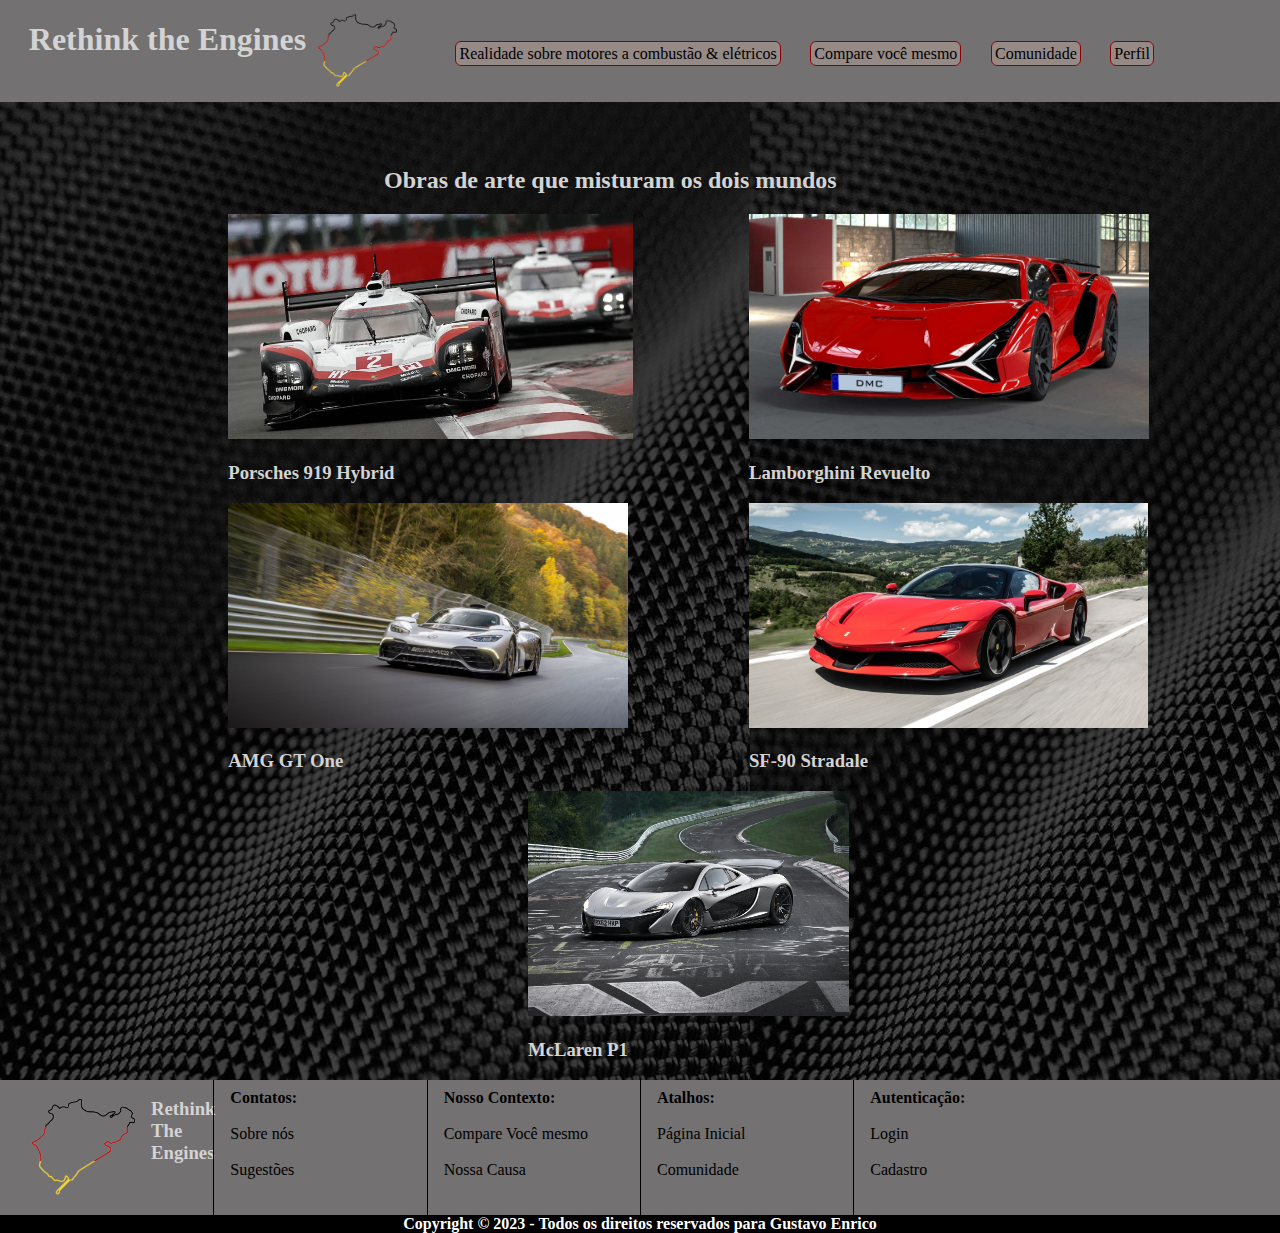
<file: web-data-viz/site/public/index.html>
<!DOCTYPE html>
<html lang="pt-BR">

<head>
    <meta charset="UTF-8">
    <meta http-equiv="X-UA-Compatible" content="IE=edge">
    <meta name="viewport" content="width=device-width, initial-scale=1.0">
    <link rel="stylesheet" href="Rethink/flexboxgrid-6.3.1/css/flexboxgrid.min.css">
    <link rel="stylesheet" href="Rethink/CSS/style.css">
    <title>Rethink the engines</title>
</head>

<body>
    <div class=" main container-fluid">
        <div class="row justify-content-sm-center">
            <div class="Header col-md-12">
                <div class="interaction col-md-4">
                    <a class="logoLink" href="index.html">
                        <h1>Rethink the Engines</h1>
                    </a>
                    <img class="logotipo" src="Rethink/images/logo.png" alt="logotipo">
                </div>
                <div class="menu col-md-8">
                    <a class="option" href="HTML/realidade.html">Realidade sobre motores a combustão & elétricos</a>
                    <a class="option" href="dashboard/comparacao.html">Compare você mesmo</a>
                    <a class="option" href="dashboard/comunidade.html">Comunidade</a>
                    <a class="option" href="perfil.html">Perfil</a>
                </div>
            </div>
            <!--Fim Header-->
            <!-- Inicio main-->
            <div class="carShow row col-md-12 col-lg-12">
                <h2 class="plainText">Obras de arte que misturam os dois mundos</h2>
                <div class="column col-md-10 col-lg-10">
                    <div class="content col-md-5">
                        <a href="HTML/infos.html">
                            <img src="Rethink/images/porsches.webp" alt="porsches">
                            <h3>Porsches 919 Hybrid</h3>
                        </a>
                    </div>
                    <div class="content col-md-5 col-lg-5">
                        <a href="HTML/infos.html">
                            <img src="Rethink/images/lamborghini_revuelto.jpg" alt="lamborghini revuelto">
                            <h3>Lamborghini Revuelto</h3>
                        </a>
                    </div>
                </div>
                <div class="column col-md-10 -col-lg-10">
                    <div class="content col-md-5 col-lg-5">
                        <a href="HTML/infos.html">
                            <img src="Rethink/images/AMG-One.jpg" alt="AMG GT One">
                            <h3>AMG GT One</h3>
                        </a>
                    </div>
                    <div class="content col-md-5 col-lg-5">
                        <a href="HTML/infos.html">
                            <img src="Rethink/images/Ferrari SF90.jpg" alt="SF-90 Stradale">
                            <h3>SF-90 Stradale</h3>
                        </a>
                    </div>
                </div>
                <div class="content single col-md-2 col-lg-2">
                    <a href="HTML/infos.html">
                        <img src="Rethink/images/mclarenP1.jpg" alt="McLaren P1">
                        <h3>McLaren P1</h3>
                    </a>
                </div>
            </div>
            <!--Início Footer-->
            <div class="footer col-md-12 col-lg-12">
                <div class="logoHome col-md-2">
                    <a href="index.html">
                        <img class="homeBtn" src="Rethink/images/logo.png" alt="Logotipo / Botão home">
                    </a>
                    <h3>Rethink The Engines</h3>
                </div>
                <div class="footerColumn col-md-2">
                    <h4>Contatos:</h4>
                    <a href="">Sobre nós</a>
                    <a href="">Sugestões</a>
                </div>
                <div class="footerColumn col-md-2">
                    <h4>Nosso Contexto:</h4>
                    <a href="dashboard/comparacao.html">Compare Você mesmo</a>
                    <a href="HTML/realidade.html">Nossa Causa</a>
                </div>
                <div class="footerColumn col-md-2">
                    <h4>Atalhos:</h4>
                    <a href="index.html">Página Inicial</a>
                    <a href="dashboard/comunidade.html">Comunidade</a>
                </div>
                <div class="footerColumn col-md-2">
                    <h4>Autenticação:</h4>
                    <a href="login.html">Login</a>
                    <a href="cadastro.html">Cadastro</a>
                </div>
            </div>
            <b class="copyright">Copyright © 2023 - Todos os direitos reservados para Gustavo Enrico</b>

        </div>
    </div>
</body>

</html>
</file>
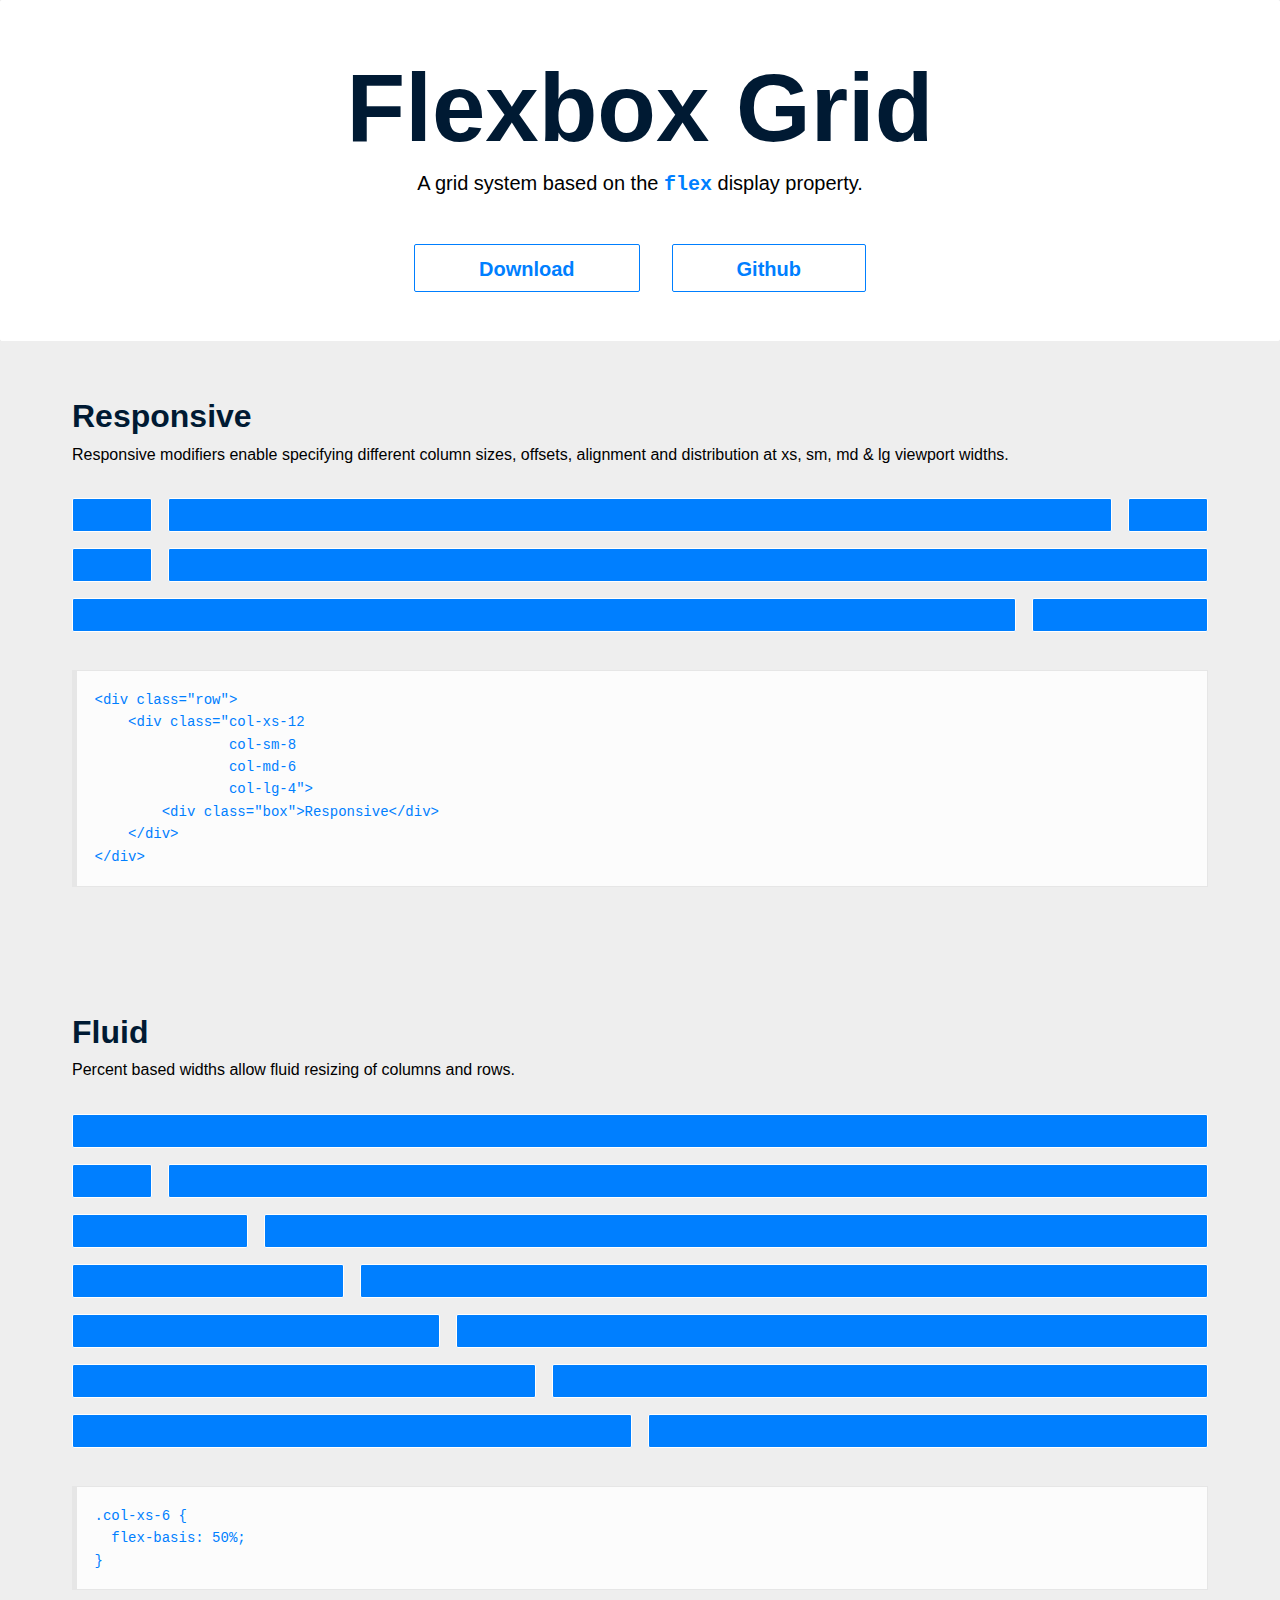
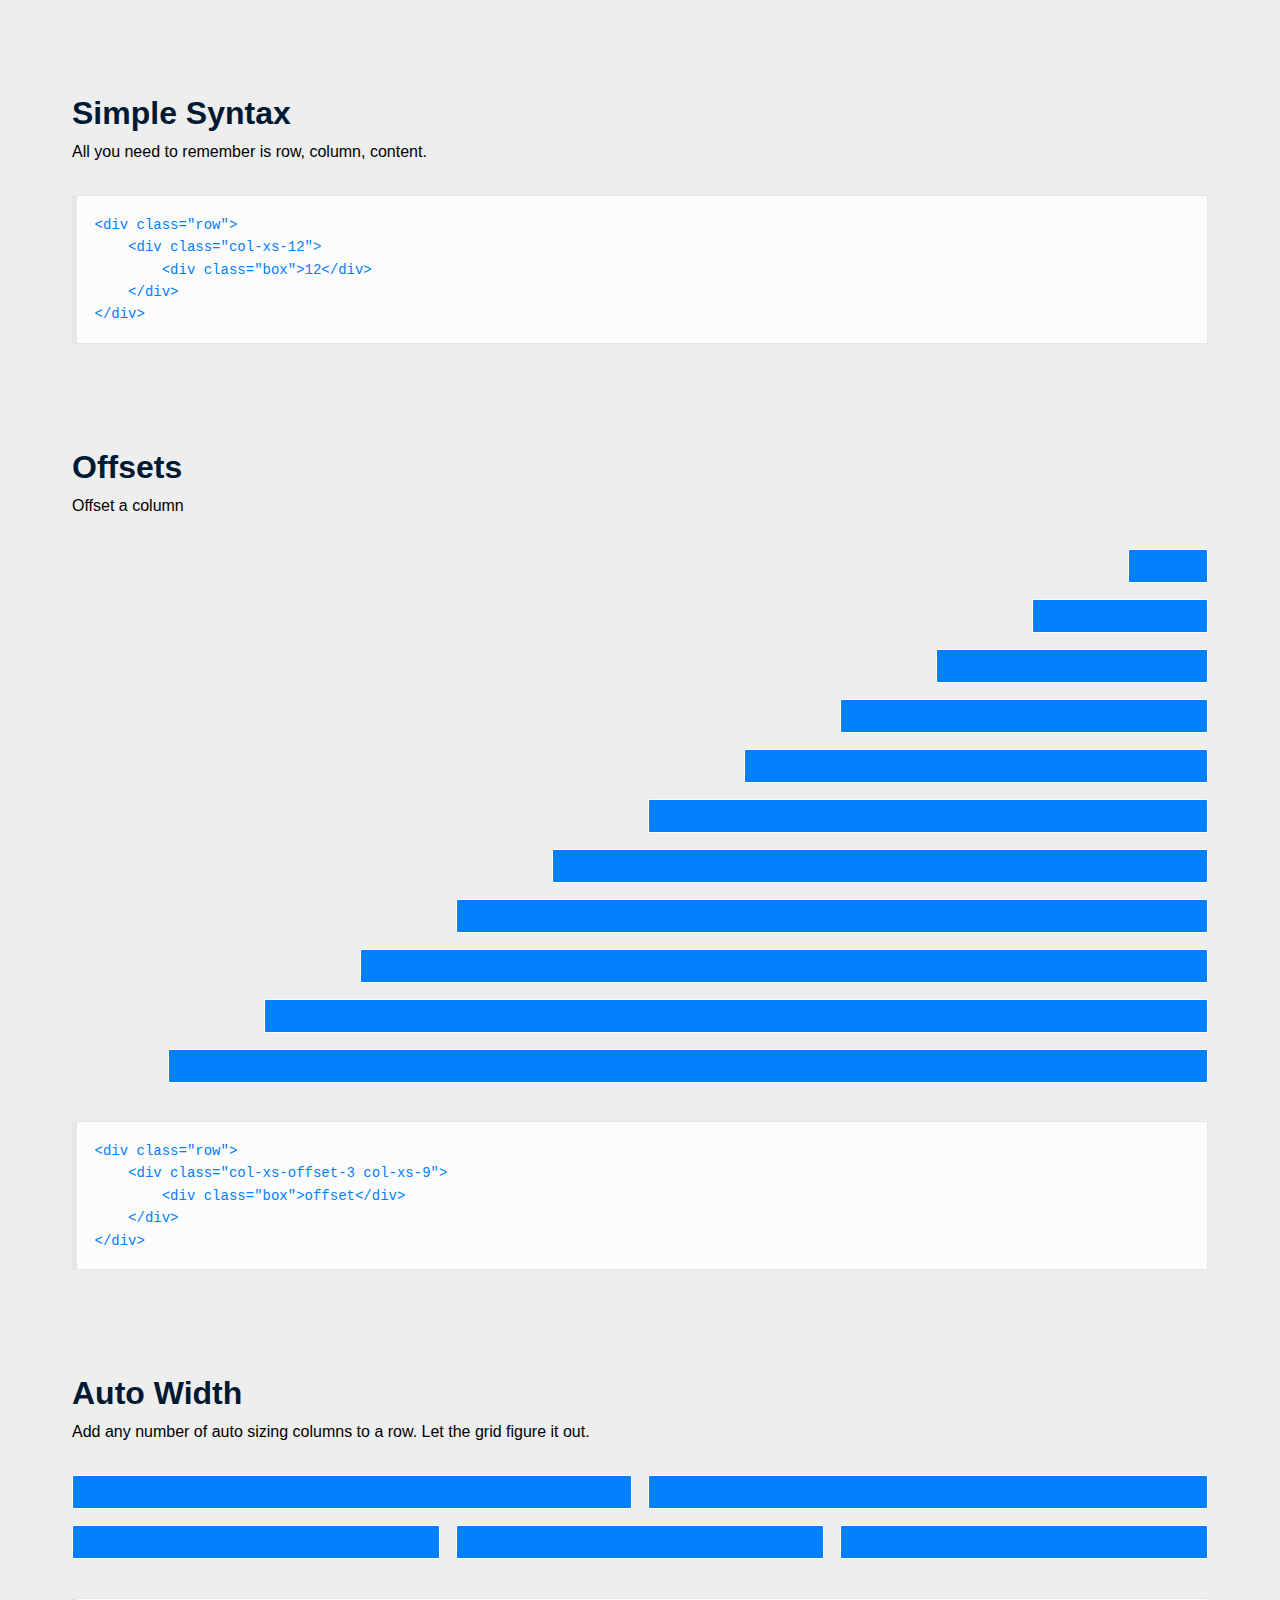
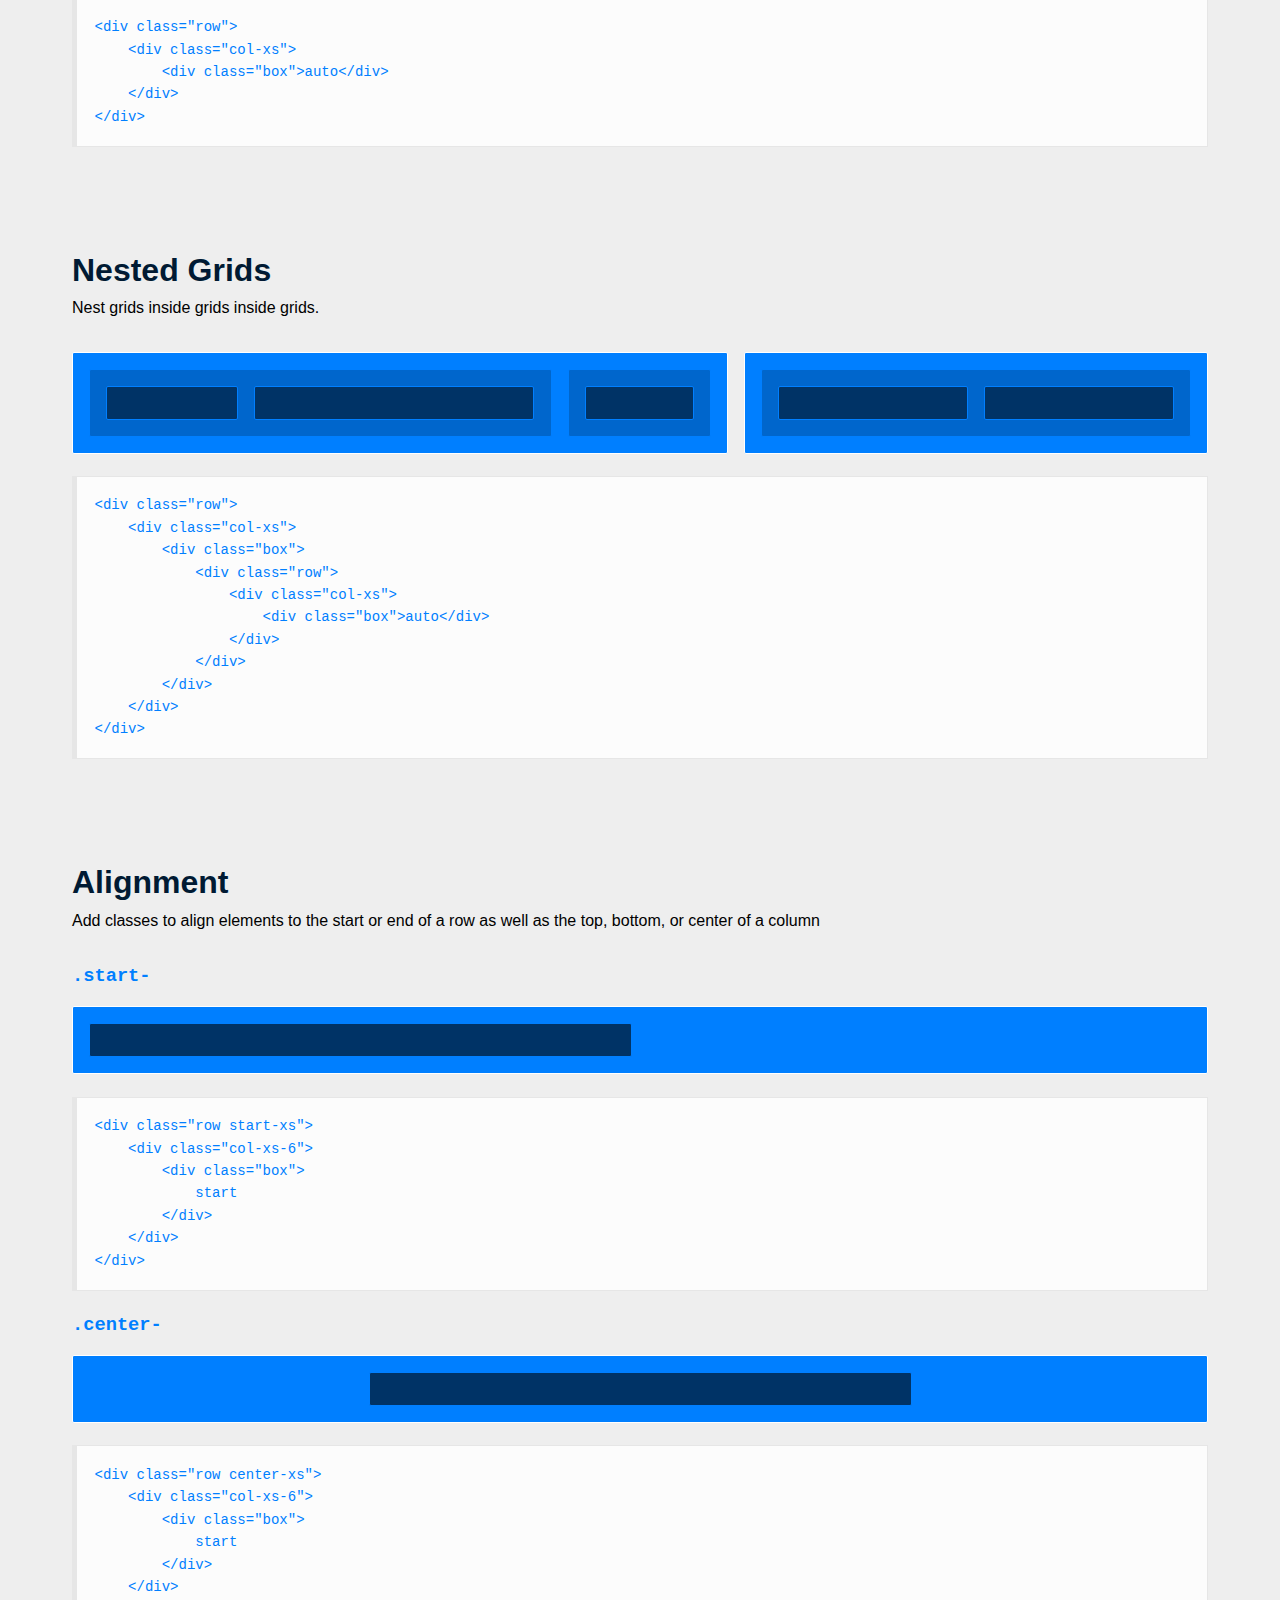
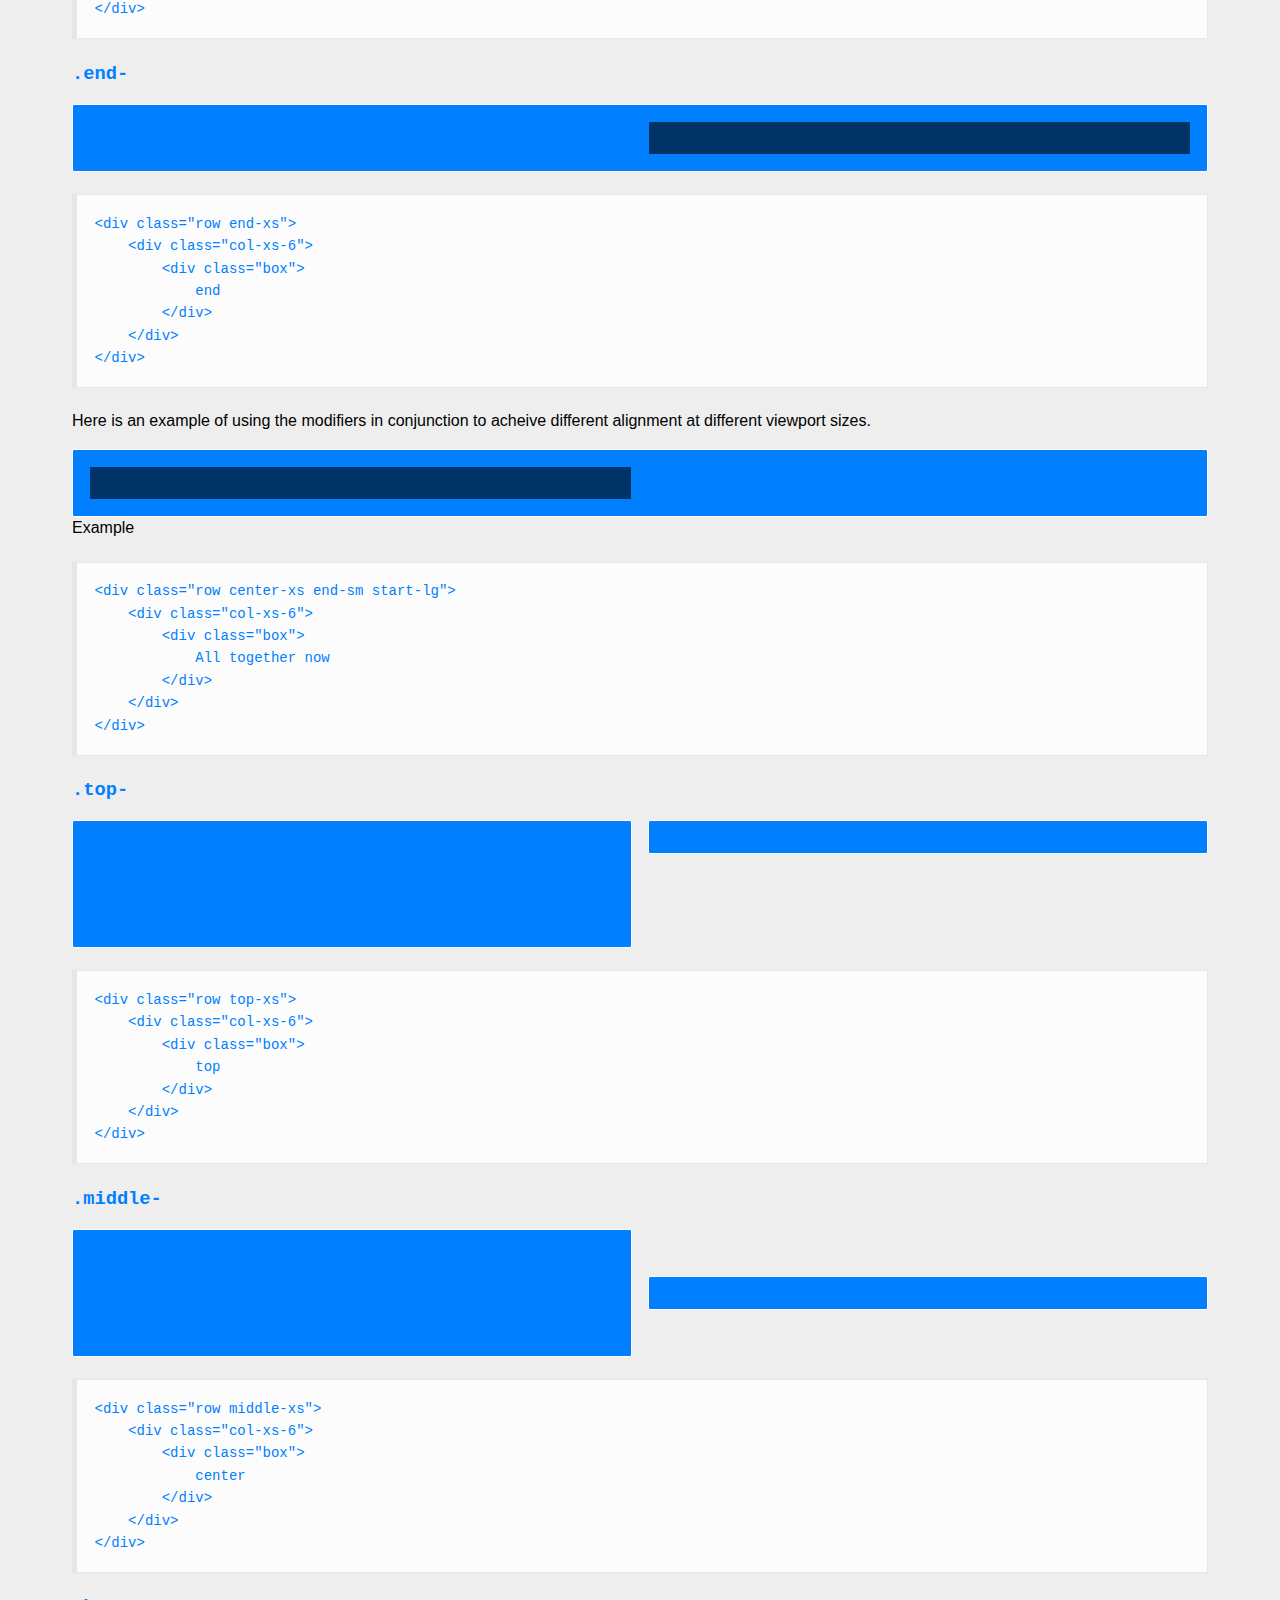
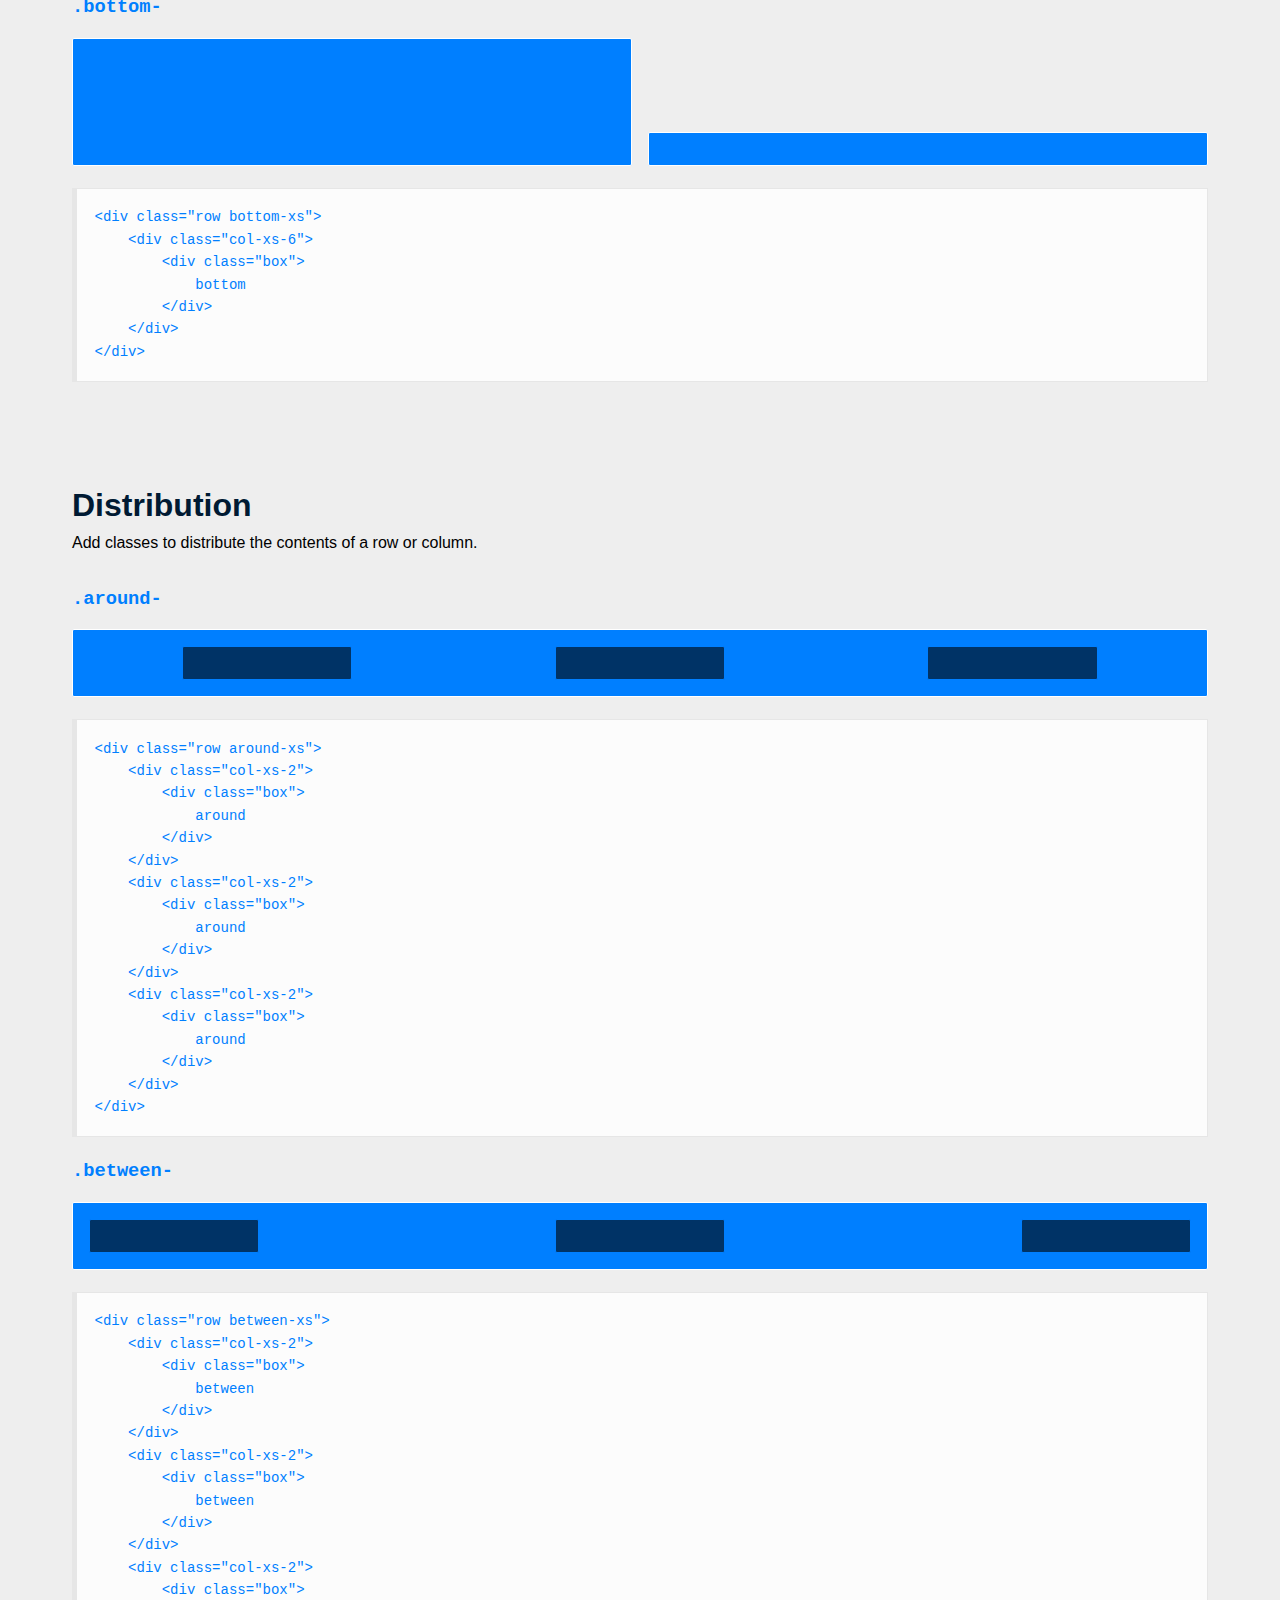
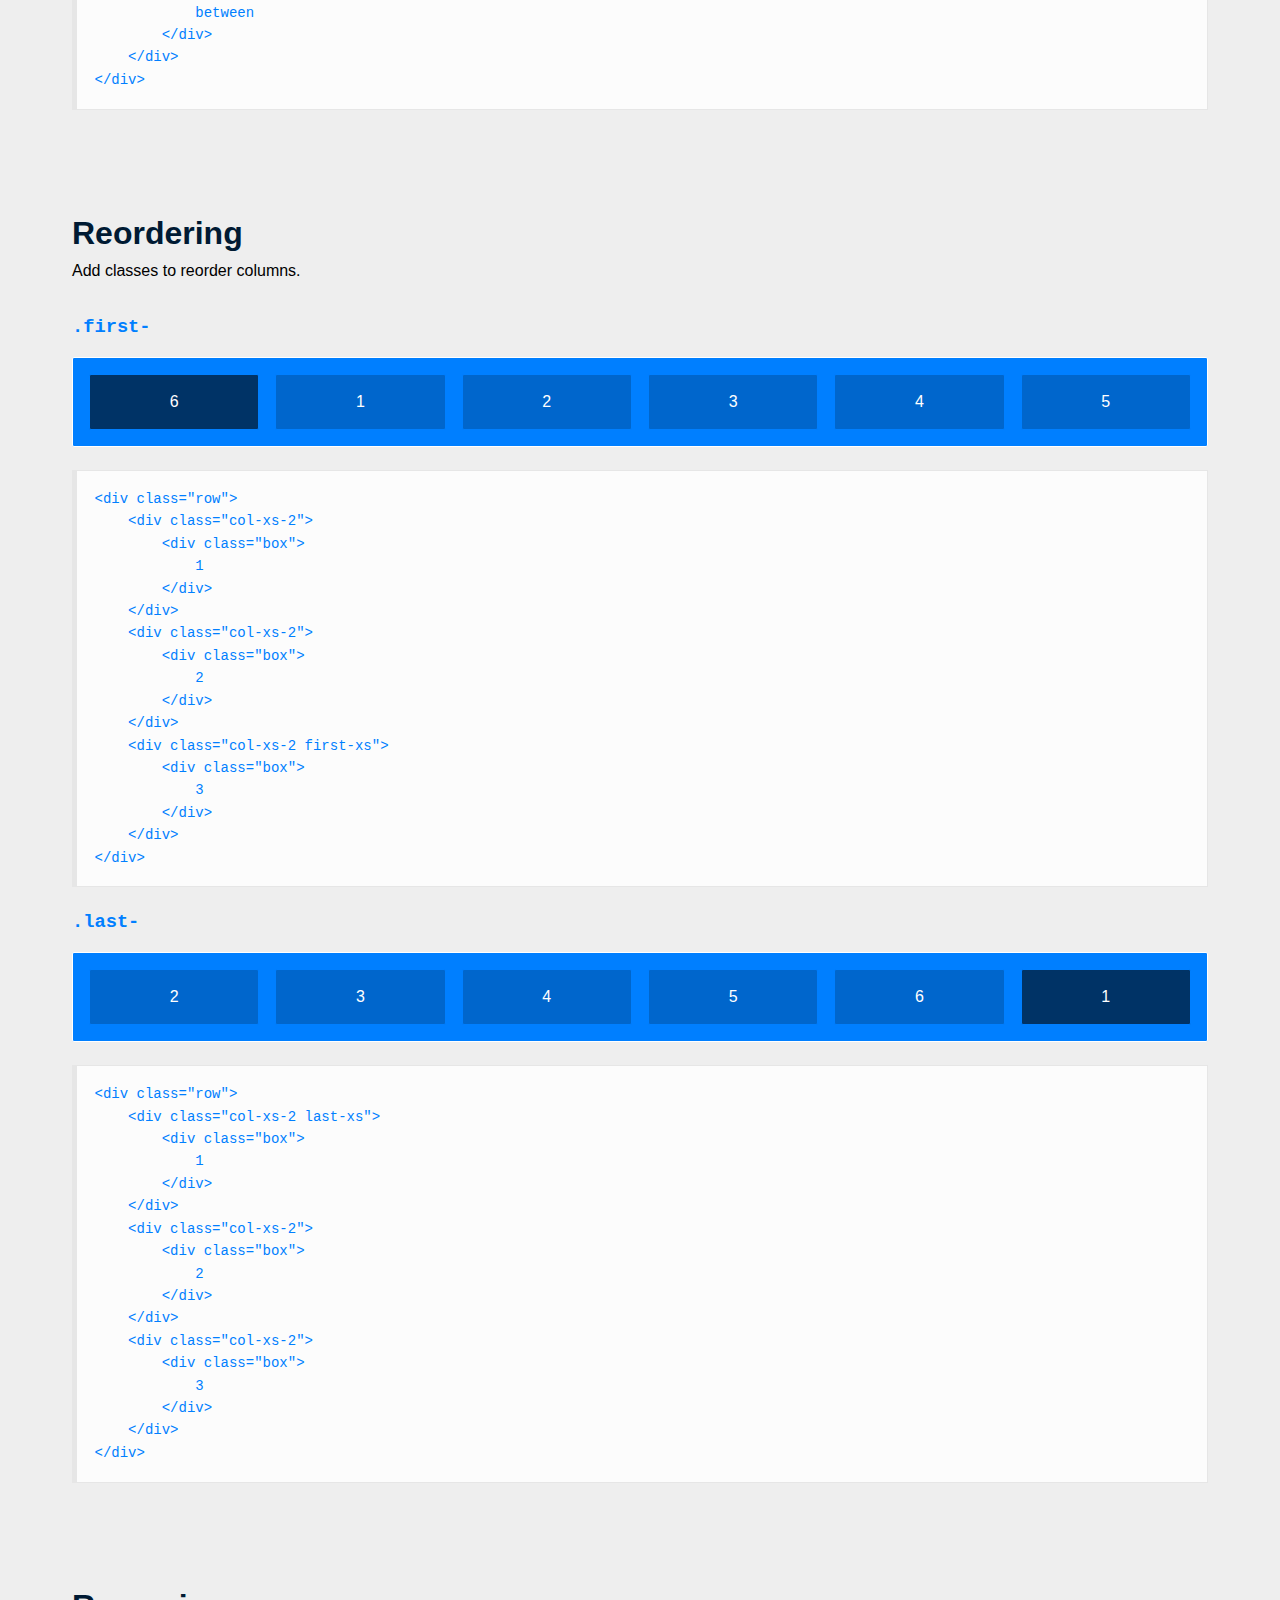
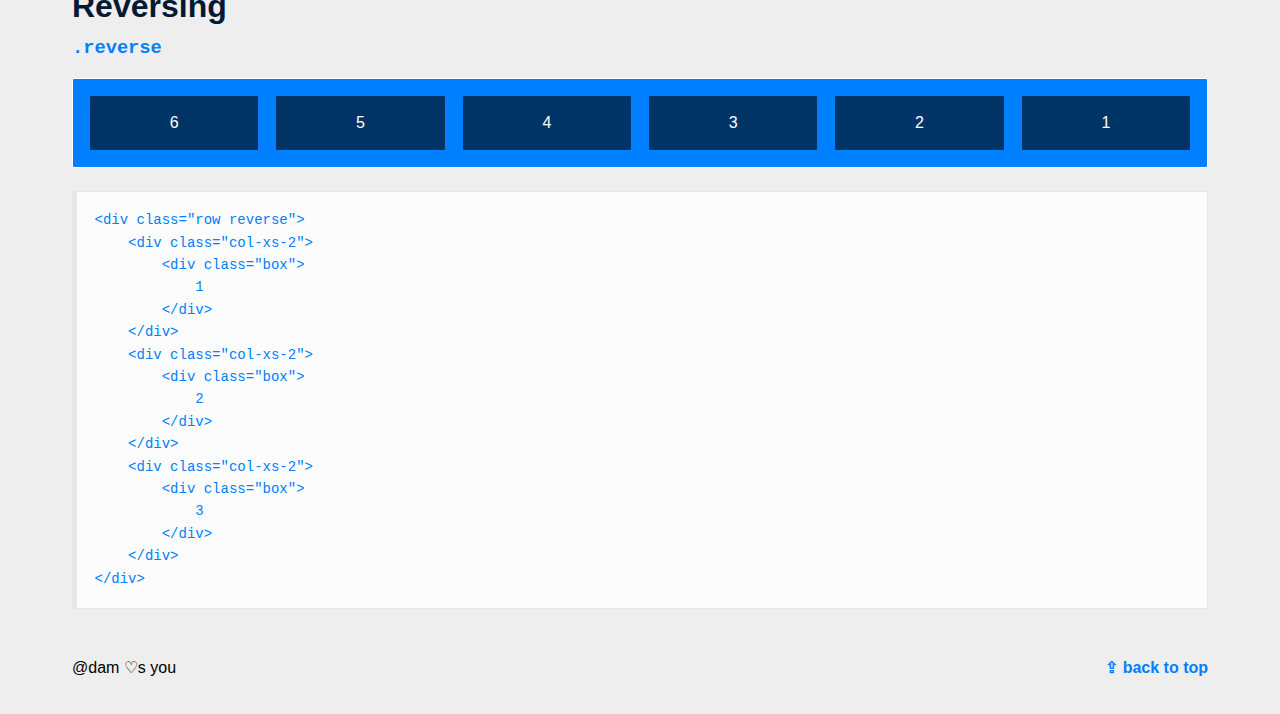
<file: web-data-viz/site/public/Rethink/flexboxgrid-6.3.1/index.html>
<!DOCTYPE HTML><html><head><meta charset="utf-8"><meta http-equiv="X-UA-Compatible" content="IE=edge"><title>Flexbox Grid</title><meta name="viewport" content="width=device-width, initial-scale=1"><style>/*! normalize.css v2.1.3 | MIT License | git.io/normalize */article,aside,details,figcaption,figure,footer,header,hgroup,main,nav,section,summary{display:block}audio,canvas,video{display:inline-block}audio:not([controls]){display:none;height:0}[hidden],template{display:none}html{font-family:sans-serif;-ms-text-size-adjust:100%;-webkit-text-size-adjust:100%}a{background:0 0}a:focus{outline:thin dotted}a:active,a:hover{outline:0}h1{font-size:2em;margin:.67em 0}abbr[title]{border-bottom:1px dotted}b,strong{font-weight:700}dfn{font-style:italic}hr{-moz-box-sizing:content-box;box-sizing:content-box;height:0}mark{background:#ff0;color:#000}code,kbd,pre,samp{font-family:monospace,serif;font-size:1em}q{quotes:"\201C" "\201D" "\2018" "\2019"}small{font-size:80%}sub,sup{font-size:75%;line-height:0;position:relative;vertical-align:baseline}sup{top:-.5em}sub{bottom:-.25em}img{border:0}svg:not(:root){overflow:hidden}figure{margin:0}fieldset{border:1px solid silver;margin:0 2px;padding:.35em .625em .75em}legend{border:0;padding:0}button,input,select,textarea{font-family:inherit;font-size:100%;margin:0}button,input{line-height:normal}button,select{text-transform:none}button,html input[type=button],input[type=reset],input[type=submit]{-webkit-appearance:button;cursor:pointer}button[disabled],html input[disabled]{cursor:default}input[type=checkbox],input[type=radio]{box-sizing:border-box;padding:0}input[type=search]{-webkit-appearance:textfield;-moz-box-sizing:content-box;-webkit-box-sizing:content-box;box-sizing:content-box}input[type=search]::-webkit-search-cancel-button,input[type=search]::-webkit-search-decoration{-webkit-appearance:none}button::-moz-focus-inner,input::-moz-focus-inner{border:0;padding:0}textarea{overflow:auto;vertical-align:top}table{border-collapse:collapse;border-spacing:0}body{box-sizing:border-box;padding:0;margin:0;font-size:18px;font-family:HelveticaNeue-Light,"Helvetica Neue Light","Helvetica Neue",Helvetica,Arial,"Lucida Grande",sans-serif;font-weight:400;background:#EEE;line-height:1.4rem}h1,h2,h3,h4,h5,h6{font-family:Gibson,HelveticaNeue-Light,"Helvetica Neue Light","Helvetica Neue",Helvetica,Arial,"Lucida Grande",sans-serif;color:#001A33}h2{font-size:2rem;margin:1rem 0}:focus{outline-color:transparent;outline-style:none}h2+p{margin:0 0 2rem}a{text-decoration:none;color:#007FFF;padding:0 0 .2rem;font-weight:700}a:hover{color:#007FFF}pre{overflow-x:auto;padding:1.25em;border:1px solid #e6e6e6;border-left-width:5px;margin:1.6em 0;font-size:.875em;background:#fcfcfc;white-space:pre;word-wrap:normal}code{color:#007FFF}.layout{display:flex;min-height:100vh;flex-direction:column}.page-nav{box-sizing:border-box;position:fixed;padding:.5rem;width:100%;background:0 0}.page{z-index:0;background:#EEE}.wrap{box-sizing:border-box;max-width:1200px;margin:0 auto}.page-section{padding-top:3rem;margin-bottom:3rem}.page-features{width:100%;background:#001a33;overflow:scroll}.menu-button{position:fixed;top:.75rem;right:.75rem;z-index:1;box-sizing:border-box;padding:.45rem;height:3rem;width:3rem;background:#FFF;border:1px solid transparent;user-select:none}.menu-button:hover{border:1px solid #007FFF;border-radius:2px}.menu-button:active{background:#EEE;border:1px solid transparent}.open{transform:translate3d(-15rem,0,0)}.menu-button-icon{width:2rem;height:2rem}.hero{box-sizing:border-box;padding:2rem;background:#FFF;border:1px solid #FFF;border-radius:2px}.hero-headline{font-size:3rem;white-space:nowrap;margin-bottom:0}.hero-copy{font-size:1rem;margin-bottom:0;padding:0 2rem;text-align:center}.slide-menu{display:block;position:fixed;overflow:auto;top:0;right:0;bottom:0;height:100%;width:250px}.menu{box-sizing:border-box;padding-bottom:5rem;background:#001a33}.menu-header{box-sizing:border-box;padding:3rem 3rem 0;color:#eee}.menu-list{margin:0;padding:0;list-style:none}.menu-list-item{height:3rem;line-height:3rem;font-size:1rem;color:#007FFF;background:0 0;transition:all .2s ease-in}.menu-link{box-sizing:border-box;padding-left:3rem;display:block;color:#007FFF;transition:color .2s ease-in}.menu-link:hover{color:#3298ff;border-bottom:0}.link-top{align-self:flex-end}.button{position:relative;display:inline-block;box-sizing:border-box;min-width:11rem;padding:0 4rem;margin:1rem;height:3rem;line-height:3rem;border:1px solid #007FFF;border-radius:2px;color:#007FFF;font-size:1.25rem;transition:background-color,.15s}.button:hover{background:#39F;border-color:#39F;color:#FFF;text-shadow:0 1px #007FFF}.button:active{background:#007FFF;color:#FFF;border-top:2px solid #06C}.box,.box-first,.box-large,.box-nested,.box-row{position:relative;box-sizing:border-box;min-height:1rem;margin-bottom:0;background:#007FFF;border:1px solid #FFF;border-radius:2px;overflow:hidden;text-align:center;color:#fff}.box-row{margin-bottom:1rem}.box-first{background:#06C;border-color:#007FFF}.box-nested{background:#036;border-color:#007FFF}.box-large{height:8rem}.box-container{box-sizing:border-box;padding:.5rem}.page-footer{box-sizing:border-box;padding-bottom:3rem}.tag{color:#000;font-weight:400}.end{text-align:end}.invisible-xs{display:none;visibility:hidden}.visible-xs{display:block;visibility:visible}@media only screen and (min-width:48rem){body{font-size:16px}.slide-menu{width:25%}.open{transform:translate3d(0,0,0)}.hero-headline{font-size:6rem;margin-bottom:2rem}.hero-copy{font-size:1.25rem;margin-bottom:2rem}.box,.box-first,.box-large,.box-nested,.box-row{padding:1rem}.invisible-md{display:none;visibility:hidden}.visible-md{display:block;visibility:visible}}.container,.container-fluid{margin-right:auto;margin-left:auto}.container-fluid{padding-right:2rem;padding-left:2rem}.row{box-sizing:border-box;display:-webkit-box;display:-ms-flexbox;display:flex;-webkit-box-flex:0;-ms-flex:0 1 auto;flex:0 1 auto;-webkit-box-orient:horizontal;-webkit-box-direction:normal;-ms-flex-direction:row;flex-direction:row;-ms-flex-wrap:wrap;flex-wrap:wrap;margin-right:-.5rem;margin-left:-.5rem}.row.reverse{-webkit-box-orient:horizontal;-webkit-box-direction:reverse;-ms-flex-direction:row-reverse;flex-direction:row-reverse}.col.reverse{-webkit-box-orient:vertical;-webkit-box-direction:reverse;-ms-flex-direction:column-reverse;flex-direction:column-reverse}.col-xs,.col-xs-1,.col-xs-10,.col-xs-11,.col-xs-12,.col-xs-2,.col-xs-3,.col-xs-4,.col-xs-5,.col-xs-6,.col-xs-7,.col-xs-8,.col-xs-9,.col-xs-offset-0,.col-xs-offset-1,.col-xs-offset-10,.col-xs-offset-11,.col-xs-offset-12,.col-xs-offset-2,.col-xs-offset-3,.col-xs-offset-4,.col-xs-offset-5,.col-xs-offset-6,.col-xs-offset-7,.col-xs-offset-8,.col-xs-offset-9{box-sizing:border-box;-webkit-box-flex:0;-ms-flex:0 0 auto;flex:0 0 auto;padding-right:.5rem;padding-left:.5rem}.col-xs{-webkit-box-flex:1;-ms-flex-positive:1;flex-grow:1;-ms-flex-preferred-size:0;flex-basis:0;max-width:100%}.col-xs-1{-ms-flex-preferred-size:8.33333333%;flex-basis:8.33333333%;max-width:8.33333333%}.col-xs-2{-ms-flex-preferred-size:16.66666667%;flex-basis:16.66666667%;max-width:16.66666667%}.col-xs-3{-ms-flex-preferred-size:25%;flex-basis:25%;max-width:25%}.col-xs-4{-ms-flex-preferred-size:33.33333333%;flex-basis:33.33333333%;max-width:33.33333333%}.col-xs-5{-ms-flex-preferred-size:41.66666667%;flex-basis:41.66666667%;max-width:41.66666667%}.col-xs-6{-ms-flex-preferred-size:50%;flex-basis:50%;max-width:50%}.col-xs-7{-ms-flex-preferred-size:58.33333333%;flex-basis:58.33333333%;max-width:58.33333333%}.col-xs-8{-ms-flex-preferred-size:66.66666667%;flex-basis:66.66666667%;max-width:66.66666667%}.col-xs-9{-ms-flex-preferred-size:75%;flex-basis:75%;max-width:75%}.col-xs-10{-ms-flex-preferred-size:83.33333333%;flex-basis:83.33333333%;max-width:83.33333333%}.col-xs-11{-ms-flex-preferred-size:91.66666667%;flex-basis:91.66666667%;max-width:91.66666667%}.col-xs-12{-ms-flex-preferred-size:100%;flex-basis:100%;max-width:100%}.col-xs-offset-0{margin-left:0}.col-xs-offset-1{margin-left:8.33333333%}.col-xs-offset-2{margin-left:16.66666667%}.col-xs-offset-3{margin-left:25%}.col-xs-offset-4{margin-left:33.33333333%}.col-xs-offset-5{margin-left:41.66666667%}.col-xs-offset-6{margin-left:50%}.col-xs-offset-7{margin-left:58.33333333%}.col-xs-offset-8{margin-left:66.66666667%}.col-xs-offset-9{margin-left:75%}.col-xs-offset-10{margin-left:83.33333333%}.col-xs-offset-11{margin-left:91.66666667%}.start-xs{-webkit-box-pack:start;-ms-flex-pack:start;justify-content:flex-start;text-align:start}.center-xs{-webkit-box-pack:center;-ms-flex-pack:center;justify-content:center;text-align:center}.end-xs{-webkit-box-pack:end;-ms-flex-pack:end;justify-content:flex-end;text-align:end}.top-xs{-webkit-box-align:start;-ms-flex-align:start;align-items:flex-start}.middle-xs{-webkit-box-align:center;-ms-flex-align:center;align-items:center}.bottom-xs{-webkit-box-align:end;-ms-flex-align:end;align-items:flex-end}.around-xs{-ms-flex-pack:distribute;justify-content:space-around}.between-xs{-webkit-box-pack:justify;-ms-flex-pack:justify;justify-content:space-between}.first-xs{-webkit-box-ordinal-group:0;-ms-flex-order:-1;order:-1}.last-xs{-webkit-box-ordinal-group:2;-ms-flex-order:1;order:1}@media only screen and (min-width:48em){.container{width:49rem}.col-sm,.col-sm-1,.col-sm-10,.col-sm-11,.col-sm-12,.col-sm-2,.col-sm-3,.col-sm-4,.col-sm-5,.col-sm-6,.col-sm-7,.col-sm-8,.col-sm-9,.col-sm-offset-0,.col-sm-offset-1,.col-sm-offset-10,.col-sm-offset-11,.col-sm-offset-12,.col-sm-offset-2,.col-sm-offset-3,.col-sm-offset-4,.col-sm-offset-5,.col-sm-offset-6,.col-sm-offset-7,.col-sm-offset-8,.col-sm-offset-9{box-sizing:border-box;-webkit-box-flex:0;-ms-flex:0 0 auto;flex:0 0 auto;padding-right:.5rem;padding-left:.5rem}.col-sm{-webkit-box-flex:1;-ms-flex-positive:1;flex-grow:1;-ms-flex-preferred-size:0;flex-basis:0;max-width:100%}.col-sm-1{-ms-flex-preferred-size:8.33333333%;flex-basis:8.33333333%;max-width:8.33333333%}.col-sm-2{-ms-flex-preferred-size:16.66666667%;flex-basis:16.66666667%;max-width:16.66666667%}.col-sm-3{-ms-flex-preferred-size:25%;flex-basis:25%;max-width:25%}.col-sm-4{-ms-flex-preferred-size:33.33333333%;flex-basis:33.33333333%;max-width:33.33333333%}.col-sm-5{-ms-flex-preferred-size:41.66666667%;flex-basis:41.66666667%;max-width:41.66666667%}.col-sm-6{-ms-flex-preferred-size:50%;flex-basis:50%;max-width:50%}.col-sm-7{-ms-flex-preferred-size:58.33333333%;flex-basis:58.33333333%;max-width:58.33333333%}.col-sm-8{-ms-flex-preferred-size:66.66666667%;flex-basis:66.66666667%;max-width:66.66666667%}.col-sm-9{-ms-flex-preferred-size:75%;flex-basis:75%;max-width:75%}.col-sm-10{-ms-flex-preferred-size:83.33333333%;flex-basis:83.33333333%;max-width:83.33333333%}.col-sm-11{-ms-flex-preferred-size:91.66666667%;flex-basis:91.66666667%;max-width:91.66666667%}.col-sm-12{-ms-flex-preferred-size:100%;flex-basis:100%;max-width:100%}.col-sm-offset-0{margin-left:0}.col-sm-offset-1{margin-left:8.33333333%}.col-sm-offset-2{margin-left:16.66666667%}.col-sm-offset-3{margin-left:25%}.col-sm-offset-4{margin-left:33.33333333%}.col-sm-offset-5{margin-left:41.66666667%}.col-sm-offset-6{margin-left:50%}.col-sm-offset-7{margin-left:58.33333333%}.col-sm-offset-8{margin-left:66.66666667%}.col-sm-offset-9{margin-left:75%}.col-sm-offset-10{margin-left:83.33333333%}.col-sm-offset-11{margin-left:91.66666667%}.start-sm{-webkit-box-pack:start;-ms-flex-pack:start;justify-content:flex-start;text-align:start}.center-sm{-webkit-box-pack:center;-ms-flex-pack:center;justify-content:center;text-align:center}.end-sm{-webkit-box-pack:end;-ms-flex-pack:end;justify-content:flex-end;text-align:end}.top-sm{-webkit-box-align:start;-ms-flex-align:start;align-items:flex-start}.middle-sm{-webkit-box-align:center;-ms-flex-align:center;align-items:center}.bottom-sm{-webkit-box-align:end;-ms-flex-align:end;align-items:flex-end}.around-sm{-ms-flex-pack:distribute;justify-content:space-around}.between-sm{-webkit-box-pack:justify;-ms-flex-pack:justify;justify-content:space-between}.first-sm{-webkit-box-ordinal-group:0;-ms-flex-order:-1;order:-1}.last-sm{-webkit-box-ordinal-group:2;-ms-flex-order:1;order:1}}@media only screen and (min-width:64em){.container{width:65rem}.col-md,.col-md-1,.col-md-10,.col-md-11,.col-md-12,.col-md-2,.col-md-3,.col-md-4,.col-md-5,.col-md-6,.col-md-7,.col-md-8,.col-md-9,.col-md-offset-0,.col-md-offset-1,.col-md-offset-10,.col-md-offset-11,.col-md-offset-12,.col-md-offset-2,.col-md-offset-3,.col-md-offset-4,.col-md-offset-5,.col-md-offset-6,.col-md-offset-7,.col-md-offset-8,.col-md-offset-9{box-sizing:border-box;-webkit-box-flex:0;-ms-flex:0 0 auto;flex:0 0 auto;padding-right:.5rem;padding-left:.5rem}.col-md{-webkit-box-flex:1;-ms-flex-positive:1;flex-grow:1;-ms-flex-preferred-size:0;flex-basis:0;max-width:100%}.col-md-1{-ms-flex-preferred-size:8.33333333%;flex-basis:8.33333333%;max-width:8.33333333%}.col-md-2{-ms-flex-preferred-size:16.66666667%;flex-basis:16.66666667%;max-width:16.66666667%}.col-md-3{-ms-flex-preferred-size:25%;flex-basis:25%;max-width:25%}.col-md-4{-ms-flex-preferred-size:33.33333333%;flex-basis:33.33333333%;max-width:33.33333333%}.col-md-5{-ms-flex-preferred-size:41.66666667%;flex-basis:41.66666667%;max-width:41.66666667%}.col-md-6{-ms-flex-preferred-size:50%;flex-basis:50%;max-width:50%}.col-md-7{-ms-flex-preferred-size:58.33333333%;flex-basis:58.33333333%;max-width:58.33333333%}.col-md-8{-ms-flex-preferred-size:66.66666667%;flex-basis:66.66666667%;max-width:66.66666667%}.col-md-9{-ms-flex-preferred-size:75%;flex-basis:75%;max-width:75%}.col-md-10{-ms-flex-preferred-size:83.33333333%;flex-basis:83.33333333%;max-width:83.33333333%}.col-md-11{-ms-flex-preferred-size:91.66666667%;flex-basis:91.66666667%;max-width:91.66666667%}.col-md-12{-ms-flex-preferred-size:100%;flex-basis:100%;max-width:100%}.col-md-offset-0{margin-left:0}.col-md-offset-1{margin-left:8.33333333%}.col-md-offset-2{margin-left:16.66666667%}.col-md-offset-3{margin-left:25%}.col-md-offset-4{margin-left:33.33333333%}.col-md-offset-5{margin-left:41.66666667%}.col-md-offset-6{margin-left:50%}.col-md-offset-7{margin-left:58.33333333%}.col-md-offset-8{margin-left:66.66666667%}.col-md-offset-9{margin-left:75%}.col-md-offset-10{margin-left:83.33333333%}.col-md-offset-11{margin-left:91.66666667%}.start-md{-webkit-box-pack:start;-ms-flex-pack:start;justify-content:flex-start;text-align:start}.center-md{-webkit-box-pack:center;-ms-flex-pack:center;justify-content:center;text-align:center}.end-md{-webkit-box-pack:end;-ms-flex-pack:end;justify-content:flex-end;text-align:end}.top-md{-webkit-box-align:start;-ms-flex-align:start;align-items:flex-start}.middle-md{-webkit-box-align:center;-ms-flex-align:center;align-items:center}.bottom-md{-webkit-box-align:end;-ms-flex-align:end;align-items:flex-end}.around-md{-ms-flex-pack:distribute;justify-content:space-around}.between-md{-webkit-box-pack:justify;-ms-flex-pack:justify;justify-content:space-between}.first-md{-webkit-box-ordinal-group:0;-ms-flex-order:-1;order:-1}.last-md{-webkit-box-ordinal-group:2;-ms-flex-order:1;order:1}}@media only screen and (min-width:75em){.container{width:76rem}.col-lg,.col-lg-1,.col-lg-10,.col-lg-11,.col-lg-12,.col-lg-2,.col-lg-3,.col-lg-4,.col-lg-5,.col-lg-6,.col-lg-7,.col-lg-8,.col-lg-9,.col-lg-offset-0,.col-lg-offset-1,.col-lg-offset-10,.col-lg-offset-11,.col-lg-offset-12,.col-lg-offset-2,.col-lg-offset-3,.col-lg-offset-4,.col-lg-offset-5,.col-lg-offset-6,.col-lg-offset-7,.col-lg-offset-8,.col-lg-offset-9{box-sizing:border-box;-webkit-box-flex:0;-ms-flex:0 0 auto;flex:0 0 auto;padding-right:.5rem;padding-left:.5rem}.col-lg{-webkit-box-flex:1;-ms-flex-positive:1;flex-grow:1;-ms-flex-preferred-size:0;flex-basis:0;max-width:100%}.col-lg-1{-ms-flex-preferred-size:8.33333333%;flex-basis:8.33333333%;max-width:8.33333333%}.col-lg-2{-ms-flex-preferred-size:16.66666667%;flex-basis:16.66666667%;max-width:16.66666667%}.col-lg-3{-ms-flex-preferred-size:25%;flex-basis:25%;max-width:25%}.col-lg-4{-ms-flex-preferred-size:33.33333333%;flex-basis:33.33333333%;max-width:33.33333333%}.col-lg-5{-ms-flex-preferred-size:41.66666667%;flex-basis:41.66666667%;max-width:41.66666667%}.col-lg-6{-ms-flex-preferred-size:50%;flex-basis:50%;max-width:50%}.col-lg-7{-ms-flex-preferred-size:58.33333333%;flex-basis:58.33333333%;max-width:58.33333333%}.col-lg-8{-ms-flex-preferred-size:66.66666667%;flex-basis:66.66666667%;max-width:66.66666667%}.col-lg-9{-ms-flex-preferred-size:75%;flex-basis:75%;max-width:75%}.col-lg-10{-ms-flex-preferred-size:83.33333333%;flex-basis:83.33333333%;max-width:83.33333333%}.col-lg-11{-ms-flex-preferred-size:91.66666667%;flex-basis:91.66666667%;max-width:91.66666667%}.col-lg-12{-ms-flex-preferred-size:100%;flex-basis:100%;max-width:100%}.col-lg-offset-0{margin-left:0}.col-lg-offset-1{margin-left:8.33333333%}.col-lg-offset-2{margin-left:16.66666667%}.col-lg-offset-3{margin-left:25%}.col-lg-offset-4{margin-left:33.33333333%}.col-lg-offset-5{margin-left:41.66666667%}.col-lg-offset-6{margin-left:50%}.col-lg-offset-7{margin-left:58.33333333%}.col-lg-offset-8{margin-left:66.66666667%}.col-lg-offset-9{margin-left:75%}.col-lg-offset-10{margin-left:83.33333333%}.col-lg-offset-11{margin-left:91.66666667%}.start-lg{-webkit-box-pack:start;-ms-flex-pack:start;justify-content:flex-start;text-align:start}.center-lg{-webkit-box-pack:center;-ms-flex-pack:center;justify-content:center;text-align:center}.end-lg{-webkit-box-pack:end;-ms-flex-pack:end;justify-content:flex-end;text-align:end}.top-lg{-webkit-box-align:start;-ms-flex-align:start;align-items:flex-start}.middle-lg{-webkit-box-align:center;-ms-flex-align:center;align-items:center}.bottom-lg{-webkit-box-align:end;-ms-flex-align:end;align-items:flex-end}.around-lg{-ms-flex-pack:distribute;justify-content:space-around}.between-lg{-webkit-box-pack:justify;-ms-flex-pack:justify;justify-content:space-between}.first-lg{-webkit-box-ordinal-group:0;-ms-flex-order:-1;order:-1}.last-lg{-webkit-box-ordinal-group:2;-ms-flex-order:1;order:1}}</style><script>function loadCSS( href, before, media, callback ){
            "use strict";
            var ss = window.document.createElement( "link" );
            var ref = before || window.document.getElementsByTagName( "script" )[ 0 ];
            var sheets = window.document.styleSheets;
            ss.rel = "stylesheet";
            ss.href = href;
            ss.media = "only x";
            ref.parentNode.insertBefore( ss, ref );
            ss.onloadcssdefined = function( cb ){
              var defined;
              for( var i = 0; i < sheets.length; i++ ){
                if( sheets[ i ].href && sheets[ i ].href.indexOf( href ) > -1 ){
                  defined = true;
                }
              }
              if( defined ){
                cb();
              } else {
                setTimeout(function() {
                  ss.onloadcssdefined( cb );
                });
              }
            };
            ss.onloadcssdefined(function() {
              ss.media = media || "all";
            });
            return ss;
          }
          loadCSS( "//kristoferjoseph.com/font/bold.css" );</script><noscript><link href="//kristoferjoseph.com/font/bold.css" rel="stylesheet"></noscript></head><body class="layout"><div class="page js-page"><header class="hero"><div class="row center-xs"><h1 class="hero-headline">Flexbox Grid</h1></div><div class="row center-xs"><p class="hero-copy">A grid system based on the <a href="http://caniuse.com/#search=flexbox"><code class="inline-anchor">flex</code></a> display property.</p></div><div class="row center-xs"><a class="button invisible-xs visible-md" href="https://github.com/kristoferjoseph/flexboxgrid/archive/v6.3.1.zip">Download</a> <a class="button" href="https://github.com/kristoferjoseph/flexboxgrid">Github</a></div></header><div class="wrap container-fluid"><a name="responsive"></a><section class="page-section"><h2>Responsive</h2><p>Responsive modifiers enable specifying different column sizes, offsets, alignment and distribution at xs, sm, md &amp; lg viewport widths.</p><div class="row"><div class="col-xs-12 col-sm-3 col-md-2 col-lg-1"><div class="box-row"></div></div><div class="col-xs-6 col-sm-6 col-md-8 col-lg-10"><div class="box-row"></div></div><div class="col-xs-6 col-sm-3 col-md-2 col-lg-1"><div class="box-row"></div></div></div><div class="row"><div class="col-xs-12 col-sm-3 col-md-2 col-lg-1"><div class="box-row"></div></div><div class="col-xs-12 col-sm-9 col-md-10 col-lg-11"><div class="box-row"></div></div></div><div class="row"><div class="col-xs-10 col-sm-6 col-md-8 col-lg-10"><div class="box-row"></div></div><div class="col-xs-2 col-sm-6 col-md-4 col-lg-2"><div class="box-row"></div></div></div><pre><code>&lt;div class="row">
    &lt;div class="col-xs-12
                col-sm-8
                col-md-6
                col-lg-4">
        &lt;div class="box">Responsive&lt;/div>
    &lt;/div>
&lt;/div></code></pre></section><a name="fluid"></a><section class="page-section"><br><h2>Fluid</h2><p>Percent based widths allow fluid resizing of columns and rows.</p><div class="row"><div class="col-xs-12"><div class="box-row"></div></div></div><div class="row"><div class="col-xs-1"><div class="box-row"></div></div><div class="col-xs-11"><div class="box-row"></div></div></div><div class="row"><div class="col-xs-2"><div class="box-row"></div></div><div class="col-xs-10"><div class="box-row"></div></div></div><div class="row"><div class="col-xs-3"><div class="box-row"></div></div><div class="col-xs-9"><div class="box-row"></div></div></div><div class="row"><div class="col-xs-4"><div class="box-row"></div></div><div class="col-xs-8"><div class="box-row"></div></div></div><div class="row"><div class="col-xs-5"><div class="box-row"></div></div><div class="col-xs-7"><div class="box-row"></div></div></div><div class="row"><div class="col-xs-6"><div class="box-row"></div></div><div class="col-xs-6"><div class="box-row"></div></div></div><pre><code>.col-xs-6 {
  flex-basis: 50%;
}</code></pre></section><a name="syntax"></a><section class="page-section"><h2>Simple Syntax</h2><p>All you need to remember is row, column, content.</p><pre><code>&lt;div class="row">
    &lt;div class="col-xs-12">
        &lt;div class="box">12&lt;/div>
    &lt;/div>
&lt;/div></code></pre></section><a name="offsets"></a><section class="page-section"><h2>Offsets</h2><p>Offset a column</p><div class="row"><div class="col-xs-offset-11 col-xs-1"><div class="box-row"></div></div></div><div class="row"><div class="col-xs-offset-10 col-xs-2"><div class="box-row"></div></div></div><div class="row"><div class="col-xs-offset-9 col-xs-3"><div class="box-row"></div></div></div><div class="row"><div class="col-xs-offset-8 col-xs-4"><div class="box-row"></div></div></div><div class="row"><div class="col-xs-offset-7 col-xs-5"><div class="box-row"></div></div></div><div class="row"><div class="col-xs-offset-6 col-xs-6"><div class="box-row"></div></div></div><div class="row"><div class="col-xs-offset-5 col-xs-7"><div class="box-row"></div></div></div><div class="row"><div class="col-xs-offset-4 col-xs-8"><div class="box-row"></div></div></div><div class="row"><div class="col-xs-offset-3 col-xs-9"><div class="box-row"></div></div></div><div class="row"><div class="col-xs-offset-2 col-xs-10"><div class="box-row"></div></div></div><div class="row"><div class="col-xs-offset-1 col-xs-11"><div class="box-row"></div></div></div><pre><code>&lt;div class="row">
    &lt;div class="col-xs-offset-3 col-xs-9">
        &lt;div class="box">offset&lt;/div>
    &lt;/div>
&lt;/div></code></pre></section><a name="auto"></a><section class="page-section"><h2>Auto Width</h2><p>Add any number of auto sizing columns to a row. Let the grid figure it out.</p><div class="row"><div class="col-xs"><div class="box-row"></div></div><div class="col-xs"><div class="box-row"></div></div></div><div class="row"><div class="col-xs"><div class="box-row"></div></div><div class="col-xs"><div class="box-row"></div></div><div class="col-xs"><div class="box-row"></div></div></div><pre><code>&lt;div class="row">
    &lt;div class="col-xs">
        &lt;div class="box">auto&lt;/div>
    &lt;/div>
&lt;/div></code></pre></section><a name="nested"></a><section class="page-section"><h2>Nested Grids</h2><p>Nest grids inside grids inside grids.</p><div class="row"><div class="col-xs-7"><div class="box box-container"><div class="row"><div class="col-xs-9"><div class="box-first box-container"><div class="row"><div class="col-xs-4"><div class="box-nested"></div></div><div class="col-xs-8"><div class="box-nested"></div></div></div></div></div><div class="col-xs-3"><div class="box-first box-container"><div class="row"><div class="col-xs"><div class="box-nested"></div></div></div></div></div></div></div></div><div class="col-xs-5"><div class="box box-container"><div class="row"><div class="col-xs-12"><div class="box-first box-container"><div class="row"><div class="col-xs-6"><div class="box-nested"></div></div><div class="col-xs-6"><div class="box-nested"></div></div></div></div></div></div></div></div></div><pre><code>&lt;div class="row">
    &lt;div class="col-xs">
        &lt;div class="box">
            &lt;div class="row">
                &lt;div class="col-xs">
                    &lt;div class="box">auto&lt;/div>
                &lt;/div>
            &lt;/div>
        &lt;/div>
    &lt;/div>
&lt;/div></code></pre></section><a name="alignment"></a><section class="page-section"><h2>Alignment</h2><p>Add classes to align elements to the start or end of a row as well as the top, bottom, or center of a column</p><h3><code>.start-</code></h3><div class="row"><div class="col-xs-12"><div class="box box-container"><div class="row start-xs"><div class="col-xs-6"><div class="box-nested"></div></div></div></div></div></div><pre><code>&lt;div class="row start-xs">
    &lt;div class="col-xs-6">
        &lt;div class="box">
            start
        &lt;/div>
    &lt;/div>
&lt;/div>
</code></pre><h3><code>.center-</code></h3><div class="row"><div class="col-xs-12"><div class="box box-container"><div class="row center-xs"><div class="col-xs-6"><div class="box-nested"></div></div></div></div></div></div><pre><code>&lt;div class="row center-xs">
    &lt;div class="col-xs-6">
        &lt;div class="box">
            start
        &lt;/div>
    &lt;/div>
&lt;/div>
</code></pre><h3><code>.end-</code></h3><div class="row"><div class="col-xs-12"><div class="box box-container"><div class="row end-xs"><div class="col-xs-6"><div class="box-nested"></div></div></div></div></div></div><pre><code>&lt;div class="row end-xs">
    &lt;div class="col-xs-6">
        &lt;div class="box">
            end
        &lt;/div>
    &lt;/div>
&lt;/div>
</code></pre><p>Here is an example of using the modifiers in conjunction to acheive different alignment at different viewport sizes.</p><div class="row"><div class="col-xs-12"><div class="box box-container"><div class="row center-xs end-sm start-lg"><div class="col-xs-6"><div class="box-nested"></div></div></div></div></div></div>Example<pre><code>&lt;div class="row center-xs end-sm start-lg">
    &lt;div class="col-xs-6">
        &lt;div class="box">
            All together now
        &lt;/div>
    &lt;/div>
&lt;/div>
</code></pre><h3><code>.top-</code></h3><div class="row top-xs"><div class="col-xs-6"><div class="box-large"></div></div><div class="col-xs-6"><div class="box"></div></div></div><pre><code>&lt;div class="row top-xs">
    &lt;div class="col-xs-6">
        &lt;div class="box">
            top
        &lt;/div>
    &lt;/div>
&lt;/div>
</code></pre><h3><code>.middle-</code></h3><div class="row middle-xs"><div class="col-xs-6"><div class="box-large"></div></div><div class="col-xs-6"><div class="box"></div></div></div><pre><code>&lt;div class="row middle-xs">
    &lt;div class="col-xs-6">
        &lt;div class="box">
            center
        &lt;/div>
    &lt;/div>
&lt;/div>
</code></pre><h3><code>.bottom-</code></h3><div class="row bottom-xs"><div class="col-xs-6"><div class="box-large"></div></div><div class="col-xs-6"><div class="box"></div></div></div><pre><code>&lt;div class="row bottom-xs">
    &lt;div class="col-xs-6">
        &lt;div class="box">
            bottom
        &lt;/div>
    &lt;/div>
&lt;/div>
</code></pre></section><a name="distribution"></a><section class="page-section"><h2>Distribution</h2><p>Add classes to distribute the contents of a row or column.</p><h3><code>.around-</code></h3><div class="row"><div class="col-xs-12"><div class="box box-container"><div class="row around-xs"><div class="col-xs-2"><div class="box-nested"></div></div><div class="col-xs-2"><div class="box-nested"></div></div><div class="col-xs-2"><div class="box-nested"></div></div></div></div></div></div><pre><code>&lt;div class="row around-xs">
    &lt;div class="col-xs-2">
        &lt;div class="box">
            around
        &lt;/div>
    &lt;/div>
    &lt;div class="col-xs-2">
        &lt;div class="box">
            around
        &lt;/div>
    &lt;/div>
    &lt;div class="col-xs-2">
        &lt;div class="box">
            around
        &lt;/div>
    &lt;/div>
&lt;/div>
</code></pre><h3><code>.between-</code></h3><div class="row"><div class="col-xs-12"><div class="box box-container"><div class="row between-xs"><div class="col-xs-2"><div class="box-nested"></div></div><div class="col-xs-2"><div class="box-nested"></div></div><div class="col-xs-2"><div class="box-nested"></div></div></div></div></div></div><pre><code>&lt;div class="row between-xs">
    &lt;div class="col-xs-2">
        &lt;div class="box">
            between
        &lt;/div>
    &lt;/div>
    &lt;div class="col-xs-2">
        &lt;div class="box">
            between
        &lt;/div>
    &lt;/div>
    &lt;div class="col-xs-2">
        &lt;div class="box">
            between
        &lt;/div>
    &lt;/div>
&lt;/div>
</code></pre></section><a name="reordering"></a><section class="page-section"><h2>Reordering</h2><p>Add classes to reorder columns.</p><h3><code>.first-</code></h3><div class="row"><div class="col-xs-12"><div class="box box-container"><div class="row"><div class="col-xs-2"><div class="box-first">1</div></div><div class="col-xs-2"><div class="box-first">2</div></div><div class="col-xs-2"><div class="box-first">3</div></div><div class="col-xs-2"><div class="box-first">4</div></div><div class="col-xs-2"><div class="box-first">5</div></div><div class="col-xs-2 first-xs"><div class="box-nested">6</div></div></div></div></div></div><pre><code>&lt;div class="row">
    &lt;div class="col-xs-2">
        &lt;div class="box">
            1
        &lt;/div>
    &lt;/div>
    &lt;div class="col-xs-2">
        &lt;div class="box">
            2
        &lt;/div>
    &lt;/div>
    &lt;div class="col-xs-2 first-xs">
        &lt;div class="box">
            3
        &lt;/div>
    &lt;/div>
&lt;/div>
</code></pre><h3><code>.last-</code></h3><div class="row"><div class="col-xs-12"><div class="box box-container"><div class="row"><div class="col-xs-2 last-xs"><div class="box-nested">1</div></div><div class="col-xs-2"><div class="box-first">2</div></div><div class="col-xs-2"><div class="box-first">3</div></div><div class="col-xs-2"><div class="box-first">4</div></div><div class="col-xs-2"><div class="box-first">5</div></div><div class="col-xs-2"><div class="box-first">6</div></div></div></div></div></div><pre><code>&lt;div class="row">
    &lt;div class="col-xs-2 last-xs">
        &lt;div class="box">
            1
        &lt;/div>
    &lt;/div>
    &lt;div class="col-xs-2">
        &lt;div class="box">
            2
        &lt;/div>
    &lt;/div>
    &lt;div class="col-xs-2">
        &lt;div class="box">
            3
        &lt;/div>
    &lt;/div>
&lt;/div>
</code></pre></section><a name="reversing"></a><section class="page-section"><h2>Reversing</h2><h3><code>.reverse</code></h3><div class="row"><div class="col-xs-12"><div class="box box-container"><div class="row reverse"><div class="col-xs-2"><div class="box-nested">1</div></div><div class="col-xs-2"><div class="box-nested">2</div></div><div class="col-xs-2"><div class="box-nested">3</div></div><div class="col-xs-2"><div class="box-nested">4</div></div><div class="col-xs-2"><div class="box-nested">5</div></div><div class="col-xs-2"><div class="box-nested">6</div></div></div></div></div></div><pre><code>&lt;div class="row reverse">
    &lt;div class="col-xs-2">
        &lt;div class="box">
            1
        &lt;/div>
    &lt;/div>
    &lt;div class="col-xs-2">
        &lt;div class="box">
            2
        &lt;/div>
    &lt;/div>
    &lt;div class="col-xs-2">
        &lt;div class="box">
            3
        &lt;/div>
    &lt;/div>
&lt;/div>
</code></pre></section><footer class="page-footer"><div class="row"><div class="col-xs start"><a class="tag" href="http://twitter.com/dam">@dam ♡s you</a></div><div class="col-xs end"><a class="link-top" href="#top">⇪ back to top</a></div></div></footer></div></div><script>(function() {
            document.addEventListener('DOMContentLoaded', function(e) {
              var code = document.createElement('script');
              code.src = 'js/index.js';
              var script = document.getElementsByTagName('script')[0];
              script.parentNode.insertBefore(code, script);
            });
          }());</script></body></html>
</file>
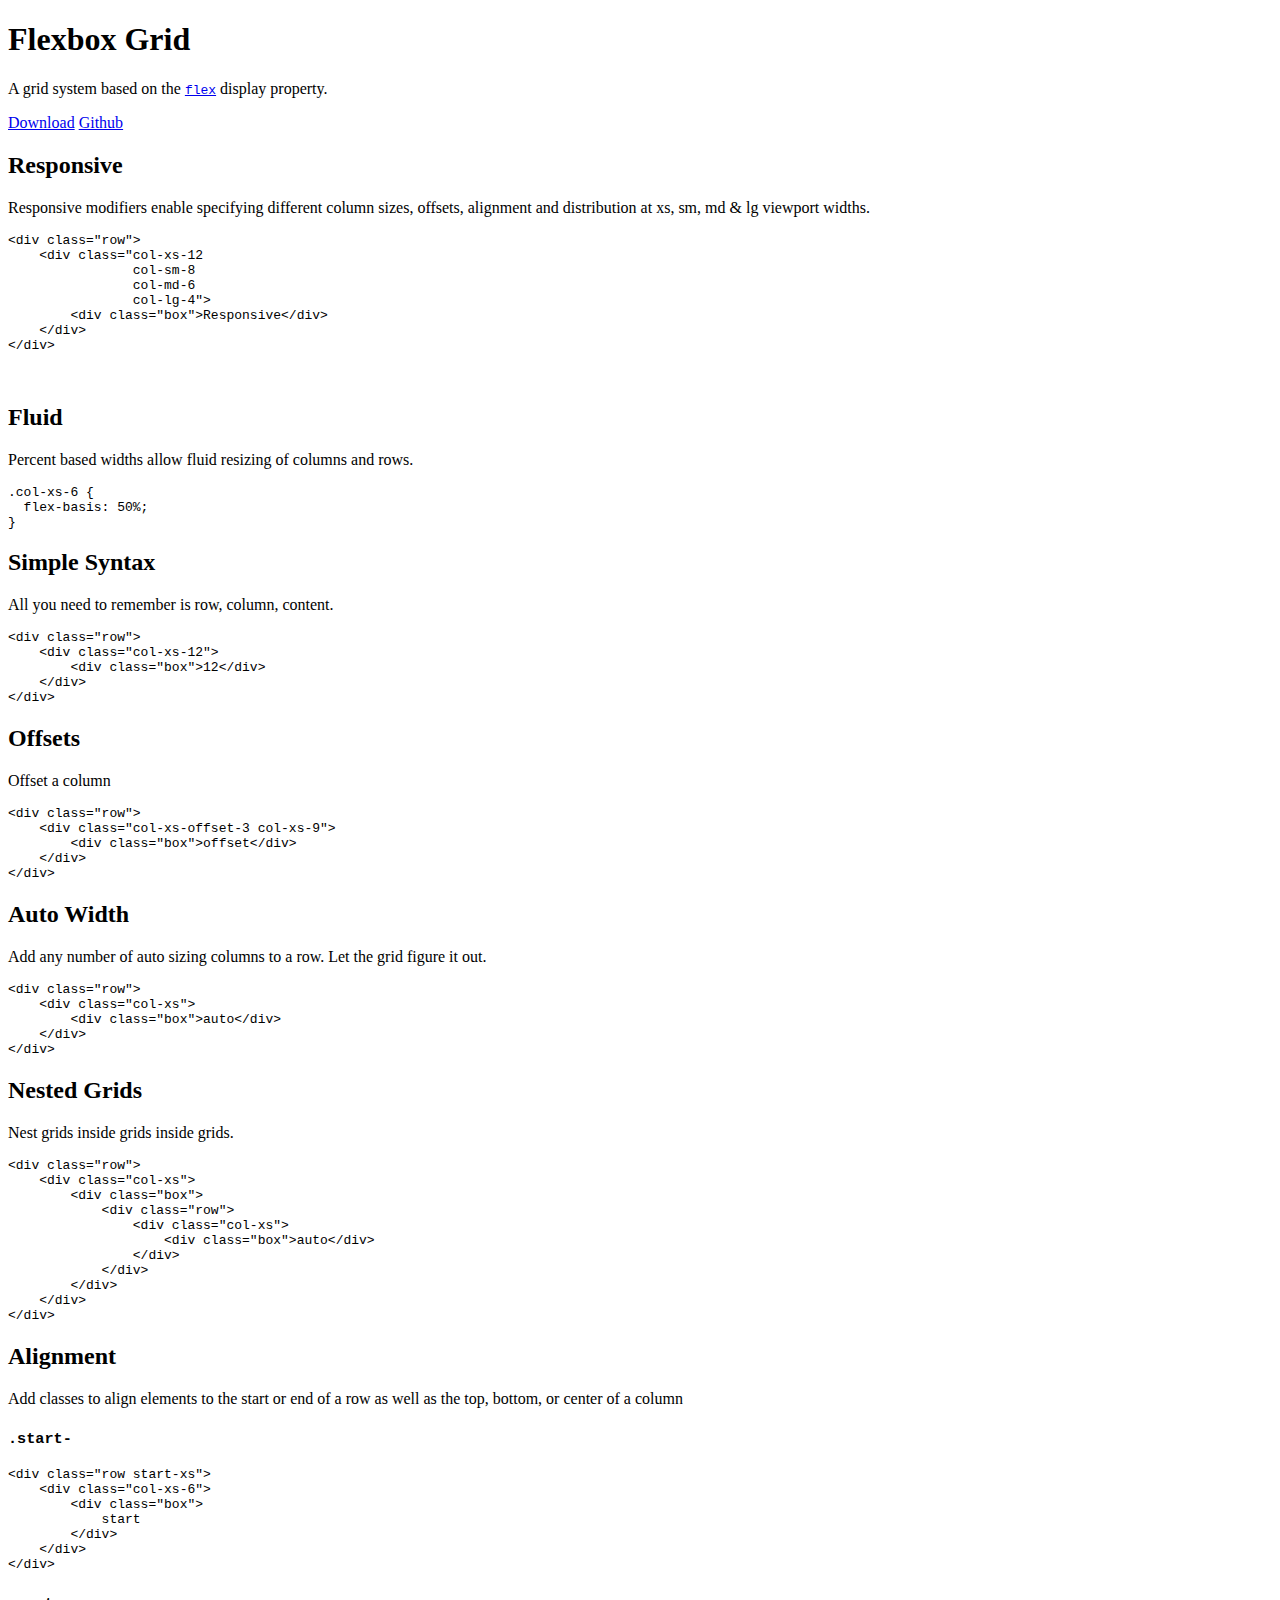
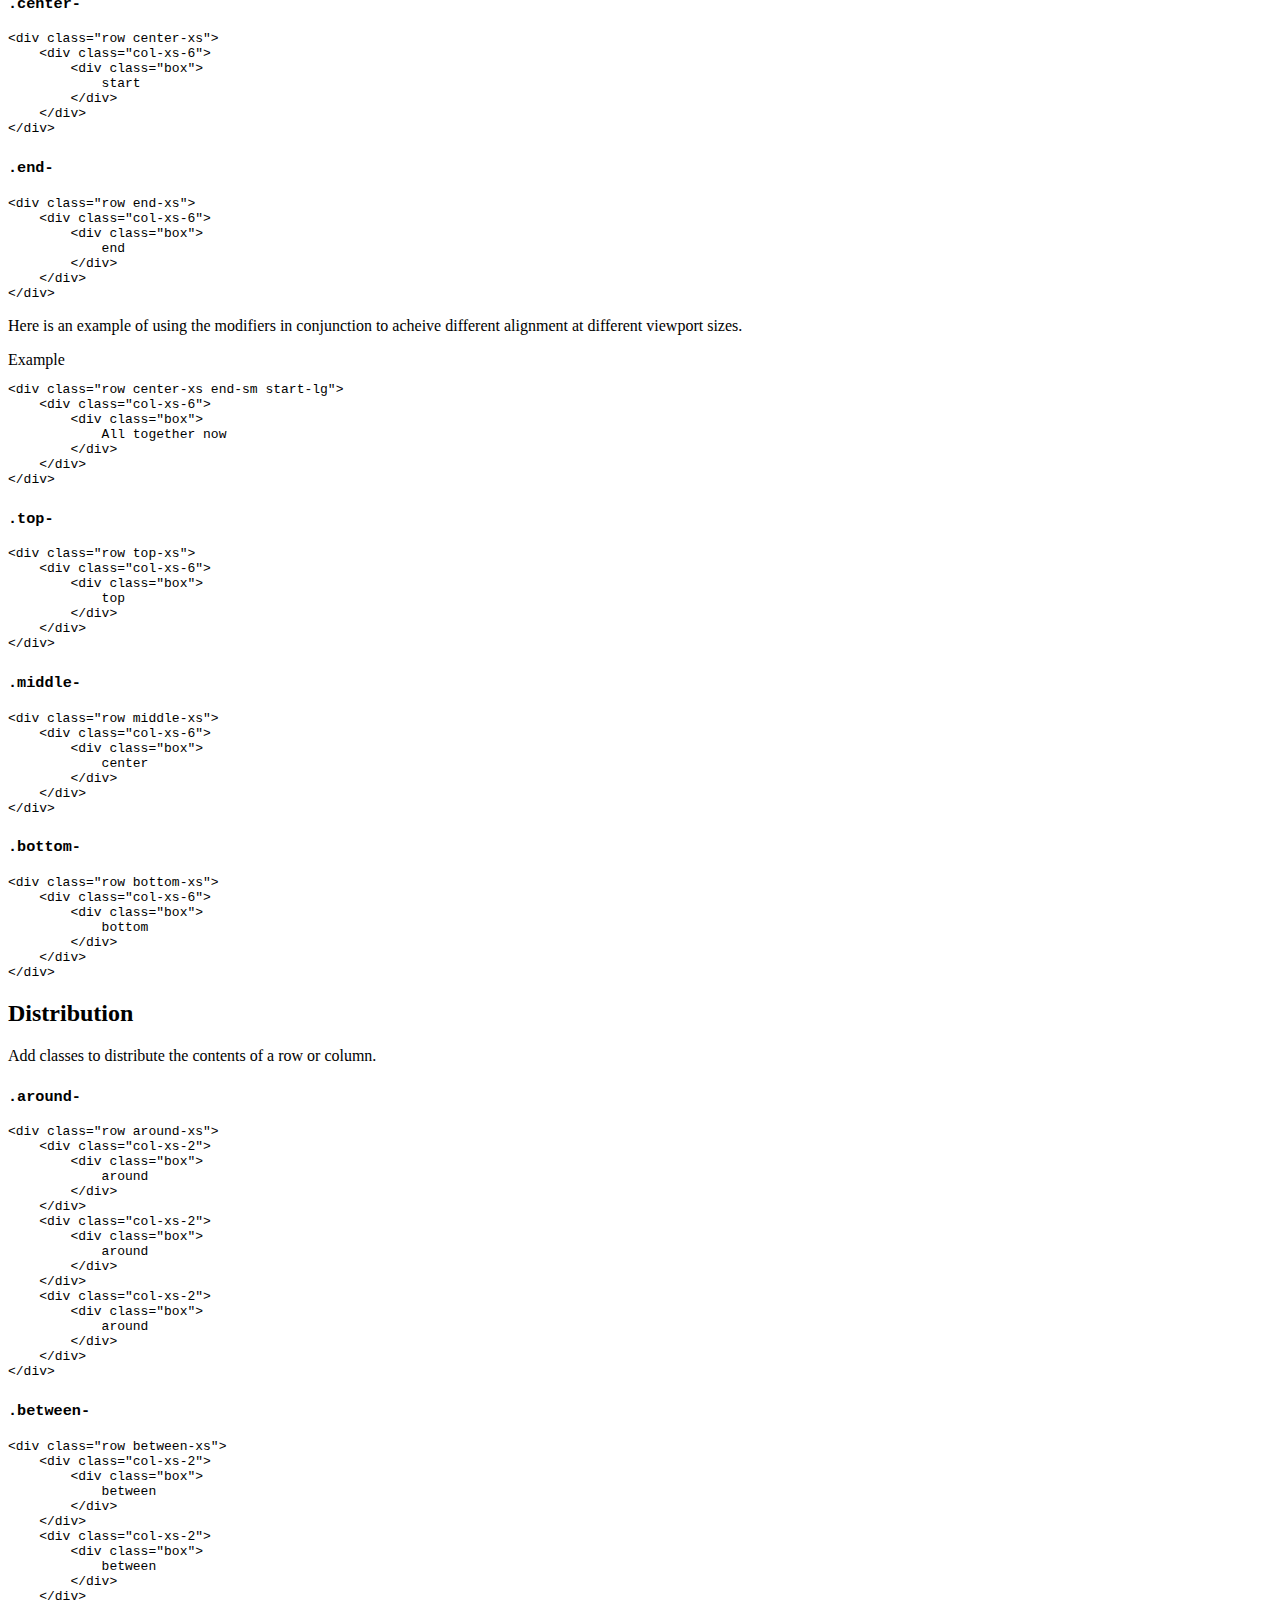
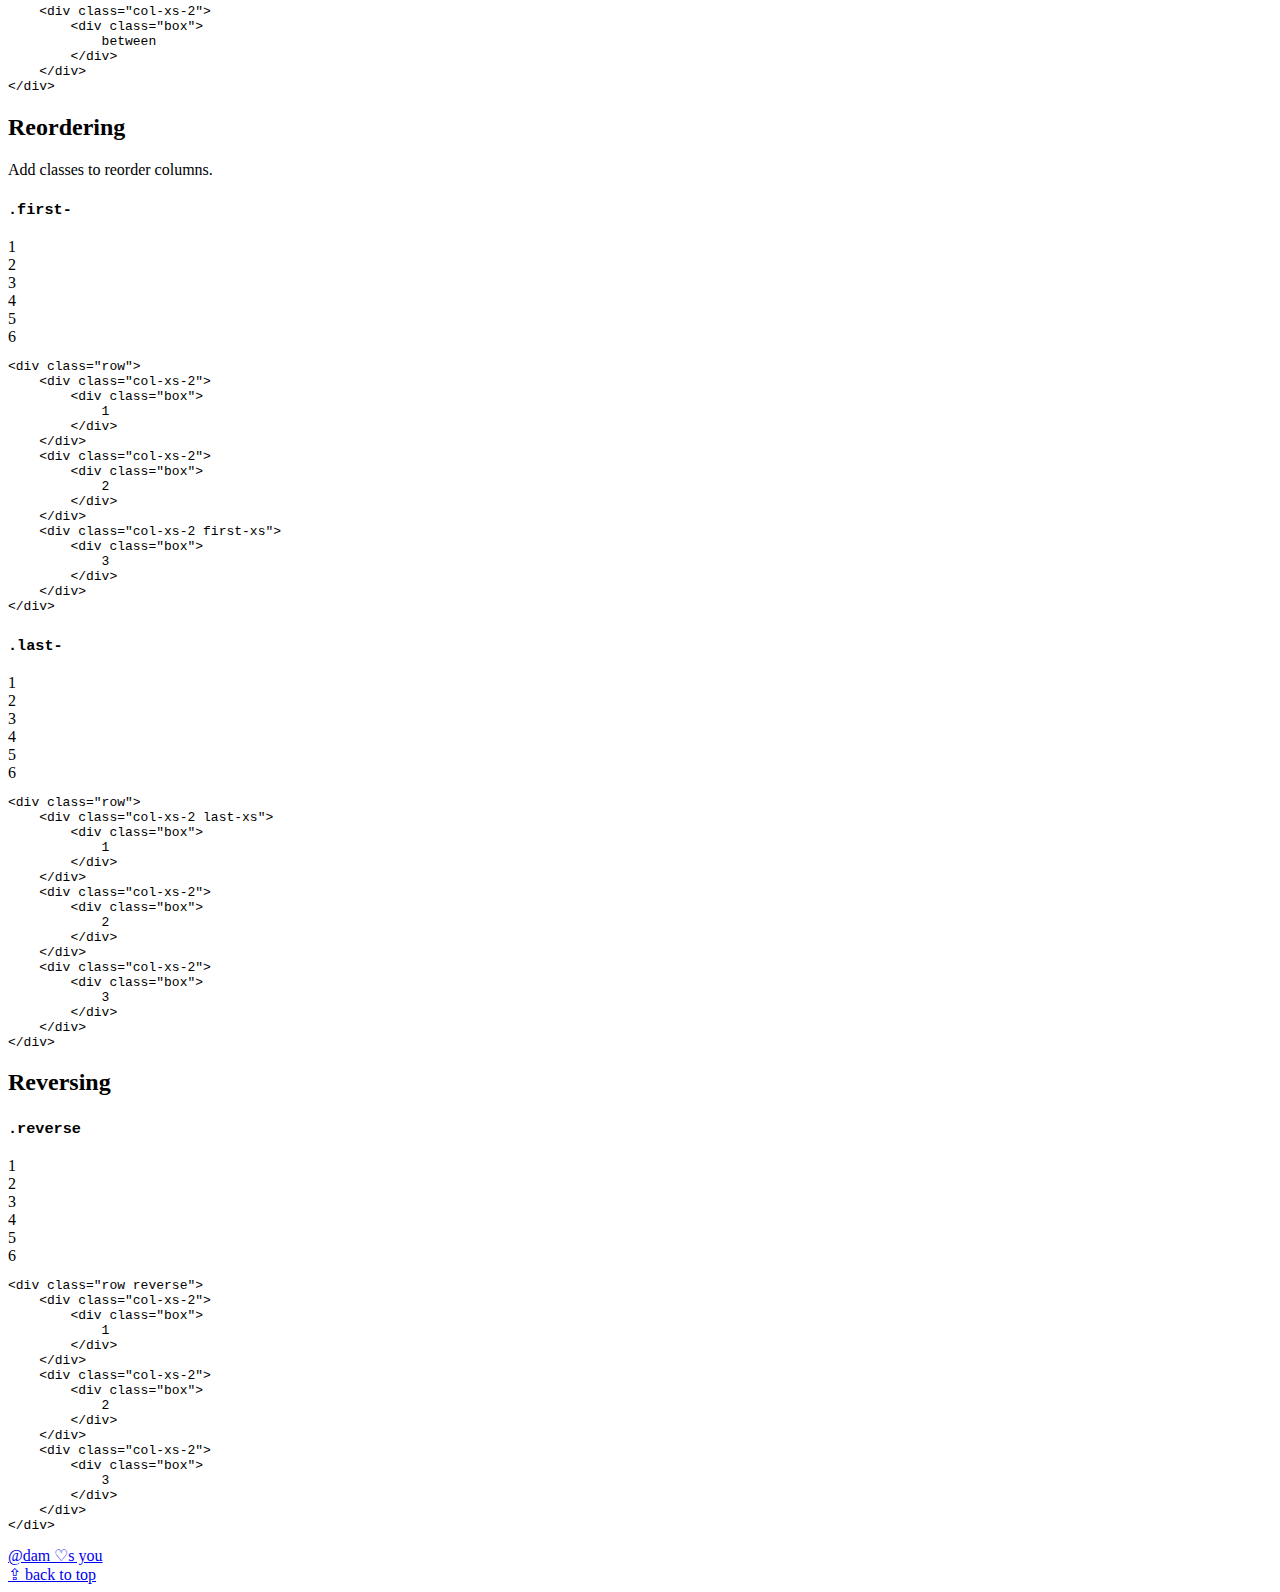
<file: web-data-viz/site/public/Rethink/flexboxgrid-6.3.1/src/index.html>
<!DOCTYPE HTML>

<html>

    <head>
        <meta charset="utf-8" />
        <meta http-equiv="X-UA-Compatible" content="IE=edge">
        <title>Flexbox Grid</title>
        <meta name="viewport" content="width=device-width, initial-scale=1">

        <style>
            <!-- build:include:dist ../css/index.min.css -->
            <!-- /build -->
        </style>
        <script>
          function loadCSS( href, before, media, callback ){
            "use strict";
            var ss = window.document.createElement( "link" );
            var ref = before || window.document.getElementsByTagName( "script" )[ 0 ];
            var sheets = window.document.styleSheets;
            ss.rel = "stylesheet";
            ss.href = href;
            ss.media = "only x";
            ref.parentNode.insertBefore( ss, ref );
            ss.onloadcssdefined = function( cb ){
              var defined;
              for( var i = 0; i < sheets.length; i++ ){
                if( sheets[ i ].href && sheets[ i ].href.indexOf( href ) > -1 ){
                  defined = true;
                }
              }
              if( defined ){
                cb();
              } else {
                setTimeout(function() {
                  ss.onloadcssdefined( cb );
                });
              }
            };
            ss.onloadcssdefined(function() {
              ss.media = media || "all";
            });
            return ss;
          }
          loadCSS( "//kristoferjoseph.com/font/bold.css" );
        </script>
        <noscript><link href="//kristoferjoseph.com/font/bold.css" rel="stylesheet"></noscript>
    </head>

    <body class="layout">

        <div class="page js-page">
            <header class="hero">
                <div class="row center-xs">
                     <h1 class="hero-headline">Flexbox Grid</h1>
                </div>
                <div class="row center-xs">
                    <p class="hero-copy">A grid system based on the <a href="http://caniuse.com/#search=flexbox"><code class="inline-anchor">flex</code></a> display
                        property.</p>
                </div>
                <div class="row center-xs">
                  <a class="button invisible-xs visible-md" href="https://github.com/kristoferjoseph/flexboxgrid/archive/v6.3.1.zip">Download</a>
                  <a class="button" href="https://github.com/kristoferjoseph/flexboxgrid">Github</a>

                </div>
            </header>


            <div class="wrap container-fluid">
                <a name="responsive"></a>
                <section class="page-section">
                     <h2>Responsive</h2>

                    <p>Responsive modifiers enable specifying different column sizes, offsets, alignment and distribution at xs,
                        sm, md &amp; lg viewport widths.</p>
                    <div class="row">
                        <div class="col-xs-12 col-sm-3 col-md-2 col-lg-1">
                            <div class="box-row"></div>
                        </div>
                        <div class="col-xs-6 col-sm-6 col-md-8 col-lg-10">
                            <div class="box-row"></div>
                        </div>
                        <div class="col-xs-6 col-sm-3 col-md-2 col-lg-1">
                            <div class="box-row"></div>
                        </div>
                    </div>
                    <div class="row">
                        <div class="col-xs-12 col-sm-3 col-md-2 col-lg-1">
                            <div class="box-row"></div>
                        </div>
                        <div class="col-xs-12 col-sm-9 col-md-10 col-lg-11">
                            <div class="box-row"></div>
                        </div>
                    </div>
                    <div class="row">
                        <div class="col-xs-10 col-sm-6 col-md-8 col-lg-10">
                            <div class="box-row"></div>
                        </div>
                        <div class="col-xs-2 col-sm-6 col-md-4 col-lg-2">
                            <div class="box-row"></div>
                        </div>
                    </div>
<pre><code>&lt;div class="row">
    &lt;div class="col-xs-12
                col-sm-8
                col-md-6
                col-lg-4">
        &lt;div class="box">Responsive&lt;/div>
    &lt;/div>
&lt;/div></code></pre>
                </section>

                <a name="fluid"></a>
                <section class="page-section">
                     <br>
                     <h2>Fluid</h2>

                    <p>Percent based widths allow fluid resizing of columns and rows.</p>
                    <div class="row">
                        <div class="col-xs-12">
                            <div class="box-row"></div>
                        </div>
                    </div>
                    <div class="row">
                        <div class="col-xs-1">
                            <div class="box-row"></div>
                        </div>
                        <div class="col-xs-11">
                            <div class="box-row"></div>
                        </div>
                    </div>
                    <div class="row">
                        <div class="col-xs-2">
                            <div class="box-row"></div>
                        </div>
                        <div class="col-xs-10">
                            <div class="box-row"></div>
                        </div>
                    </div>
                    <div class="row">
                        <div class="col-xs-3">
                            <div class="box-row"></div>
                        </div>
                        <div class="col-xs-9">
                            <div class="box-row"></div>
                        </div>
                    </div>
                    <div class="row">
                        <div class="col-xs-4">
                            <div class="box-row"></div>
                        </div>
                        <div class="col-xs-8">
                            <div class="box-row"></div>
                        </div>
                    </div>
                    <div class="row">
                        <div class="col-xs-5">
                            <div class="box-row"></div>
                        </div>
                        <div class="col-xs-7">
                            <div class="box-row"></div>
                        </div>
                    </div>
                    <div class="row">
                        <div class="col-xs-6">
                            <div class="box-row"></div>
                        </div>
                        <div class="col-xs-6">
                            <div class="box-row"></div>
                        </div>
                    </div>
<pre><code>.col-xs-6 {
  flex-basis: 50%;
}</code></pre>

                </section>

                <a name="syntax"></a>
                <section class="page-section">
                     <h2>Simple Syntax</h2>

                    <p>All you need to remember is row, column, content.</p>
<pre><code>&lt;div class="row">
    &lt;div class="col-xs-12">
        &lt;div class="box">12&lt;/div>
    &lt;/div>
&lt;/div></code></pre>

                </section>

                <a name="offsets"></a>
                <section class="page-section">
                     <h2>Offsets</h2>

                    <p>Offset a column</p>
                    <div class="row">
                        <div class="col-xs-offset-11 col-xs-1">
                            <div class="box-row"></div>
                        </div>
                    </div>
                    <div class="row">
                        <div class="col-xs-offset-10 col-xs-2">
                            <div class="box-row"></div>
                        </div>
                    </div>
                    <div class="row">
                        <div class="col-xs-offset-9 col-xs-3">
                            <div class="box-row"></div>
                        </div>
                    </div>
                    <div class="row">
                        <div class="col-xs-offset-8 col-xs-4">
                            <div class="box-row"></div>
                        </div>
                    </div>
                    <div class="row">
                        <div class="col-xs-offset-7 col-xs-5">
                            <div class="box-row"></div>
                        </div>
                    </div>
                    <div class="row">
                        <div class="col-xs-offset-6 col-xs-6">
                            <div class="box-row"></div>
                        </div>
                    </div>
                    <div class="row">
                        <div class="col-xs-offset-5 col-xs-7">
                            <div class="box-row"></div>
                        </div>
                    </div>
                    <div class="row">
                        <div class="col-xs-offset-4 col-xs-8">
                            <div class="box-row"></div>
                        </div>
                    </div>
                    <div class="row">
                        <div class="col-xs-offset-3 col-xs-9">
                            <div class="box-row"></div>
                        </div>
                    </div>
                    <div class="row">
                        <div class="col-xs-offset-2 col-xs-10">
                            <div class="box-row"></div>
                        </div>
                    </div>
                    <div class="row">
                        <div class="col-xs-offset-1 col-xs-11">
                            <div class="box-row"></div>
                        </div>
                    </div>
<pre><code>&lt;div class="row">
    &lt;div class="col-xs-offset-3 col-xs-9">
        &lt;div class="box">offset&lt;/div>
    &lt;/div>
&lt;/div></code></pre>

                </section>

                <a name="auto"></a>
                <section class="page-section">
                     <h2>Auto Width</h2>

                    <p>Add any number of auto sizing columns to a row. Let the grid figure it out.</p>
                    <div
                    class="row">
                        <div class="col-xs">
                            <div class="box-row"></div>
                        </div>
                        <div class="col-xs">
                            <div class="box-row"></div>
                        </div>
            </div>
            <div class="row">
                <div class="col-xs">
                    <div class="box-row"></div>
                </div>
                <div class="col-xs">
                    <div class="box-row"></div>
                </div>
                <div class="col-xs">
                    <div class="box-row"></div>
                </div>
            </div>
<pre><code>&lt;div class="row">
    &lt;div class="col-xs">
        &lt;div class="box">auto&lt;/div>
    &lt;/div>
&lt;/div></code></pre>

            </section>

            <a name="nested"></a>
            <section class="page-section">
                 <h2>Nested Grids</h2>

                <p>Nest grids inside grids inside grids.</p>
                <div class="row">
                    <div class="col-xs-7">
                        <div class="box box-container">
                            <div class="row">
                                <div class="col-xs-9">
                                    <div class="box-first box-container">
                                        <div class="row">
                                            <div class="col-xs-4">
                                                <div class="box-nested"></div>
                                            </div>
                                            <div class="col-xs-8">
                                                <div class="box-nested"></div>
                                            </div>
                                        </div>
                                    </div>
                                </div>
                                <div class="col-xs-3">
                                    <div class="box-first box-container">
                                        <div class="row">
                                            <div class="col-xs">
                                                <div class="box-nested"></div>
                                            </div>
                                        </div>
                                    </div>
                                </div>
                            </div>
                        </div>
                    </div>
                    <div class="col-xs-5">
                        <div class="box box-container">
                            <div class="row">
                                <div class="col-xs-12">
                                    <div class="box-first box-container">
                                        <div class="row">
                                            <div class="col-xs-6">
                                                <div class="box-nested"></div>
                                            </div>
                                            <div class="col-xs-6">
                                                <div class="box-nested"></div>
                                            </div>
                                        </div>
                                    </div>
                                </div>
                            </div>
                        </div>
                    </div>
                </div>
<pre><code>&lt;div class="row">
    &lt;div class="col-xs">
        &lt;div class="box">
            &lt;div class="row">
                &lt;div class="col-xs">
                    &lt;div class="box">auto&lt;/div>
                &lt;/div>
            &lt;/div>
        &lt;/div>
    &lt;/div>
&lt;/div></code></pre>

            </section>

            <a name="alignment"></a>
            <section class="page-section">
                 <h2>Alignment</h2>

                <p>Add classes to align elements to the start or end of a row as well as the top,
                    bottom, or center of a column</p>
                    <h3><code>.start-</code></h3>

                <div class="row">
                    <div class="col-xs-12">
                        <div class="box box-container">
                            <div class="row start-xs">
                                <div class="col-xs-6">
                                    <div class="box-nested"></div>
                                </div>
                            </div>
                        </div>
                    </div>
                </div>
<pre><code>&lt;div class="row start-xs">
    &lt;div class="col-xs-6">
        &lt;div class="box">
            start
        &lt;/div>
    &lt;/div>
&lt;/div>
</code></pre>


                <h3><code>.center-</code></h3>

                <div class="row">
                    <div class="col-xs-12">
                        <div class="box box-container">
                            <div class="row center-xs">
                                <div class="col-xs-6">
                                    <div class="box-nested"></div>
                                </div>
                            </div>
                        </div>
                    </div>
                </div>
<pre><code>&lt;div class="row center-xs">
    &lt;div class="col-xs-6">
        &lt;div class="box">
            start
        &lt;/div>
    &lt;/div>
&lt;/div>
</code></pre>

                <h3><code>.end-</code></h3>

                <div class="row">
                    <div class="col-xs-12">
                        <div class="box box-container">
                            <div class="row end-xs">
                                <div class="col-xs-6">
                                    <div class="box-nested"></div>
                                </div>
                            </div>
                        </div>
                    </div>
                </div>
<pre><code>&lt;div class="row end-xs">
    &lt;div class="col-xs-6">
        &lt;div class="box">
            end
        &lt;/div>
    &lt;/div>
&lt;/div>
</code></pre>

                <p>Here is an example of using the modifiers in conjunction to acheive different alignment at different viewport sizes. </p>
                <div class="row">
                    <div class="col-xs-12">
                        <div class="box box-container">
                            <div class="row center-xs end-sm start-lg">
                                <div class="col-xs-6">
                                    <div class="box-nested"></div>
                                </div>
                            </div>
                        </div>
                    </div>
                </div>Example
<pre><code>&lt;div class="row center-xs end-sm start-lg">
    &lt;div class="col-xs-6">
        &lt;div class="box">
            All together now
        &lt;/div>
    &lt;/div>
&lt;/div>
</code></pre>

                <h3><code>.top-</code></h3>

                <div class="row top-xs">
                    <div class="col-xs-6">
                        <div class="box-large"></div>
                    </div>
                    <div class="col-xs-6">
                        <div class="box"></div>
                    </div>
                </div>
<pre><code>&lt;div class="row top-xs">
    &lt;div class="col-xs-6">
        &lt;div class="box">
            top
        &lt;/div>
    &lt;/div>
&lt;/div>
</code></pre>

                <h3><code>.middle-</code></h3>

                <div class="row middle-xs">
                    <div class="col-xs-6">
                        <div class="box-large"></div>
                    </div>
                    <div class="col-xs-6">
                        <div class="box"></div>
                    </div>
                </div>
<pre><code>&lt;div class="row middle-xs">
    &lt;div class="col-xs-6">
        &lt;div class="box">
            center
        &lt;/div>
    &lt;/div>
&lt;/div>
</code></pre>

                <h3><code>.bottom-</code></h3>

                <div class="row bottom-xs">
                    <div class="col-xs-6">
                        <div class="box-large"></div>
                    </div>
                    <div class="col-xs-6">
                        <div class="box"></div>
                    </div>
                </div>
<pre><code>&lt;div class="row bottom-xs">
    &lt;div class="col-xs-6">
        &lt;div class="box">
            bottom
        &lt;/div>
    &lt;/div>
&lt;/div>
</code></pre>

            </section>

            <a name="distribution"></a>
            <section class="page-section">
                 <h2>Distribution</h2>

                <p>Add classes to distribute the contents of a row or column.</p>
                <h3><code>.around-</code></h3>

                <div class="row">
                    <div class="col-xs-12">
                        <div class="box box-container">
                            <div class="row around-xs">
                                <div class="col-xs-2">
                                    <div class="box-nested"></div>
                                </div>
                                <div class="col-xs-2">
                                    <div class="box-nested"></div>
                                </div>
                                <div class="col-xs-2">
                                    <div class="box-nested"></div>
                                </div>
                            </div>
                        </div>
                    </div>
                </div>
<pre><code>&lt;div class="row around-xs">
    &lt;div class="col-xs-2">
        &lt;div class="box">
            around
        &lt;/div>
    &lt;/div>
    &lt;div class="col-xs-2">
        &lt;div class="box">
            around
        &lt;/div>
    &lt;/div>
    &lt;div class="col-xs-2">
        &lt;div class="box">
            around
        &lt;/div>
    &lt;/div>
&lt;/div>
</code></pre>

                <h3><code>.between-</code></h3>

                <div class="row">
                    <div class="col-xs-12">
                        <div class="box box-container">
                            <div class="row between-xs">
                                <div class="col-xs-2">
                                    <div class="box-nested"></div>
                                </div>
                                <div class="col-xs-2">
                                    <div class="box-nested"></div>
                                </div>
                                <div class="col-xs-2">
                                    <div class="box-nested"></div>
                                </div>
                            </div>
                        </div>
                    </div>
                </div>
<pre><code>&lt;div class="row between-xs">
    &lt;div class="col-xs-2">
        &lt;div class="box">
            between
        &lt;/div>
    &lt;/div>
    &lt;div class="col-xs-2">
        &lt;div class="box">
            between
        &lt;/div>
    &lt;/div>
    &lt;div class="col-xs-2">
        &lt;div class="box">
            between
        &lt;/div>
    &lt;/div>
&lt;/div>
</code></pre>

            </section>

            <a name="reordering"></a>
            <section class="page-section">
                 <h2>Reordering</h2>

                <p>Add classes to reorder columns.</p>
                <h3><code>.first-</code></h3>

                <div class="row">
                    <div class="col-xs-12">
                        <div class="box box-container">
                            <div class="row">
                                <div class="col-xs-2">
                                    <div class="box-first">1</div>
                                </div>
                                <div class="col-xs-2">
                                    <div class="box-first">2</div>
                                </div>
                                <div class="col-xs-2">
                                    <div class="box-first">3</div>
                                </div>
                                <div class="col-xs-2">
                                    <div class="box-first">4</div>
                                </div>
                                <div class="col-xs-2">
                                    <div class="box-first">5</div>
                                </div>
                                <div class="col-xs-2 first-xs">
                                    <div class="box-nested">6</div>
                                </div>
                            </div>
                        </div>
                    </div>
                </div>
<pre><code>&lt;div class="row">
    &lt;div class="col-xs-2">
        &lt;div class="box">
            1
        &lt;/div>
    &lt;/div>
    &lt;div class="col-xs-2">
        &lt;div class="box">
            2
        &lt;/div>
    &lt;/div>
    &lt;div class="col-xs-2 first-xs">
        &lt;div class="box">
            3
        &lt;/div>
    &lt;/div>
&lt;/div>
</code></pre>

                <h3><code>.last-</code></h3>

                <div class="row">
                    <div class="col-xs-12">
                        <div class="box box-container">
                            <div class="row">
                                <div class="col-xs-2 last-xs">
                                    <div class="box-nested">1</div>
                                </div>
                                <div class="col-xs-2">
                                    <div class="box-first">2</div>
                                </div>
                                <div class="col-xs-2">
                                    <div class="box-first">3</div>
                                </div>
                                <div class="col-xs-2">
                                    <div class="box-first">4</div>
                                </div>
                                <div class="col-xs-2">
                                    <div class="box-first">5</div>
                                </div>
                                <div class="col-xs-2">
                                    <div class="box-first">6</div>
                                </div>
                            </div>
                        </div>
                    </div>
                </div>
<pre><code>&lt;div class="row">
    &lt;div class="col-xs-2 last-xs">
        &lt;div class="box">
            1
        &lt;/div>
    &lt;/div>
    &lt;div class="col-xs-2">
        &lt;div class="box">
            2
        &lt;/div>
    &lt;/div>
    &lt;div class="col-xs-2">
        &lt;div class="box">
            3
        &lt;/div>
    &lt;/div>
&lt;/div>
</code></pre>

            </section>

            <a name="reversing"></a>
            <section class="page-section">
                 <h2>Reversing</h2>

                 <h3><code>.reverse</code></h3>

                <div class="row">
                    <div class="col-xs-12">
                        <div class="box box-container">
                            <div class="row reverse">
                                <div class="col-xs-2">
                                    <div class="box-nested">1</div>
                                </div>
                                <div class="col-xs-2">
                                    <div class="box-nested">2</div>
                                </div>
                                <div class="col-xs-2">
                                    <div class="box-nested">3</div>
                                </div>
                                <div class="col-xs-2">
                                    <div class="box-nested">4</div>
                                </div>
                                <div class="col-xs-2">
                                    <div class="box-nested">5</div>
                                </div>
                                <div class="col-xs-2">
                                    <div class="box-nested">6</div>
                                </div>
                            </div>
                        </div>
                    </div>
                </div>
<pre><code>&lt;div class="row reverse">
    &lt;div class="col-xs-2">
        &lt;div class="box">
            1
        &lt;/div>
    &lt;/div>
    &lt;div class="col-xs-2">
        &lt;div class="box">
            2
        &lt;/div>
    &lt;/div>
    &lt;div class="col-xs-2">
        &lt;div class="box">
            3
        &lt;/div>
    &lt;/div>
&lt;/div>
</code></pre>

            </section>
            <footer class="page-footer">
                <div class="row">
                    <div class="col-xs start"> <a class="tag" href="http://twitter.com/dam">
                            @dam ♡s you
                    </a>

                    </div>
                    <div class="col-xs end"> <a class="link-top" href="#top">⇪ back to top</a>

                    </div>
                </div>
            </footer>
        </div>
        </div>
        <script>
          (function() {
            document.addEventListener('DOMContentLoaded', function(e) {
              var code = document.createElement('script');
              code.src = 'js/index.js';
              var script = document.getElementsByTagName('script')[0];
              script.parentNode.insertBefore(code, script);
            });
          }());
        </script>
    </body>

</html>
</file>
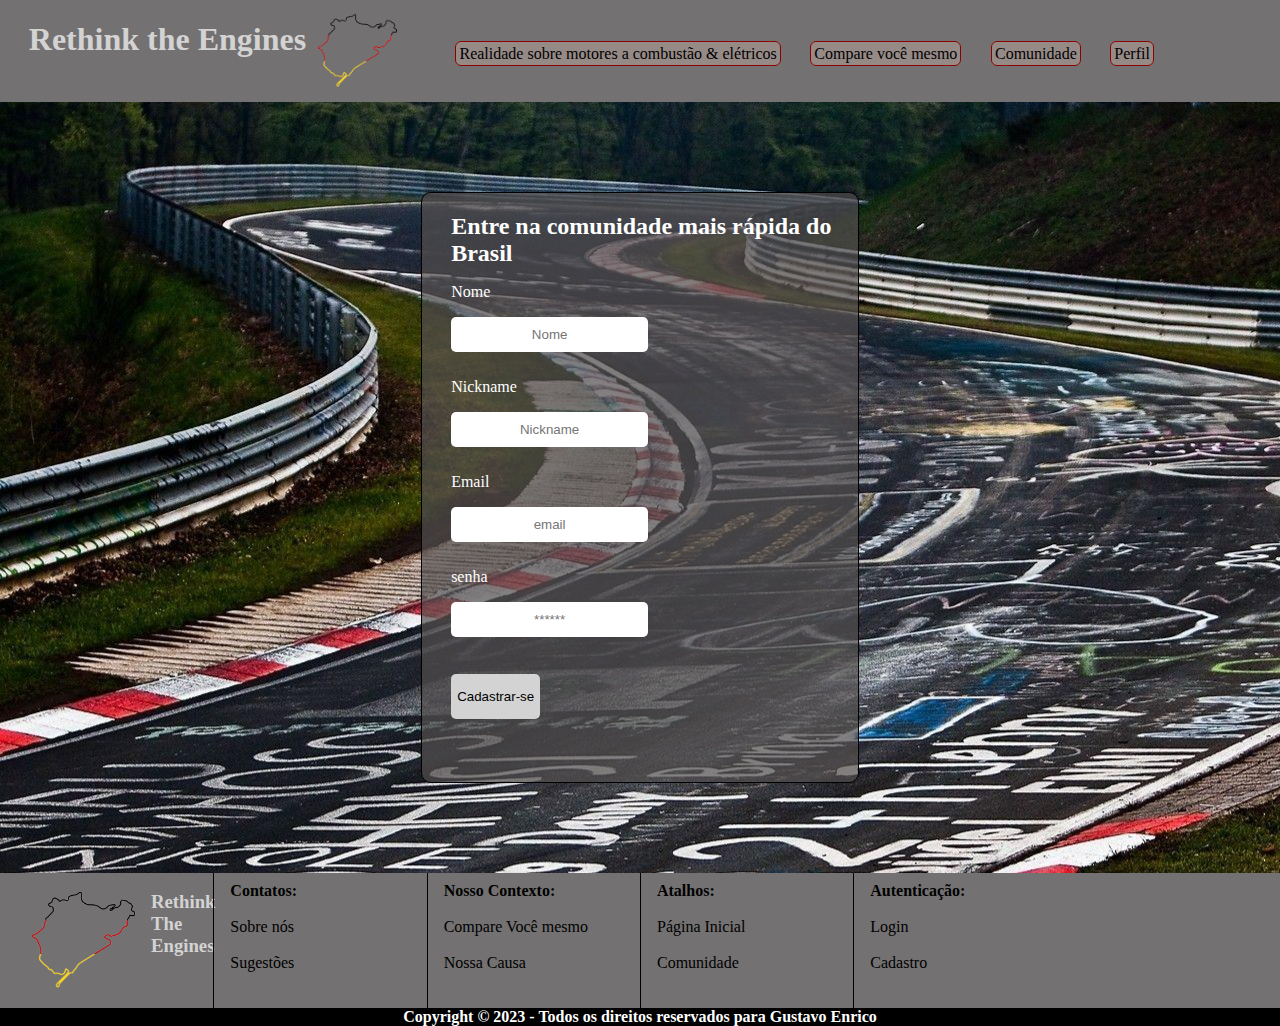
<file: web-data-viz/site/public/cadastro.html>
<!DOCTYPE html>
<html lang="pt-BR">

<head>
    <meta charset="UTF-8">
    <meta http-equiv="X-UA-Compatible" content="IE=edge">
    <meta name="viewport" content="width=device-width, initial-scale=1.0">
    <title>Cadastre-se</title>
    <link rel="stylesheet" href="Rethink/flexboxgrid-6.3.1/css/flexboxgrid.min.css">
    <link rel="stylesheet" href="Rethink/CSS/style.css">
    <link rel="stylesheet" href="Rethink/CSS/styleCadastro.css">
    <link rel="stylesheet" href="Rethink/../css/style.css">
</head>

<body>
    <div class=" main container-fluid">
        <div class="row justify-content-sm-center">
            <div class="Header col-md-12">
                <div class="interaction col-md-4">
                    <a class="logoLink" href="index.html">
                        <h1>Rethink the Engines</h1>
                    </a>
                    <img class="logotipo" src="Rethink/images/logo.png" alt="logotipo">
                </div>
                <div class="menu col-md-8">
                    <a class="option" href="HTML/realidade.html">Realidade sobre motores a combustão & elétricos</a>
                    <a class="option" href="dashboard/comparacao.html">Compare você mesmo</a>
                    <a class="option" href="dashboard/comunidade.html">Comunidade</a>
                    <a class="option" href="perfil.html">Perfil</a>
                </div>
            </div>
            <!--Fim header-->
            <div class="alerta_erro">
                <div class="card_erro" id="cardErro">
                    <span id="mensagem_erro"></span>
                </div>
            </div>
            <div class="inptBox col-md-4">
                <h2>Entre na comunidade mais rápida do Brasil</h2>
                <p class="inptText">Nome</p>
                <input placeholder="Nome" id="inptNome">
                <p class="inptText">Nickname</p>
                <input type="text" placeholder="Nickname" id="inptNickname">
                <p class="inptText">Email</p>
                <input type="email" placeholder="email" id="inptEmail">
                <p class="inptText">senha</p>
                <input type="password" placeholder="******" id="inptSenha"><br>
                <button class="btnCadastro" onclick="cadastrar()">Cadastrar-se</button>
            </div>

            <!--Início Footer-->
            <div class="footer col-md-12 col-lg-12">
                <div class="logoHome col-md-2">
                    <a href="index.html">
                        <img class="homeBtn" src="Rethink/images/logo.png" alt="Logotipo / Botão home">
                    </a>
                    <h3>Rethink The Engines</h3>
                </div>
                <div class="footerColumn col-md-2">
                    <h4>Contatos:</h4>
                    <a href="">Sobre nós</a>
                    <a href="">Sugestões</a>
                </div>
                <div class="footerColumn col-md-2">
                    <h4>Nosso Contexto:</h4>
                    <a href="dashboard/comparacao.html">Compare Você mesmo</a>
                    <a href="HTML/realidade.html">Nossa Causa</a>
                </div>
                <div class="footerColumn col-md-2">
                    <h4>Atalhos:</h4>
                    <a href="index.html">Página Inicial</a>
                    <a href="dashboard/comunidade.html">Comunidade</a>
                </div>
                <div class="footerColumn col-md-2">
                    <h4>Autenticação:</h4>
                    <a href="login.html">Login</a>
                    <a href="cadastro.html">Cadastro</a>
                </div>
            </div>
            <b class="copyright">Copyright © 2023 - Todos os direitos reservados para Gustavo Enrico</b>
        </div>
    </div>
</body>

</html>

<script>
    function cadastrar() {
        var nomeVar = inptNome.value;
        var emailVar = inptEmail.value;
        var senhaVar = inptSenha.value;
        var nicknameVar = inptNickname.value;

        if (nomeVar == "" || emailVar == "" || senhaVar == "") {
            cardErro.style.display = "block"
            mensagem_erro.innerHTML = "(Mensagem de erro para todos os campos em branco)";

            return false;
        }
        else {

            fetch("/usuarios/cadastrar", {
                method: "POST",
                headers: {
                    "Content-Type": "application/json"
                },
                body: JSON.stringify({
                    nomeServer: nomeVar,
                    emailServer: emailVar,
                    senhaServer: senhaVar,
                    nicknameServer: nicknameVar
                })
            }).then(function (resposta) {

                console.log("resposta: ", resposta);

                if (resposta.ok) {
                    cardErro.style.display = "block";

                    mensagem_erro.innerHTML = "Cadastro realizado com sucesso! Redirecionando para tela de Login...";

                    setTimeout(() => {
                        window.location = "login.html";
                    }, "2000")
                } else {
                    throw ("Houve um erro ao tentar realizar o cadastro!");
                }
            }).catch(function (resposta) {
                console.log(`#ERRO: ${resposta}`);
            });


        }
    }



</script>
</file>
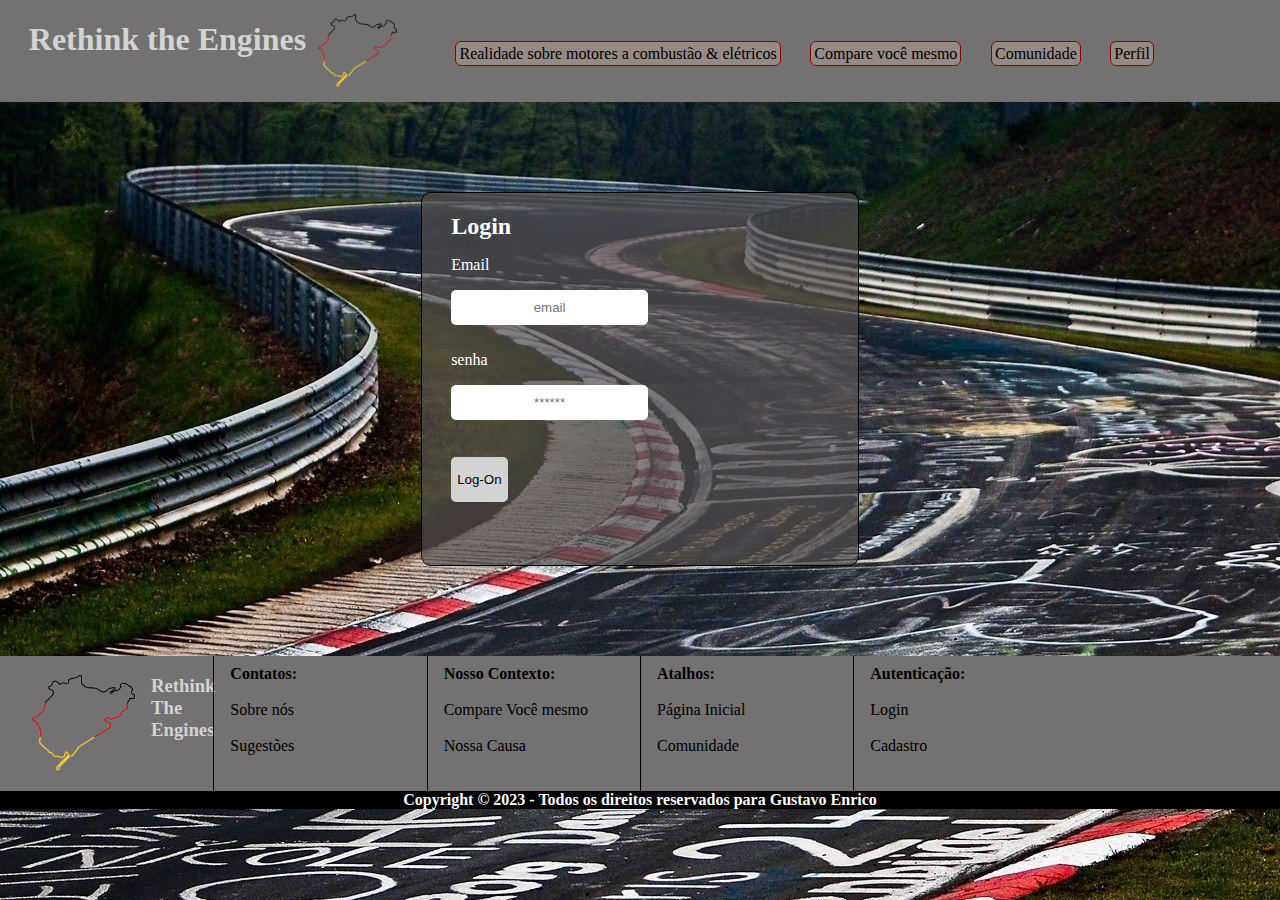
<file: web-data-viz/site/public/login.html>
<!DOCTYPE html>
<html lang="pt-BR">

<head>
    <meta charset="UTF-8">
    <meta http-equiv="X-UA-Compatible" content="IE=edge">
    <meta name="viewport" content="width=device-width, initial-scale=1.0">
    <title>Login</title>
    <link rel="stylesheet" href="Rethink/flexboxgrid-6.3.1/css/flexboxgrid.min.css">
    <link rel="stylesheet" href="Rethink/CSS/style.css">
    <link rel="stylesheet" href="Rethink/CSS/styleCadastro.css">
    <link rel="stylesheet" href="Rethink/../css/style.css">
</head>

<body>
    <div class=" main container-fluid">
        <div class="row justify-content-sm-center">
            <div class="Header col-md-12">
                <div class="interaction col-md-4">
                    <a class="logoLink" href="index.html">
                        <h1>Rethink the Engines</h1>
                    </a>
                    <img class="logotipo" src="Rethink/images/logo.png" alt="logotipo">
                </div>
                <div class="menu col-md-8">
                    <a class="option" href="HTML/realidade.html">Realidade sobre motores a combustão & elétricos</a>
                    <a class="option" href="dashboard/comparacao.html">Compare você mesmo</a>
                    <a class="option" href="dashboard/comunidade.html">Comunidade</a>
                    <a class="option" href="perfil.html">Perfil</a>

                </div>
            </div>
            <!--Final Header-->

            <div class="alerta_erro">
                <div class="card_erro" id="cardErro">
                    <span id="mensagem_erro"></span>
                </div>
            </div>
            <div class="inptBox col-md-4">
                <h2>Login</h2>
                <p class="inptText">Email</p>
                <input type="email" placeholder="email" id="inptEmail">
                <p class="inptText">senha</p>
                <input type="password" placeholder="******" id="inptSenha"><br>
                <button class="btnCadastro" onclick="logon()">Log-On</button>
            </div>

            <!--Início Footer-->
            <div class="footer col-md-12 col-lg-12">
                <div class="logoHome col-md-2">
                    <a href="index.html">
                        <img class="homeBtn" src="Rethink/images/logo.png" alt="Logotipo / Botão home">
                    </a>
                    <h3>Rethink The Engines</h3>
                </div>
                <div class="footerColumn col-md-2">
                    <h4>Contatos:</h4>
                    <a href="">Sobre nós</a>
                    <a href="">Sugestões</a>
                </div>
                <div class="footerColumn col-md-2">
                    <h4>Nosso Contexto:</h4>
                    <a href="dashboard/comparacao.html">Compare Você mesmo</a>
                    <a href="HTML/realidade.html">Nossa Causa</a>
                </div>
                <div class="footerColumn col-md-2">
                    <h4>Atalhos:</h4>
                    <a href="index.html">Página Inicial</a>
                    <a href="dashboard/comunidade.html">Comunidade</a>
                </div>
                <div class="footerColumn col-md-2">
                    <h4>Autenticação:</h4>
                    <a href="login.html">Login</a>
                    <a href="cadastro.html">Cadastro</a>
                </div>
            </div>
            <b class="copyright">Copyright © 2023 - Todos os direitos reservados para Gustavo Enrico</b>
        </div>
    </div>
</body>

</html>
<script>
    function logon() {
        var emailVar = inptEmail.value;
        var senhaVar = inptSenha.value;

        if (emailVar == "" || senhaVar == "") {
            cardErro.style.display = "block"
            mensagem_erro.innerHTML = "(Mensagem de erro para todos os campos em branco)";
            setInterval(() => {
                cardErro.style.display = "none"
            }, 5000)
        }
        else {
            fetch("/usuarios/autenticar", {
                method: "POST",
                headers: {
                    "Content-Type": "application/json"
                },
                body: JSON.stringify({
                    emailServer: emailVar,
                    senhaServer: senhaVar
                })
            }).then(function (resposta) {
                if (resposta.ok) {
                    console.log(resposta);

                    resposta.json().then(json => {
                        console.log(json);
                        console.log(JSON.stringify(json));

                        sessionStorage.EMAIL_USUARIO = json.emailUsuario;
                        sessionStorage.NOME_USUARIO = json.nomeUsuario;
                        sessionStorage.ID_USUARIO = json.idUsuario;

                    });
                    window.location = "index.html"
                }

            }).catch(function (erro) {
                console.log(erro);
            })

        }
    }


</script>
</file>
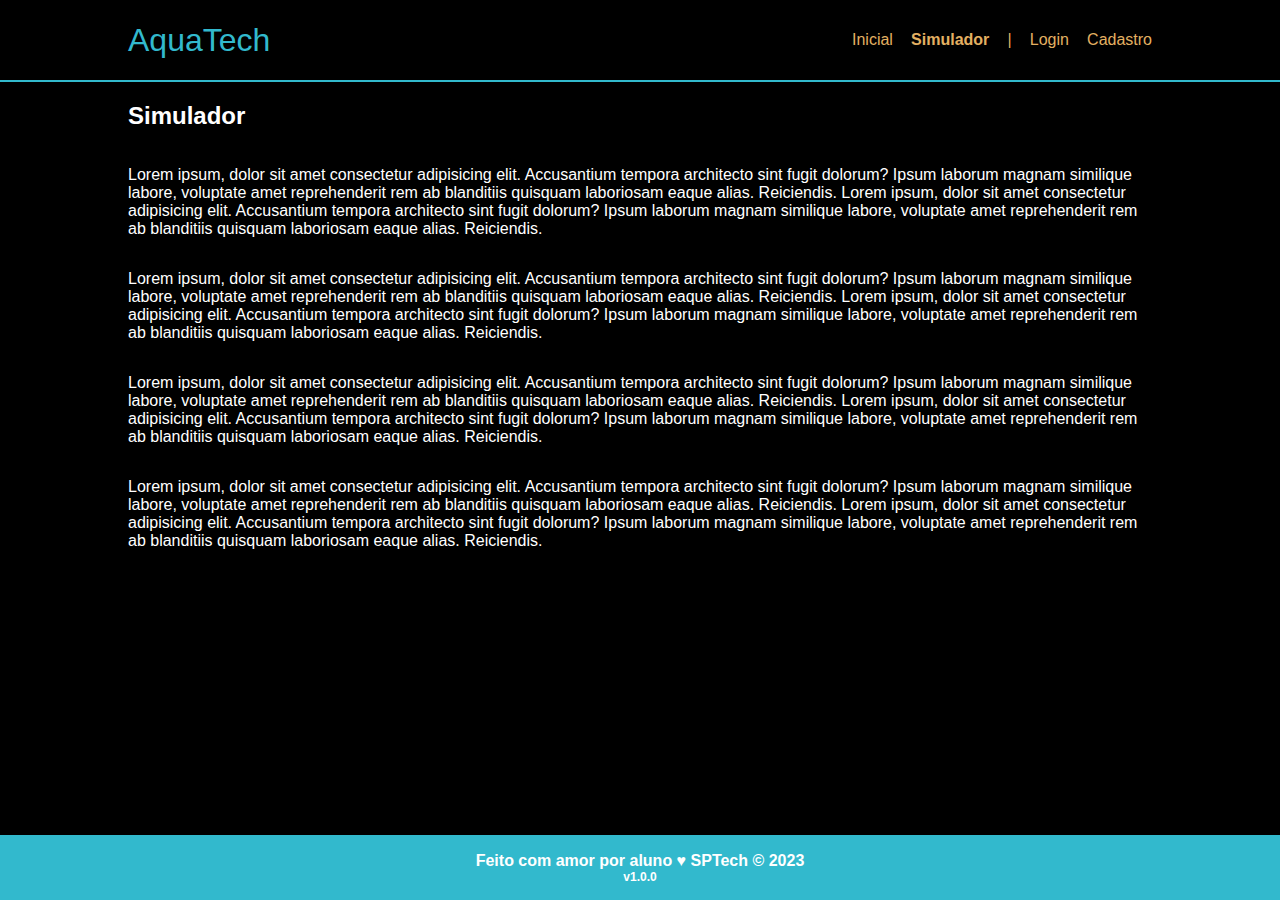
<file: web-data-viz/site/public/simulador.html>
<!DOCTYPE html>
<html lang="pt-br">

<head>
    <meta charset="UTF-8">
    <meta http-equiv="X-UA-Compatible" content="IE=edge">
    <meta name="viewport" content="width=device-width, initial-scale=1.0">

    <title>AquaTech | Simulador</title>

    <script src="./js/funcoes.js"></script>

    <link rel="icon" href="./assets/icon/favicon2.ico">
    <link rel="stylesheet" href="./css/estilo.css">
    <link rel="preconnect" href="https://fonts.gstatic.com">
    <link
        href="https://fonts.googleapis.com/css2?family=Exo+2:ital,wght@0,100;0,200;0,300;0,400;0,500;0,600;0,700;0,800;0,900;1,100;1,200;1,300;1,400;1,500;1,600;1,700;1,800;1,900&display=swap"
        rel="stylesheet">
</head>

<body>

    <!--header inicio-->
    <div class="header">
        <div class="container">
            <h1 class="titulo">AquaTech</h1>
            <ul class="navbar">
                <li>
                    <a href="./index.html">Inicial</a>
                </li>
                <li class="agora">Simulador</li>
                <li>|</li>
                <li>
                    <a href="./login.html">Login</a>
                </li>
                <li>
                    <a href="./login.html">Cadastro</a>
                </li>
            </ul>
        </div>
    </div>


    <!-- simulador inicio -->
    <div class="simulador">
        <div class="container">
            <h2>Simulador</h2>
            <p>Lorem ipsum, dolor sit amet consectetur adipisicing elit. Accusantium tempora architecto sint fugit
                dolorum? Ipsum laborum magnam similique labore, voluptate amet reprehenderit rem ab blanditiis quisquam
                laboriosam eaque alias. Reiciendis. Lorem ipsum, dolor sit amet consectetur adipisicing elit.
                Accusantium tempora architecto sint fugit dolorum? Ipsum laborum magnam similique labore, voluptate amet
                reprehenderit rem ab blanditiis quisquam laboriosam eaque alias. Reiciendis.</p>
            <p>Lorem ipsum, dolor sit amet consectetur adipisicing elit. Accusantium tempora architecto sint fugit
                dolorum? Ipsum laborum magnam similique labore, voluptate amet reprehenderit rem ab blanditiis quisquam
                laboriosam eaque alias. Reiciendis. Lorem ipsum, dolor sit amet consectetur adipisicing elit.
                Accusantium tempora architecto sint fugit dolorum? Ipsum laborum magnam similique labore, voluptate amet
                reprehenderit rem ab blanditiis quisquam laboriosam eaque alias. Reiciendis.</p>
            <p>Lorem ipsum, dolor sit amet consectetur adipisicing elit. Accusantium tempora architecto sint fugit
                dolorum? Ipsum laborum magnam similique labore, voluptate amet reprehenderit rem ab blanditiis quisquam
                laboriosam eaque alias. Reiciendis. Lorem ipsum, dolor sit amet consectetur adipisicing elit.
                Accusantium tempora architecto sint fugit dolorum? Ipsum laborum magnam similique labore, voluptate amet
                reprehenderit rem ab blanditiis quisquam laboriosam eaque alias. Reiciendis.</p>
            <p>Lorem ipsum, dolor sit amet consectetur adipisicing elit. Accusantium tempora architecto sint fugit
                dolorum? Ipsum laborum magnam similique labore, voluptate amet reprehenderit rem ab blanditiis quisquam
                laboriosam eaque alias. Reiciendis. Lorem ipsum, dolor sit amet consectetur adipisicing elit.
                Accusantium tempora architecto sint fugit dolorum? Ipsum laborum magnam similique labore, voluptate amet
                reprehenderit rem ab blanditiis quisquam laboriosam eaque alias. Reiciendis.</p>

        </div>
    </div>
    <!-- simulador fim -->

    <!--footer inicio-->
    <div class="footer">
        <div class="container">
            <h4>Feito com amor por aluno &hearts; SPTech &copy; 2023</h4>
            <span class="version">v1.0.0</span>
        </div>
    </div>
    <!--footer fim-->


</body>

</html>
</file>
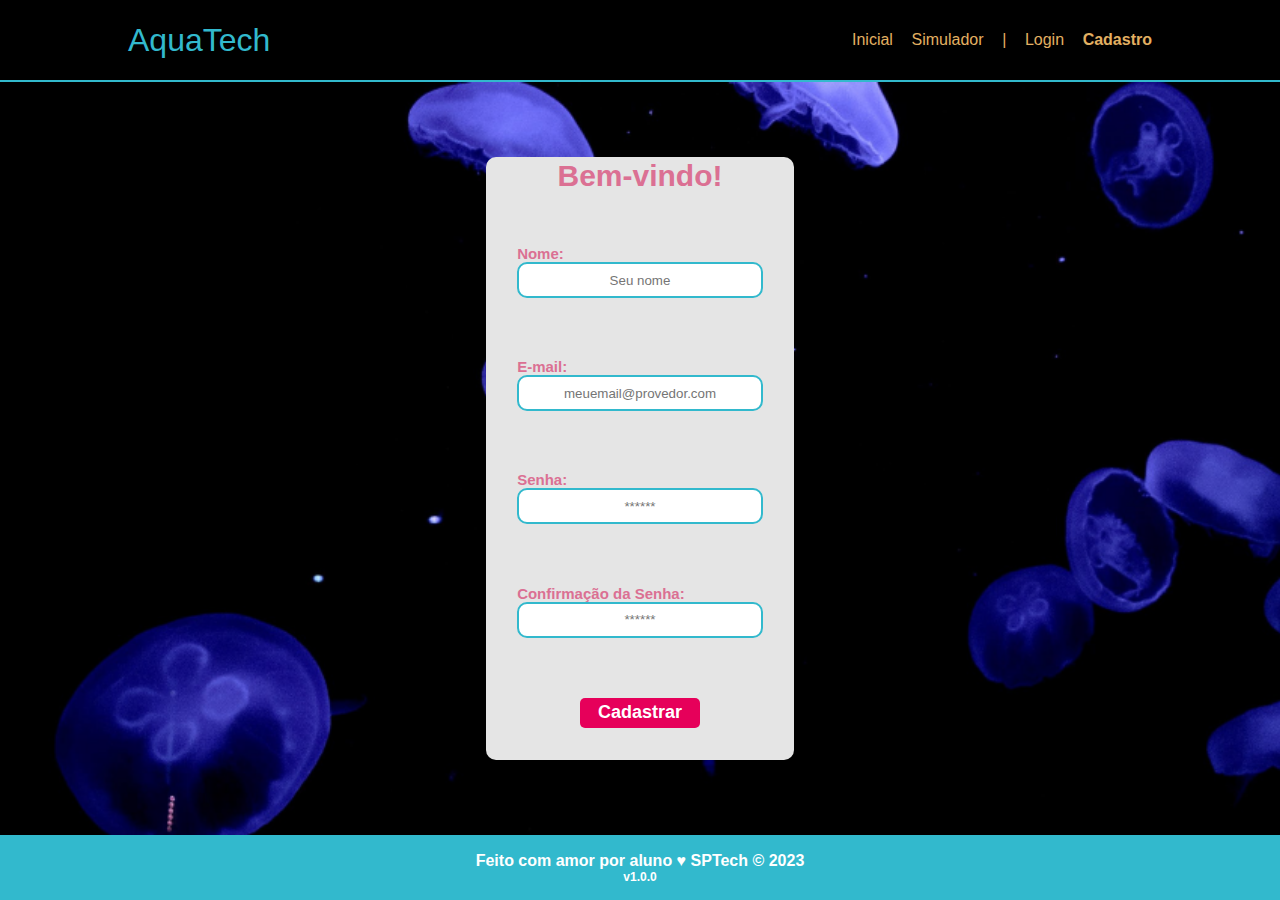
<file: web-data-viz/site/public/Zcadastro.html>
<!DOCTYPE html>
<html lang="pt-br">

<head>
    <meta charset="UTF-8">
    <meta http-equiv="X-UA-Compatible" content="IE=edge">
    <meta name="viewport" content="width=device-width, initial-scale=1.0">

    <title>AquaTech | Cadastro</title>


    <script src="./js/funcoes.js"></script>


    <link rel="icon" href="./assets/icon/favicon2.ico">
    <link rel="stylesheet" href="./css/estilo.css">
    <link rel="preconnect" href="https://fonts.gstatic.com">
    <link
        href="https://fonts.googleapis.com/css2?family=Exo+2:ital,wght@0,100;0,200;0,300;0,400;0,500;0,600;0,700;0,800;0,900;1,100;1,200;1,300;1,400;1,500;1,600;1,700;1,800;1,900&display=swap"
        rel="stylesheet">
</head>

<body>

    <!--header inicio-->
    <div class="header">
        <div class="container">
            <h1 class="titulo">AquaTech</h1>
            <ul class="navbar">
                <li>
                    <a href="index.html">Inicial</a>
                </li>
                <li>
                    <a href="simulador.html">Simulador</a>
                </li>
                <li>|</li>
                <li>
                    <a href="login.html">Login</a>
                </li>
                <li class="agora">
                    <a href="#">Cadastro</a>
                </li>
            </ul>
        </div>
    </div>
    <!--header fim-->


    <div class="login">
        <div class="alerta_erro">
            <div class="card_erro" id="cardErro">
                <span id="mensagem_erro"></span>
            </div>
        </div>
        <div class="container">
            <div class="card card-cadastro">
                <h2>Bem-vindo!</h2>
                <div class="formulario">

                    <!--
                         Para inserir mais um campo, copie uma das inputs abaixo.
                         Assim que inserir vá para o script abaixo.
                     -->

                    <div class="campo">
                        <span>Nome:</span>
                        <input id="nome_input" type="text" placeholder="Seu nome">
                    </div>
                    <div class="campo">
                        <span>E-mail:</span>
                        <input id="email_input" type="text" placeholder="meuemail@provedor.com">
                    </div>
                    <div class="campo">
                        <span>Senha:</span>
                        <input id="senha_input" type="password" placeholder="******">
                    </div>
                    <div class="campo">
                        <span>Confirmação da Senha:</span>
                        <input id="confirmacao_senha_input" type="password" placeholder="******">
                    </div>
                    <button class="botao" onclick="cadastrar()">Cadastrar</button>

                </div>
                <div id="div_aguardar" class="loading-div">
                    <img src="./assets/circle-loading.gif" id="loading-gif">
                </div>

                <div id="div_erros_login"></div>
            </div>
        </div>
    </div>

    <!--footer inicio-->
    <div class="footer">
        <div class="container">
            <h4>Feito com amor por aluno &hearts; SPTech &copy; 2023</h4>
            <span class="version">v1.0.0</span>
        </div>
    </div>
    <!--footer fim-->


</body>

</html>

<script>
    function cadastrar() {
        aguardar();

        //Recupere o valor da nova input pelo nome do id
        // Agora vá para o método fetch logo abaixo
        var nomeVar = nome_input.value;
        var emailVar = email_input.value;
        var senhaVar = senha_input.value;
        var confirmacaoSenhaVar = confirmacao_senha_input.value;

        if (nomeVar == "" || emailVar == "" || senhaVar == "" || confirmacaoSenhaVar == "") {
            cardErro.style.display = "block"
            mensagem_erro.innerHTML = "(Mensagem de erro para todos os campos em branco)";

            finalizarAguardar();
            return false;
        }
        else {
            setInterval(sumirMensagem, 5000)
        }

        // Enviando o valor da nova input
        fetch("/usuarios/cadastrar", {
            method: "POST",
            headers: {
                "Content-Type": "application/json"
            },
            body: JSON.stringify({
                // crie um atributo que recebe o valor recuperado aqui
                // Agora vá para o arquivo routes/usuario.js
                nomeServer: nomeVar,
                emailServer: emailVar,
                senhaServer: senhaVar
            })
        }).then(function (resposta) {

            console.log("resposta: ", resposta);

            if (resposta.ok) {
                cardErro.style.display = "block";

                mensagem_erro.innerHTML = "Cadastro realizado com sucesso! Redirecionando para tela de Login...";

                setTimeout(() => {
                    window.location = "login.html";
                }, "2000")

                limparFormulario();
                finalizarAguardar();
            } else {
                throw ("Houve um erro ao tentar realizar o cadastro!");
            }
        }).catch(function (resposta) {
            console.log(`#ERRO: ${resposta}`);
            finalizarAguardar();
        });

        return false;
    }

    function sumirMensagem() {
        cardErro.style.display = "none"
    }

</script>
</file>
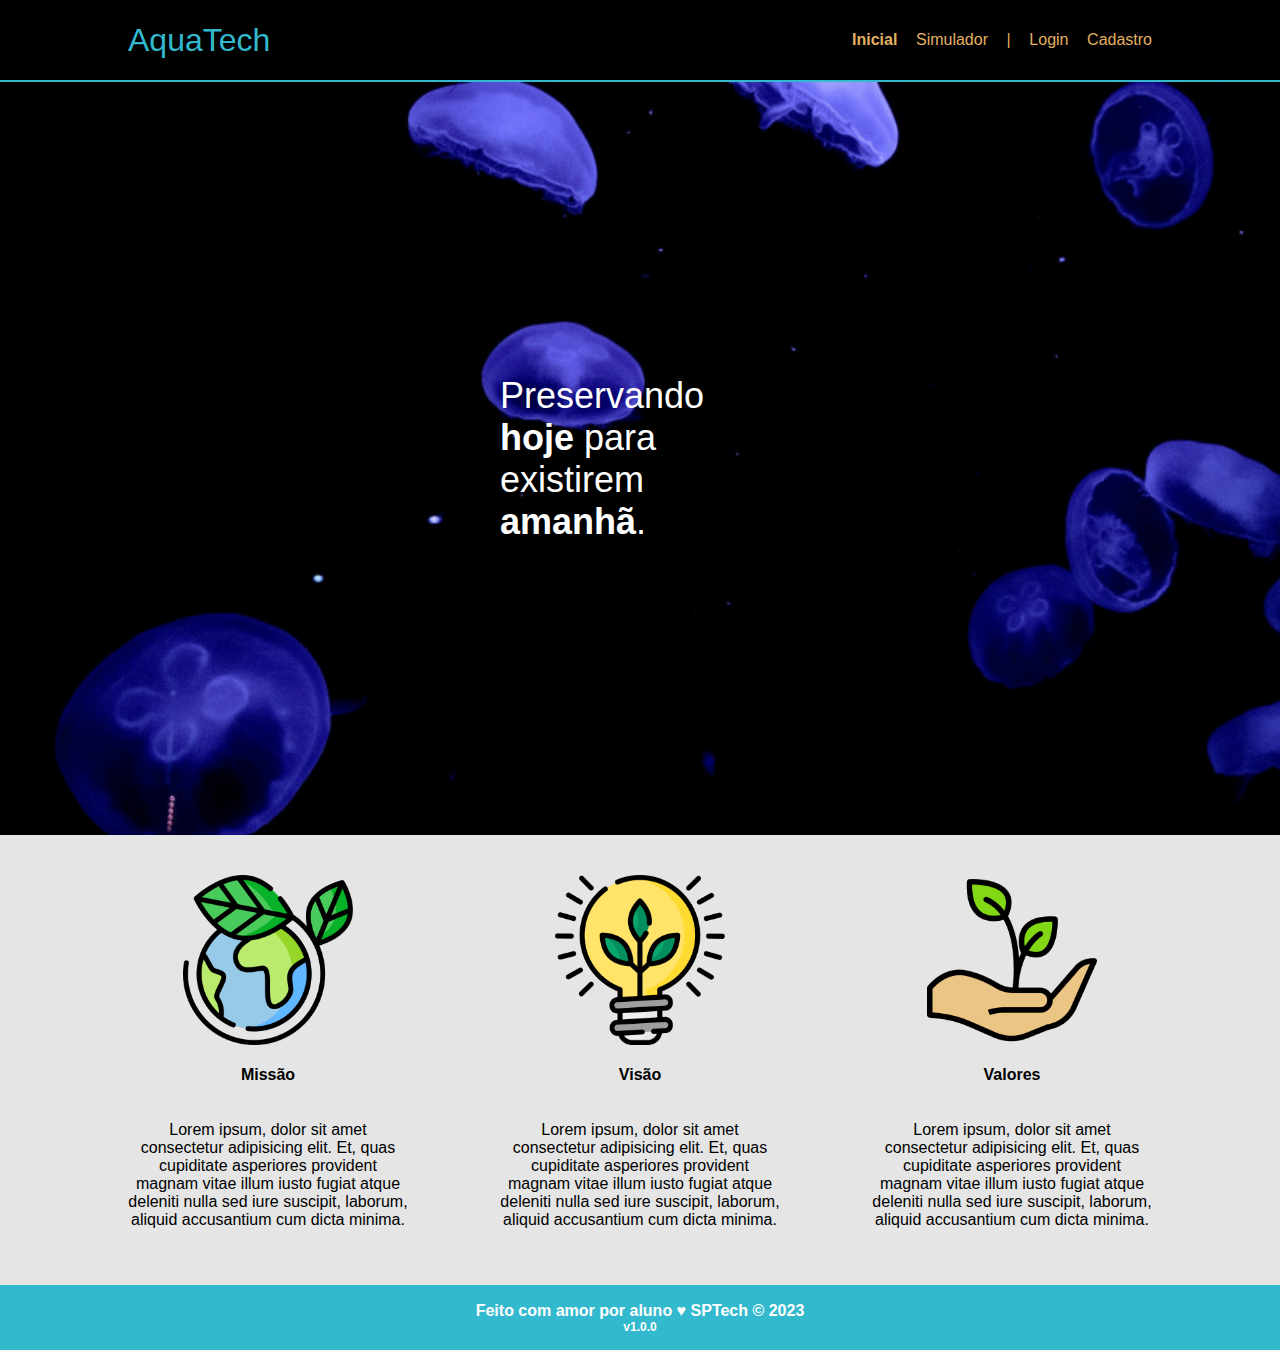
<file: web-data-viz/site/public/Zindex.html>
<!DOCTYPE html>
<html lang="en">

<head>
    <meta charset="UTF-8">
    <meta http-equiv="X-UA-Compatible" content="IE=edge">
    <meta name="viewport" content="width=device-width, initial-scale=1.0">

    <title>AquaTech | Página Inicial</title>

    <script src="./js/funcoes.js"></script>

    <link rel="icon" href="./assets/icon/favicon2.ico">
    <link rel="stylesheet" href="./css/estilo.css">
    <link rel="preconnect" href="https://fonts.gstatic.com">
    <!-- <link
        href="https://fonts.googleapis.com/css2?family=Exo+2:ital,wght@0,100;0,200;0,300;0,400;0,500;0,600;0,700;0,800;0,900;1,100;1,200;1,300;1,400;1,500;1,600;1,700;1,800;1,900&display=swap"
        rel="stylesheet"> -->
</head>

<body>
    <div class="header">
      <div class="container">
        <h1 class="titulo">AquaTech</h1>
        <ul class="navbar">
          <li class="agora">
            <a href="#">Inicial</a>
          </li>
          <li>
            <a href="simulador.html">Simulador</a>
          </li>
          <li>|</li>
          <li>
            <a href="login.html">Login</a>
          </li>
          <li>
            <a href="cadastro.html">Cadastro</a>
          </li>
        </ul>
      </div>
    </div>
  
    <div class="banner">
      <div class="container">
        <p>Preservando <span>hoje</span> para existirem <span>amanhã</span>.</p>
      </div>
    </div>
  
    <div class="social">
      <div class="container">
        <div class="boxes">
          <div class="box">
            <img src="assets/imgs/planet-earth_color.png">
            <h4>Missão</h4>
            <p>Lorem ipsum, dolor sit amet consectetur adipisicing elit. Et, quas cupiditate asperiores provident magnam
              vitae illum iusto fugiat atque deleniti nulla sed iure suscipit, laborum, aliquid accusantium cum dicta
              minima.</p>
          </div>
          <div class="box">
            <img src="assets/imgs/lightbulb_color.png">
            <h4>Visão</h4>
            <p>Lorem ipsum, dolor sit amet consectetur adipisicing elit. Et, quas cupiditate asperiores provident magnam
              vitae illum iusto fugiat atque deleniti nulla sed iure suscipit, laborum, aliquid accusantium cum dicta
              minima.</p>
          </div>
          <div class="box">
            <img src="assets/imgs/growth_color.png">
            <h4>Valores</h4>
            <p>Lorem ipsum, dolor sit amet consectetur adipisicing elit. Et, quas cupiditate asperiores provident magnam
              vitae illum iusto fugiat atque deleniti nulla sed iure suscipit, laborum, aliquid accusantium cum dicta
              minima.</p>
          </div>
        </div>
      </div>
    </div>
  
    <div class="footer">
      <div class="container">
        <h4>Feito com amor por aluno &hearts; SPTech &copy; 2023</h4>
        <span class="version">v1.0.0</span>
      </div>
    </div>
  </body>

</html>
</file>
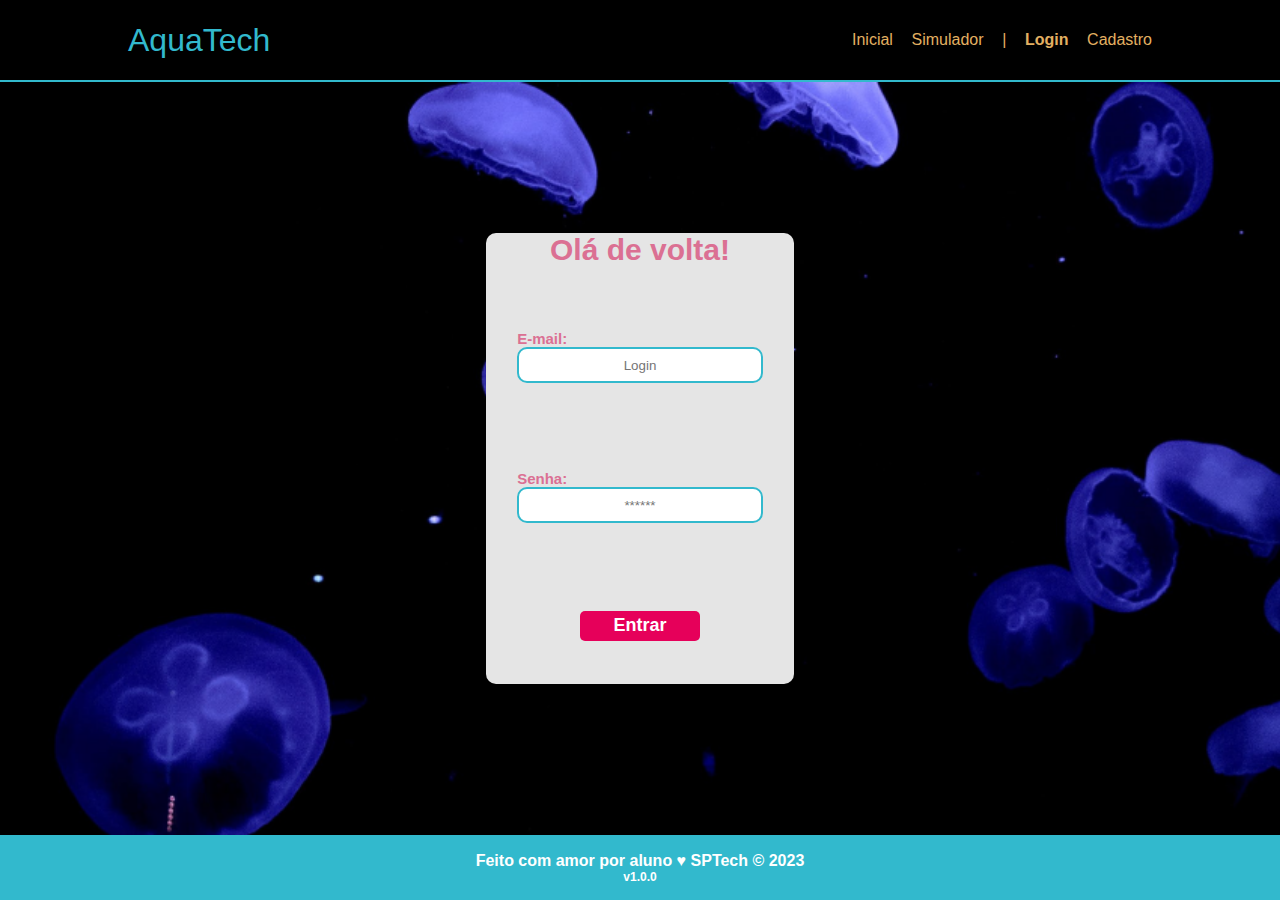
<file: web-data-viz/site/public/Zlogin.html>
<!DOCTYPE html>
<html lang="pt-br">

<head>
    <meta charset="UTF-8">
    <meta http-equiv="X-UA-Compatible" content="IE=edge">
    <meta name="viewport" content="width=device-width, initial-scale=1.0">

    <title>AquaTech | Login</title>

    <script src="./js/funcoes.js"></script>

    <link rel="icon" href="./assets/icon/favicon2.ico">
    <link rel="stylesheet" href="./css/estilo.css">
    <link rel="preconnect" href="https://fonts.gstatic.com">
    <link
        href="https://fonts.googleapis.com/css2?family=Exo+2:ital,wght@0,100;0,200;0,300;0,400;0,500;0,600;0,700;0,800;0,900;1,100;1,200;1,300;1,400;1,500;1,600;1,700;1,800;1,900&display=swap"
        rel="stylesheet">
</head>

<body>

    <!--Header-->

    <div class="header">
        <div class="container">
            <h1 class="titulo">AquaTech</h1>
            <ul class="navbar">
                <li>
                    <a href="index.html">Inicial</a>
                </li>
                <li>
                    <a href="simulador.html">Simulador</a>
                </li>
                <li>|</li>
                <li class="agora">
                    <a href="#">Login</a>
                </li>
                <li>
                    <a href="cadastro.html">Cadastro</a>
                </li>
            </ul>
        </div>
    </div>


    <div class="login">
        <div class="alerta_erro">
            <div class="card_erro" id="cardErro">
                <span id="mensagem_erro"></span>
            </div>
        </div>
        <div class="container">
            <div class="card card-login">
                <h2>Olá de volta!</h2>
                <div class="formulario">
                    <div class="campo">
                        <span>E-mail:</span>
                        <input id="email_input" type="text" placeholder="Login">
                    </div>
                    <div class="campo">
                        <span>Senha:</span>
                        <input id="senha_input" type="text" placeholder="******">
                    </div>
                    <button class="botao" onclick="entrar()">Entrar</button>
                </div>

                <div id="div_aguardar" class="loading-div">
                    <img src="./assets/circle-loading.gif" id="loading-gif">
                </div>

                <div id="div_erros_login"></div>
            </div>
        </div>
    </div>

    <!--footer inicio-->
    <div class="footer">
        <div class="container">
            <h4>Feito com amor por aluno &hearts; SPTech &copy; 2023</h4>
            <span class="version">v1.0.0</span>
        </div>
    </div>
    <!--footer fim-->

</body>

</html>

<script>


    function entrar() {
        aguardar();

        var emailVar = email_input.value;
        var senhaVar = senha_input.value;

        if (emailVar == "" || senhaVar == "") {
            cardErro.style.display = "block"
            mensagem_erro.innerHTML = "(Mensagem de erro para todos os campos em branco)";
            finalizarAguardar();
            return false;
        }
        else {
            setInterval(sumirMensagem, 5000)
        }

        console.log("FORM LOGIN: ", emailVar);
        console.log("FORM SENHA: ", senhaVar);

        fetch("/usuarios/autenticar", {
            method: "POST",
            headers: {
                "Content-Type": "application/json"
            },
            body: JSON.stringify({
                emailServer: emailVar,
                senhaServer: senhaVar
            })
        }).then(function (resposta) {
            console.log("ESTOU NO THEN DO entrar()!")

            if (resposta.ok) {
                console.log(resposta);

                resposta.json().then(json => {
                    console.log(json);
                    console.log(JSON.stringify(json));

                    sessionStorage.EMAIL_USUARIO = json.email;
                    sessionStorage.NOME_USUARIO = json.nome;
                    sessionStorage.ID_USUARIO = json.id;

                    setTimeout(function () {
                        window.location = "./dashboard/cards.html";
                    }, 1000); // apenas para exibir o loading

                });

            } else {

                console.log("Houve um erro ao tentar realizar o login!");

                resposta.text().then(texto => {
                    console.error(texto);
                    finalizarAguardar(texto);
                });
            }

        }).catch(function (erro) {
            console.log(erro);
        })

        return false;
    }

    function sumirMensagem() {
        cardErro.style.display = "none"
    }

</script>
</file>
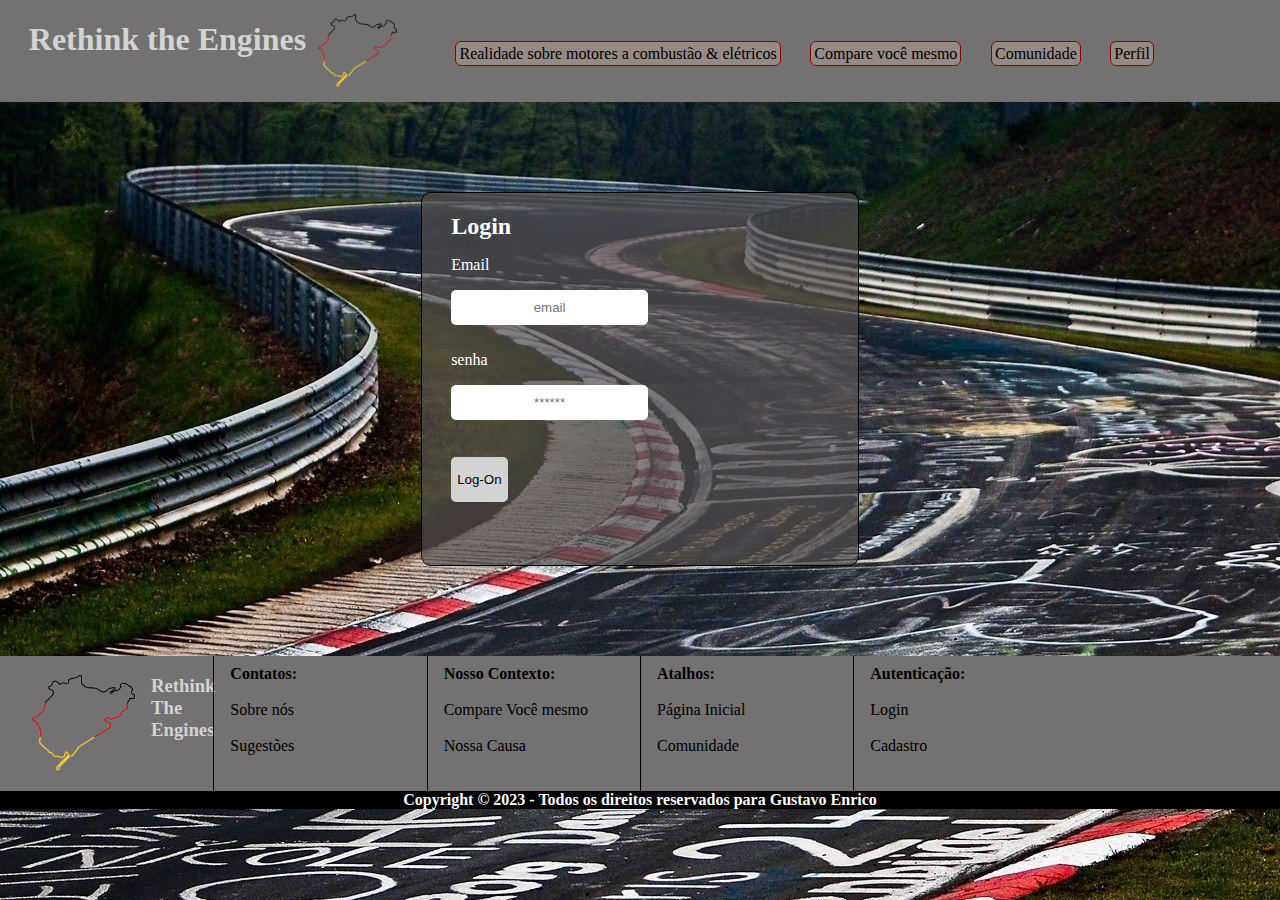
<file: web-data-viz/site/public/dashboard/edicao-aviso.html>
<!DOCTYPE html>
<html lang="pt-br">

<head>
    <link rel="shortcut icon" href="../assets/icon/favicon2.ico" type="image/x-icon">
    <meta charset="UTF-8">
    <meta http-equiv="X-UA-Compatible" content="IE=edge">
    <meta name="viewport" content="width=device-width, initial-scale=1.0">
    <title>AquaTech | Página Inicial</title>

    <link rel="stylesheet" href="../css/style.css">
    <link rel="stylesheet" href="./dashboards.css">
    <script src="../js/funcoes.js"></script>

    <link rel="preconnect" href="https://fonts.gstatic.com">
    <link
        href="https://fonts.googleapis.com/css2?family=Exo+2:ital,wght@0,100;0,200;0,300;0,400;0,500;0,600;0,700;0,800;0,900;1,100;1,200;1,300;1,400;1,500;1,600;1,700;1,800;1,900&display=swap"
        rel="stylesheet">
</head>

<body onload="validarSessao(), listarInfosDeUm()" style="background-color: #161618;">
    <!-- <body onload="validarSessao()"> -->

    <div class="janela">


        <div class="header-left">

            <h1>AquaTech</h1>

            <div class="hello">
                <h3>Olá, <span id="b_usuario">usuário</span>!</h3>
            </div>

            <div class="btn-nav-white">
                <a href="cards.html">
                    <h3>Aquários</h3>
                </a>
            </div>

            <div class="btn-nav-white">
                <a href="./dashboard.html">
                    <h3>Gráficos</h3>
                </a>
            </div>

            <div class="btn-nav-white">
                <a href="./mural.html">
                    <h3>Mural de Avisos</h3>
                </a>
            </div>

            <div class="btn-logout" onclick="limparSessao()">
                <h3>Sair</h3>
            </div>

        </div>

        <div class="dash-right">

            <div class="avisos">
                <div class="container">
                    <h1>Editar um aviso</h1>
                    <div class="div-form">
                        <label>
                            ID:
                            <br>
                            <input id="input_id" maxlength="100" type="text" style="color: rgb(196, 196, 196)" disabled>
                        </label>
                        <label>
                            Autor:
                            <br>
                            <input id="input_nome" maxlength="100" type="text" style="color: rgb(196, 196, 196)"
                                disabled>
                        </label>
                        <label>
                            Título:
                            <br>
                            <input id="input_titulo" maxlength="100" type="text" style="color: rgb(196, 196, 196)"
                                disabled>
                        </label>
                        <br>
                        <label>
                            Descrição (máximo de 250 caracteres):
                            <br>
                            <textarea id="textarea_descricao" maxlength="250" rows="5"></textarea>
                        </label>
                        <br>
                        <button onclick="editar()">Editar</button>
                    </div>

                </div>
            </div>
        </div>
    </div>
</body>

</html>

<script>
    function listarInfosDeUm() {
        console.log("Criar função de trazer informações de post escolhido");
    }

    function editar() {
        fetch(`/avisos/editar/${sessionStorage.getItem("ID_POSTAGEM_EDITANDO")}`, {
            method: "PUT",
            headers: {
                "Content-Type": "application/json"
            },
            body: JSON.stringify({
                descricao: textarea_descricao.value
            })
        }).then(function (resposta) {

            if (resposta.ok) {
                window.alert("Post atualizado com sucesso pelo usuario de email: " + sessionStorage.getItem("EMAIL_USUARIO") + "!");
                window.location = "/dashboard/mural.html"
            } else if (resposta.status == 404) {
                window.alert("Deu 404!");
            } else {
                throw ("Houve um erro ao tentar realizar a postagem! Código da resposta: " + resposta.status);
            }
        }).catch(function (resposta) {
            console.log(`#ERRO: ${resposta}`);
        });
    }

</script>
</file>
<file: web-data-viz/site/public/Rethink/CSS/style.css>
.main, body{
    margin: 0 !important;
    padding: 0 !important;
    background-image: url(../images/backgroundImage.jpg);
}
.Header{
    display: flex;
    justify-content: space-between;
    background-color: #737171;
}
.interaction{
    height: 8vw;
    display: flex;
}
.interaction h1{
    color: lightgray;
    margin-left: 1vw;
}
.logoLink{
    text-decoration: none;
}
.menu{
    padding-top: 5vh;
}
.option{
    text-decoration: none;
    color: black;
    background-color:#968A87;
    padding:3px !important;
    border-radius: 6px !important;
    border-style: solid !important;
    border-color: darkred !important;
    border-width: 1px;
    margin-left: 1vw;
    margin-right:1vw ;
}
h2, h3{
    color: lightgray;
}
.plainText{
    margin-left: 30vw;
}
.carShow{
    display: table;
    margin-left: auto;
    margin-right: auto;
    margin-top: 5vh;

}
.column{
    display: flex;
    margin:auto;
}
.single{
    margin-left:40% !important;
}
.content{
    margin-left:7vw ;
}
.content a{
    text-decoration: none;
}
.content img{
    height: 25vh;
}
.footer{
    display: flex;
    height: 15vh;
    background-color: #737171;
}
.footerColumn{
    display: flex;
    flex-direction: column;
    border-left: solid 1px black;
}
.footerColumn a{
    color: black;
    text-decoration: none;
    margin-top: 2vh;
}
.footer h4{
    margin-top: 1vh;
    margin-bottom: 0;
}
.copyright{
    margin: auto;
    color: white;
    background-color: black;
    width: 100%;
    text-align: center;
}
.homeBtn{
    height: 15vh;
}
.logoHome{
    display: flex;
}

/* .modal {
    display: none; 
    position: fixed;
    z-index: 9999;
    left: 0;
    top: 0;
    width: 100%;
    height: 100%;
    overflow: auto;
    background-color: rgba(0, 0, 0, 0.5);
}

/* .modal-content {
    background-color: #fefefe;
    margin: 10% auto;
    padding: 20px;
    border: 1px solid #888;
    width: 80%;
    max-width: 600px;
} 

.close {
    color: #aaa;
    float: right;
    font-size: 28px;
    font-weight: bold;
    cursor: pointer;
}

.close:hover,
.close:focus {
    color: black;
    text-decoration: none;
    cursor: pointer;
}
*/
</file>
<file: web-data-viz/site/public/Rethink/CSS/styleCadastro.css>
.main, body{
    margin: 0;
    padding: 0;
    background-image: url(../images/backgroundCadastro.jpg);
    background-position: top;
}
.inptBox{
    background-color: rgb(82, 79, 79, .7);
    margin: auto;
    margin-top: 10vh;
    margin-bottom: 10vh;
    padding-bottom: 7vh;
    border-radius: 10px;
    border: 1px solid;
}
.inptBox h2{
margin-bottom: 0;
}
.inptBox p, h2{
color: white;
margin-left: 1vw;
}
.inptBox input{
    margin-left: 1vw;
    border-radius: 5px;
    border-style: none;
    height: 2ch;
}
.btnCadastro{
    height: 5vh;
    margin-top: 3vh;
    margin-left: 1vw;
    border-radius: 5px;
    border-style: none;
    background-color: lightgray;
}
</file>
<file: web-data-viz/site/public/css/style.css>
@import url('https://fonts.googleapis.com/css2?family=Barlow:ital,wght@0,100;0,200;0,300;0,400;0,500;0,600;0,700;0,800;0,900;1,100;1,200;1,300;1,400;1,500;1,600;1,700;1,800;1,900&display=swap');

body {
  margin: 0;
  padding: 0;
  background-color: black;
}

.container {
  width: 80%;
  margin: auto;
  display: flex;
}

.header {
  border-bottom: 3px solid #32b9cd;
}

.header .container {
  justify-content: space-between;
}

.header a {
  text-decoration: none;
  color: #e3b062;
}

.agora {
  font-weight: 800;
}

.navbar {
  width: 300px;
  display: flex;
  align-items: center;
  justify-content: space-between;
  list-style: none;
  color: #e3b062;
}


.titulo {
  color: #32b9cd;
  width: fit-content;
  font-weight: 500;
}


/* BANNER */

.banner {
  height: fit-content;
  padding: 40px 0;
  color: white;
  background-image: url(".././assets/imgs/bg-jelly-fish-para_outras_pags.png");
  background-size: cover;
}

.banner .container {
  height: 400px;
  font-size: 36px;
  justify-content: center;
  align-items: center;
}

.tamanho-conteudo { 
  height: fit-content !important;
}

.banner p {
  width: 50%;
  margin: 0;
  padding: 0;
  width: 280px;
  font-size: 36px;
}

.banner .container span {
  font-weight: 800;
}

/* missao visao valores */

.social {
  background-color: #e5e5e5;
  display: flex;
}

.social .container{
  justify-content: center;
}

.box img {
  width: 170px;
}

.social .container .boxes {
  display: flex;
}

.social p {
  text-align: center;
}

.box {
  margin: 10px;
  display: flex;
  flex-direction: column;
  align-items: center;
}

/* FOOTER */

/* LOGIN */

.banner .container .card {
  background-color: #e5e5e5;
  height: fit-content;
  width: 400px;
  display: flex;
  flex-direction: column;
  color: palevioletred;
  align-items: center;
  border-radius: 4px;
}

.card {
  display: flex;
  justify-content: space-around;
}

.card h2 {
  font-size: 30px;
}

.card h4 {
  font-size: 16px;
}

.banner #div_erros_login {
  margin-top: 15px;
}

button {
  cursor: pointer;
}

/* FORMULARIO */

.alerta_erro{
  display: flex;
  justify-content: flex-end;
}

.card_erro {
  display: none;
  background-color: #fff;
  color: black;
  width: 230px;
  position: fixed;
  border-radius: 4px;
  border: #e6005a 3px solid;
  padding: 10px;
  margin-right: 10%;
}

.card_erro #mensagem_erro{
  font-weight: 500;
  font-size: 20px;
}

.formulario .tipo_campo {
  font-size: 20px;
  font-weight: 600 !important;
}

.formulario {
  display: flex;
  flex-direction: column;
}

input {
  margin-bottom: 10px;
  border: 2px solid #32b9cd;
  padding: 10px;
  text-align: center;
  border-radius: 10px;
}

.btn {
  font-family: "Barlow", sans-serif;
  border: 0;
  border-radius: 5px;
  font-weight: 600;
  font-size: 18px;
  padding: 10px 15px;
  color: white;
  background-color: #e6005a;
  width: 120px;
  align-self: center;
  margin-top: 5px;
}

.loading-div {
  width: 50px;
  margin: auto;
  display: none;
}

.loading-div img {
  height: 50px;
  width: 50px;
}

/* PAGINA DOS GRÁFICOS */

.janela {
  display: flex;
  width: 100vw;
}

.header-left a {
  text-decoration: none;
  color: white;
}

.header-left {
  position: fixed;
  top: 0;
  left: 0;
  z-index: 999;
  height: 100vh;
  width: 20%;
  display: flex;
  flex-direction: column;
  justify-content: space-evenly;
  align-items: center;
  border-right: 3px solid #32b9cd;
  background-color: #212124;
  /* border: 3px solid pink; */
}

.dash-right {
  display: flex;
  width: 80%;
  height: fit-content;
  background-color: #161618;
  position: relative;
  top: 0;
  left: 25%;
}

.header-left h1 {
  color: #32b9cd;
}

.hello {
  width: 100%;
  display: flex;
  justify-content: center;
}

.hello h3 {
  color: #e3b062;
  font-weight: 300;
  font-size: 1.2rem;
}

.hello h3 span {
  font-weight: 800;
}

.btn-nav {
  width: 40%;
  color: white;
  background-color: #e6005a;
  border-radius: 5px;
  text-align: center;
  padding: 2% 5%;
}

.btn-nav-white {
  width: 40%;
  background-color: white;
  border: 3px solid #e6005a;
  border-radius: 5px;
  text-align: center;
  padding: 2% 5%;
}

.btn-nav-white h3 {
  color: #e6005a;
  padding: 0;
  margin: 0;
}

.btn-nav h3,
.btn-logout h3 {
  margin: 0;
  padding: 0;
}

.btn-logout {
  margin: 0;
  padding: 0;
  width: 20%;
  background-color: #32b9cd;
  color: white;
  border-radius: 10px;
  text-align: center;
  padding: 10px 15px;
  margin-bottom: 100px;
  cursor: pointer;
}

/* pagina extra - simulador */
.simulador {
  color: white;

}

.simulador .container {
  flex-direction: column
}

/* Alarme */
#alerta {
  position: absolute;
  right: 0px;
}

.mensagem-alarme {
  background-color: white;
  border-radius: 5px;
  width: 300px;
  height: 80px;
  margin: 10px;
  display: flex;
  justify-content: space-evenly;
  align-items: center;
}

.mensagem-alarme h3 {
  font-size: 14px;
  margin: 0;
}

.mensagem-alarme .informacao {
  margin: 10px;
}

.alarme-sino {
  width: 48px;
  height: 48px;
  animation-name: bell;
  animation-duration: 4s;
  background-image: url('https://cdn-icons-png.flaticon.com/512/1157/1157000.png');
  background-size: cover;
  animation-iteration-count: infinite;
}

@keyframes bell {
  0%   {transform: rotate(25deg)}
  25%  {transform: rotate(-25deg)}
  50%  {transform: rotate(25deg)}
  75%  {transform: rotate(-25deg)}
  100% {transform: rotate(25deg)}
}
</file>
<file: web-data-viz/site/public/css/estilo.css>
body {
  margin: 0;
  padding: 0;
  font-family: 'Barlow', 'Segoe UI', 'Segoe UI', Tahoma, Geneva, Verdana, sans-serif;
  background-color: black;
}

:root {
  --tamanho-header: 80px;
  --tamanho-banner: calc(100vh - var(--tamanho-header) - var(--tamanho-footer) - 2px);
  --tamanho-simulador: calc(100vh - var(--tamanho-header) - var(--tamanho-footer) - 2px);
  --tamanho-login: calc(100vh - var(--tamanho-header) - var(--tamanho-footer) - 2px);
  --tamanho-footer: 65px;
}

.container {
  display: flex;
  width: 80%;
  margin: auto;
}

.header {
  height: var(--tamanho-header);
  border-bottom: 2px solid #32b9cd;
}

.header .container {
  justify-content: space-between;
  align-items: center;
  height: 100%;
}

.header a {
  text-decoration: none;
  color: #e3b062;
}

.agora {
  font-weight: 800;
}

.navbar {
  width: 300px;
  display: flex;
  align-items: center;
  justify-content: space-between;
  list-style: none;
  color: #e3b062;
}

.titulo {
  color: #32b9cd;
  width: fit-content;
  font-weight: 500;
}

.header h1 {
  margin: 0;
}

.banner {
  height: var(--tamanho-banner);
  background-image: url('../assets/imgs/bg-jelly-fish-para-home.png');
  background-size: cover;
}

.banner .container {
  justify-content: center;
  align-items: center;
  height: 100%;
}

.banner .container p {
  font-size: 36px;
  color: white;
  width: 280px;
}

.banner .container span {
  font-weight: 800;
}

.social {
  background-color: #e5e5e5;
  display: flex;
}

.social .container {
  justify-content: center;
}

.box img {
  width: 170px;
}

.social .container .boxes {
  display: flex;
  justify-content: space-between;
  width: 100%;
}

.box {
  width: 280px;
  height: 450px;
  display: flex;
  flex-direction: column;
  justify-content: center;
  align-items: center;
}

.box p {
  text-align: center;
}

.login {
  height: var(--tamanho-login);
  background-image: url('../assets/imgs/bg-jelly-fish-para-home.png');
  background-size: cover;
}

.login .container {
  justify-content: center;
  align-items: center;
  height: 100%;
}

.card {
  width: 30%;
  background-color: #e5e5e5;
  border-radius: 10px;
  display: flex;
  align-items: center;
  justify-content: space-evenly;
  flex-direction: column;
  color: palevioletred;
  row-gap: 20px;
}

.card-cadastro {
  height: 80%;
}

.card-login {
  height: 60%;
}

.card h2 {
  margin: 0;
  font-size: 30px;
}

.formulario {
  display: flex;
  height: 90%;
  width: 80%;
  justify-content: space-around;
  flex-direction: column;
}

.formulario span {
  font-size: 15px;
  font-weight: 800;
}

.formulario input {
  border: 2px solid #32b9cd;
  height: 30px;
  text-align: center;
  border-radius: 10px;
}

.campo {
  display: flex;
  flex-direction: column;
  justify-content: start;
}

.botao {
  cursor: pointer;
  font-family: "Barlow", sans-serif;
  border: 0;
  border-radius: 5px;
  font-weight: 600;
  font-size: 18px;
  color: #fff;
  background-color: #e6005a;
  width: 120px;
  height: 30px;
  align-self: center;
}

.loading-div {
  width: 50px;
  display: none;
}

.loading-div img {
  height: 50px;
  width: 50px;
}

#div_erros_login {
  display: none
}

.alerta_erro{
  display: flex;
  justify-content: flex-end;
}

.card_erro {
  display: none;
  background-color: #fff;
  color: black;
  width: 230px;
  position: fixed;
  border-radius: 4px;
  border: #e6005a 3px solid;
  padding: 10px;
  margin-right: 10%;
}

.card_erro #mensagem_erro{
  font-weight: 500;
  font-size: 20px;
}

.footer {
  height: var(--tamanho-footer);
  width: 100%;
  background-color: #32b9cd;
  color: #fff;
}

.footer h4 {
  margin: 0;
}

.footer .container {
  align-items: center;
  justify-content: center;
  flex-direction: column;
  height: 100%;
}

.footer .container .version {
  font-size: 12px;
  font-weight: 800;
}

.simulador {
  color: white;
}

.simulador .container {
  flex-direction: column;
  overflow: scroll; 
  height: var(--tamanho-simulador);
}
</file>
<file: web-data-viz/site/public/dashboard/dashboards.css>
/* pagina mural */

*,
body {
  font-family: "Exo 2", sans-serif;
}

.label-captura {
  display: flex;
  justify-content: center;
}

.dash-right .avisos {
  width: 100%;
  /* border: 3px solid pink; */
  color: rgb(216, 216, 216);
  font-family: "Exo 2", sans-serif;
}

.dash-right .avisos .container {
  display: flex;
  flex-direction: column;
  align-items: center;
}

.dash-right .avisos .container .div-form {
  width: 100%;
}

.dash-right .avisos .container .div-form #form_postagem {
  width: 100%;
}

.dash-right .avisos .div-form label {
  width: 100%;
}

.dash-right .avisos .div-form input {
  width: 100%;
  border-radius: 5px;
}

.dash-right .avisos .div-form textarea {
  width: 100%;
  /* color: #E6005A; */
  border: 3px solid #e6005a;
  background-color: white;
  border-radius: 5px;
}

.dash-right .avisos .div-form button {
  cursor: pointer;
  font-family: "Exo 2", sans-serif;
  border: 0;
  border-radius: 5px;
  font-weight: 600;
  font-size: 18px;
  padding: 10px 15px;
  color: white;
  background-color: #e6005a;
  width: 120px;
}

.publicacao-btn-editar {
  cursor: pointer;
  font-family: "Exo 2", sans-serif;
  border: 0;
  border-radius: 5px;
  font-weight: 600;
  font-size: 14px;
  padding: 5px 8px;
  color: white;
  background-color: #e6005a;
  width: 80px;
}

.publicacao {
  display: flex;
  flex-wrap: wrap;
  align-content: stretch;
  flex-direction: column;
  justify-content: center;
  align-items: stretch;
  border-bottom: 3px solid #e6005a;
  padding: 20px;
}

.publicacao > *:not(:last-child) {
  padding: 0 0 10px 0;
}

.div-results {
  width: 100%;
}

.div-results .feed-container {
  background-color: #212124;
  border-radius: 5px;
  margin-bottom: 80px;
}

.div-buttons {
  display: flex;
  justify-content: flex-end;
}

.div-buttons > * {
  margin-left: 30px;
}

/* pagina graficos */

.dash-header {
  background-color: #212124;
}

.dash {
  width: 80%;
  position: relative;
  top: 0;
  left: 20%;
  background-color: #161618;
  height: 100vh;
  overflow: auto;
}

.regua {
  display: flex;
  flex-wrap: wrap;
  justify-content: center;
  width: 100%;
  margin-top: 30px;
}

.perigo-frio {
  background-color: #5c6bc0;
}

.perigo-quente {
  background-color: #ff7043;
}

.alerta-frio {
  background-color: #42a5f5;
}

.alerta-quente {
  background-color: #ffee58;
}

.ideal {
  background-color: #9ccc65;
}

.item-regua {
  padding: 5px;
  width: 15%;
  margin: 5px;
  text-align: center;
  padding-top: 15px;
}

.cards {
  display: flex;
  flex-wrap: wrap;
  justify-content: center;
  height: 450px;
  width: 100%;
  align-items: center;
  color: white;
}

.card {
  margin: 2%;
  width: 40%;
  flex-wrap: wrap;
  display: flex;
  text-align: center;
  height: 180px;
  justify-content: right;
  background-color: #212124;
  font-size: 20px;
}

.card p {
  margin: 0;
  font-size: 50px;
  font-weight: lighter;
  text-align: left;
}

.cards h1 {
  font-size: 22px;
  width: 100%;
  border-bottom: solid white 1px;
  text-align: left;
  font-weight: lighter;
  margin: 20px;
}

.temperatura,
.umidade {
  margin: 5px;
  margin-left: 20px;
  width: 75%;
}

.cor-alerta {
  width: 13%;
  height: 30%;
  border-radius: 50%;
  display: inline-block;
}

.btns-dash {
  display: flex;
  align-items: center;
  justify-content: center;
  margin-top: 30px;
}

.graph {
  width: 80%;
  margin: auto;
  padding-top: 10px;
}

.tituloGraficos {
  color: rgb(216, 216, 216);
  display: flex;
  justify-content: center;
}

.btn-chart {
  font-family: "Exo 2", sans-serif;
  border: 0;
  font-weight: 600;
  font-size: 18px;
  padding: 10px 15px;
  color: #e6005a;
  background-color: white;
  margin: 5px;
  border-radius: 3px;
}

.btn-pink {
  color: white;
  background-color: #e6005a;
}

.btn-white {
  color: #e6005a;
  background-color: white;

}

.label-captura {
  height: 80px;
}

.display-none {
  display: none;
}

.display-flex {
  display: flex;
}

.display-block {
  display: block;
}

canvas {
  width: 100% !important;
  height: 100% !important;
}
</file>
<file: web-data-viz/site/public/Rethink/flexboxgrid-6.3.1/css/flexboxgrid.min.css>
.container-fluid{margin-right:auto;margin-left:auto;padding-right:2rem;padding-left:2rem}.row{box-sizing:border-box;display:-ms-flexbox;display:-webkit-box;display:flex;-ms-flex:0 1 auto;-webkit-box-flex:0;flex:0 1 auto;-ms-flex-direction:row;-webkit-box-orient:horizontal;-webkit-box-direction:normal;flex-direction:row;-ms-flex-wrap:wrap;flex-wrap:wrap;margin-right:-1rem;margin-left:-1rem}.row.reverse{-ms-flex-direction:row-reverse;-webkit-box-orient:horizontal;-webkit-box-direction:reverse;flex-direction:row-reverse}.col.reverse{-ms-flex-direction:column-reverse;-webkit-box-orient:vertical;-webkit-box-direction:reverse;flex-direction:column-reverse}.col-xs,.col-xs-1,.col-xs-10,.col-xs-11,.col-xs-12,.col-xs-2,.col-xs-3,.col-xs-4,.col-xs-5,.col-xs-6,.col-xs-7,.col-xs-8,.col-xs-9{box-sizing:border-box;-ms-flex:0 0 auto;-webkit-box-flex:0;flex:0 0 auto;padding-right:1rem;padding-left:1rem}.col-xs{-webkit-flex-grow:1;-ms-flex-positive:1;-webkit-box-flex:1;flex-grow:1;-ms-flex-preferred-size:0;flex-basis:0;max-width:100%}.col-xs-1{-ms-flex-preferred-size:8.333%;flex-basis:8.333%;max-width:8.333%}.col-xs-2{-ms-flex-preferred-size:16.667%;flex-basis:16.667%;max-width:16.667%}.col-xs-3{-ms-flex-preferred-size:25%;flex-basis:25%;max-width:25%}.col-xs-4{-ms-flex-preferred-size:33.333%;flex-basis:33.333%;max-width:33.333%}.col-xs-5{-ms-flex-preferred-size:41.667%;flex-basis:41.667%;max-width:41.667%}.col-xs-6{-ms-flex-preferred-size:50%;flex-basis:50%;max-width:50%}.col-xs-7{-ms-flex-preferred-size:58.333%;flex-basis:58.333%;max-width:58.333%}.col-xs-8{-ms-flex-preferred-size:66.667%;flex-basis:66.667%;max-width:66.667%}.col-xs-9{-ms-flex-preferred-size:75%;flex-basis:75%;max-width:75%}.col-xs-10{-ms-flex-preferred-size:83.333%;flex-basis:83.333%;max-width:83.333%}.col-xs-11{-ms-flex-preferred-size:91.667%;flex-basis:91.667%;max-width:91.667%}.col-xs-12{-ms-flex-preferred-size:100%;flex-basis:100%;max-width:100%}.col-xs-offset-1{margin-left:8.333%}.col-xs-offset-2{margin-left:16.667%}.col-xs-offset-3{margin-left:25%}.col-xs-offset-4{margin-left:33.333%}.col-xs-offset-5{margin-left:41.667%}.col-xs-offset-6{margin-left:50%}.col-xs-offset-7{margin-left:58.333%}.col-xs-offset-8{margin-left:66.667%}.col-xs-offset-9{margin-left:75%}.col-xs-offset-10{margin-left:83.333%}.col-xs-offset-11{margin-left:91.667%}.start-xs{-ms-flex-pack:start;-webkit-box-pack:start;justify-content:flex-start;text-align:start}.center-xs{-ms-flex-pack:center;-webkit-box-pack:center;justify-content:center;text-align:center}.end-xs{-ms-flex-pack:end;-webkit-box-pack:end;justify-content:flex-end;text-align:end}.top-xs{-ms-flex-align:start;-webkit-box-align:start;align-items:flex-start}.middle-xs{-ms-flex-align:center;-webkit-box-align:center;align-items:center}.bottom-xs{-ms-flex-align:end;-webkit-box-align:end;align-items:flex-end}.around-xs{-ms-flex-pack:distribute;justify-content:space-around}.between-xs{-ms-flex-pack:justify;-webkit-box-pack:justify;justify-content:space-between}.first-xs{-ms-flex-order:-1;-webkit-box-ordinal-group:0;order:-1}.last-xs{-ms-flex-order:1;-webkit-box-ordinal-group:2;order:1}@media only screen and (min-width:48em){.container{width:46rem}.col-sm,.col-sm-1,.col-sm-10,.col-sm-11,.col-sm-12,.col-sm-2,.col-sm-3,.col-sm-4,.col-sm-5,.col-sm-6,.col-sm-7,.col-sm-8,.col-sm-9{box-sizing:border-box;-ms-flex:0 0 auto;-webkit-box-flex:0;flex:0 0 auto;padding-right:1rem;padding-left:1rem}.col-sm{-webkit-flex-grow:1;-ms-flex-positive:1;-webkit-box-flex:1;flex-grow:1;-ms-flex-preferred-size:0;flex-basis:0;max-width:100%}.col-sm-1{-ms-flex-preferred-size:8.333%;flex-basis:8.333%;max-width:8.333%}.col-sm-2{-ms-flex-preferred-size:16.667%;flex-basis:16.667%;max-width:16.667%}.col-sm-3{-ms-flex-preferred-size:25%;flex-basis:25%;max-width:25%}.col-sm-4{-ms-flex-preferred-size:33.333%;flex-basis:33.333%;max-width:33.333%}.col-sm-5{-ms-flex-preferred-size:41.667%;flex-basis:41.667%;max-width:41.667%}.col-sm-6{-ms-flex-preferred-size:50%;flex-basis:50%;max-width:50%}.col-sm-7{-ms-flex-preferred-size:58.333%;flex-basis:58.333%;max-width:58.333%}.col-sm-8{-ms-flex-preferred-size:66.667%;flex-basis:66.667%;max-width:66.667%}.col-sm-9{-ms-flex-preferred-size:75%;flex-basis:75%;max-width:75%}.col-sm-10{-ms-flex-preferred-size:83.333%;flex-basis:83.333%;max-width:83.333%}.col-sm-11{-ms-flex-preferred-size:91.667%;flex-basis:91.667%;max-width:91.667%}.col-sm-12{-ms-flex-preferred-size:100%;flex-basis:100%;max-width:100%}.col-sm-offset-1{margin-left:8.333%}.col-sm-offset-2{margin-left:16.667%}.col-sm-offset-3{margin-left:25%}.col-sm-offset-4{margin-left:33.333%}.col-sm-offset-5{margin-left:41.667%}.col-sm-offset-6{margin-left:50%}.col-sm-offset-7{margin-left:58.333%}.col-sm-offset-8{margin-left:66.667%}.col-sm-offset-9{margin-left:75%}.col-sm-offset-10{margin-left:83.333%}.col-sm-offset-11{margin-left:91.667%}.start-sm{-ms-flex-pack:start;-webkit-box-pack:start;justify-content:flex-start;text-align:start}.center-sm{-ms-flex-pack:center;-webkit-box-pack:center;justify-content:center;text-align:center}.end-sm{-ms-flex-pack:end;-webkit-box-pack:end;justify-content:flex-end;text-align:end}.top-sm{-ms-flex-align:start;-webkit-box-align:start;align-items:flex-start}.middle-sm{-ms-flex-align:center;-webkit-box-align:center;align-items:center}.bottom-sm{-ms-flex-align:end;-webkit-box-align:end;align-items:flex-end}.around-sm{-ms-flex-pack:distribute;justify-content:space-around}.between-sm{-ms-flex-pack:justify;-webkit-box-pack:justify;justify-content:space-between}.first-sm{-ms-flex-order:-1;-webkit-box-ordinal-group:0;order:-1}.last-sm{-ms-flex-order:1;-webkit-box-ordinal-group:2;order:1}}@media only screen and (min-width:62em){.container{width:61rem}.col-md,.col-md-1,.col-md-10,.col-md-11,.col-md-12,.col-md-2,.col-md-3,.col-md-4,.col-md-5,.col-md-6,.col-md-7,.col-md-8,.col-md-9{box-sizing:border-box;-ms-flex:0 0 auto;-webkit-box-flex:0;flex:0 0 auto;padding-right:1rem;padding-left:1rem}.col-md{-webkit-flex-grow:1;-ms-flex-positive:1;-webkit-box-flex:1;flex-grow:1;-ms-flex-preferred-size:0;flex-basis:0;max-width:100%}.col-md-1{-ms-flex-preferred-size:8.333%;flex-basis:8.333%;max-width:8.333%}.col-md-2{-ms-flex-preferred-size:16.667%;flex-basis:16.667%;max-width:16.667%}.col-md-3{-ms-flex-preferred-size:25%;flex-basis:25%;max-width:25%}.col-md-4{-ms-flex-preferred-size:33.333%;flex-basis:33.333%;max-width:33.333%}.col-md-5{-ms-flex-preferred-size:41.667%;flex-basis:41.667%;max-width:41.667%}.col-md-6{-ms-flex-preferred-size:50%;flex-basis:50%;max-width:50%}.col-md-7{-ms-flex-preferred-size:58.333%;flex-basis:58.333%;max-width:58.333%}.col-md-8{-ms-flex-preferred-size:66.667%;flex-basis:66.667%;max-width:66.667%}.col-md-9{-ms-flex-preferred-size:75%;flex-basis:75%;max-width:75%}.col-md-10{-ms-flex-preferred-size:83.333%;flex-basis:83.333%;max-width:83.333%}.col-md-11{-ms-flex-preferred-size:91.667%;flex-basis:91.667%;max-width:91.667%}.col-md-12{-ms-flex-preferred-size:100%;flex-basis:100%;max-width:100%}.col-md-offset-1{margin-left:8.333%}.col-md-offset-2{margin-left:16.667%}.col-md-offset-3{margin-left:25%}.col-md-offset-4{margin-left:33.333%}.col-md-offset-5{margin-left:41.667%}.col-md-offset-6{margin-left:50%}.col-md-offset-7{margin-left:58.333%}.col-md-offset-8{margin-left:66.667%}.col-md-offset-9{margin-left:75%}.col-md-offset-10{margin-left:83.333%}.col-md-offset-11{margin-left:91.667%}.start-md{-ms-flex-pack:start;-webkit-box-pack:start;justify-content:flex-start;text-align:start}.center-md{-ms-flex-pack:center;-webkit-box-pack:center;justify-content:center;text-align:center}.end-md{-ms-flex-pack:end;-webkit-box-pack:end;justify-content:flex-end;text-align:end}.top-md{-ms-flex-align:start;-webkit-box-align:start;align-items:flex-start}.middle-md{-ms-flex-align:center;-webkit-box-align:center;align-items:center}.bottom-md{-ms-flex-align:end;-webkit-box-align:end;align-items:flex-end}.around-md{-ms-flex-pack:distribute;justify-content:space-around}.between-md{-ms-flex-pack:justify;-webkit-box-pack:justify;justify-content:space-between}.first-md{-ms-flex-order:-1;-webkit-box-ordinal-group:0;order:-1}.last-md{-ms-flex-order:1;-webkit-box-ordinal-group:2;order:1}}@media only screen and (min-width:75em){.container{width:71rem}.col-lg,.col-lg-1,.col-lg-10,.col-lg-11,.col-lg-12,.col-lg-2,.col-lg-3,.col-lg-4,.col-lg-5,.col-lg-6,.col-lg-7,.col-lg-8,.col-lg-9{box-sizing:border-box;-ms-flex:0 0 auto;-webkit-box-flex:0;flex:0 0 auto;padding-right:1rem;padding-left:1rem}.col-lg{-webkit-flex-grow:1;-ms-flex-positive:1;-webkit-box-flex:1;flex-grow:1;-ms-flex-preferred-size:0;flex-basis:0;max-width:100%}.col-lg-1{-ms-flex-preferred-size:8.333%;flex-basis:8.333%;max-width:8.333%}.col-lg-2{-ms-flex-preferred-size:16.667%;flex-basis:16.667%;max-width:16.667%}.col-lg-3{-ms-flex-preferred-size:25%;flex-basis:25%;max-width:25%}.col-lg-4{-ms-flex-preferred-size:33.333%;flex-basis:33.333%;max-width:33.333%}.col-lg-5{-ms-flex-preferred-size:41.667%;flex-basis:41.667%;max-width:41.667%}.col-lg-6{-ms-flex-preferred-size:50%;flex-basis:50%;max-width:50%}.col-lg-7{-ms-flex-preferred-size:58.333%;flex-basis:58.333%;max-width:58.333%}.col-lg-8{-ms-flex-preferred-size:66.667%;flex-basis:66.667%;max-width:66.667%}.col-lg-9{-ms-flex-preferred-size:75%;flex-basis:75%;max-width:75%}.col-lg-10{-ms-flex-preferred-size:83.333%;flex-basis:83.333%;max-width:83.333%}.col-lg-11{-ms-flex-preferred-size:91.667%;flex-basis:91.667%;max-width:91.667%}.col-lg-12{-ms-flex-preferred-size:100%;flex-basis:100%;max-width:100%}.col-lg-offset-1{margin-left:8.333%}.col-lg-offset-2{margin-left:16.667%}.col-lg-offset-3{margin-left:25%}.col-lg-offset-4{margin-left:33.333%}.col-lg-offset-5{margin-left:41.667%}.col-lg-offset-6{margin-left:50%}.col-lg-offset-7{margin-left:58.333%}.col-lg-offset-8{margin-left:66.667%}.col-lg-offset-9{margin-left:75%}.col-lg-offset-10{margin-left:83.333%}.col-lg-offset-11{margin-left:91.667%}.start-lg{-ms-flex-pack:start;-webkit-box-pack:start;justify-content:flex-start;text-align:start}.center-lg{-ms-flex-pack:center;-webkit-box-pack:center;justify-content:center;text-align:center}.end-lg{-ms-flex-pack:end;-webkit-box-pack:end;justify-content:flex-end;text-align:end}.top-lg{-ms-flex-align:start;-webkit-box-align:start;align-items:flex-start}.middle-lg{-ms-flex-align:center;-webkit-box-align:center;align-items:center}.bottom-lg{-ms-flex-align:end;-webkit-box-align:end;align-items:flex-end}.around-lg{-ms-flex-pack:distribute;justify-content:space-around}.between-lg{-ms-flex-pack:justify;-webkit-box-pack:justify;justify-content:space-between}.first-lg{-ms-flex-order:-1;-webkit-box-ordinal-group:0;order:-1}.last-lg{-ms-flex-order:1;-webkit-box-ordinal-group:2;order:1}}
</file>
